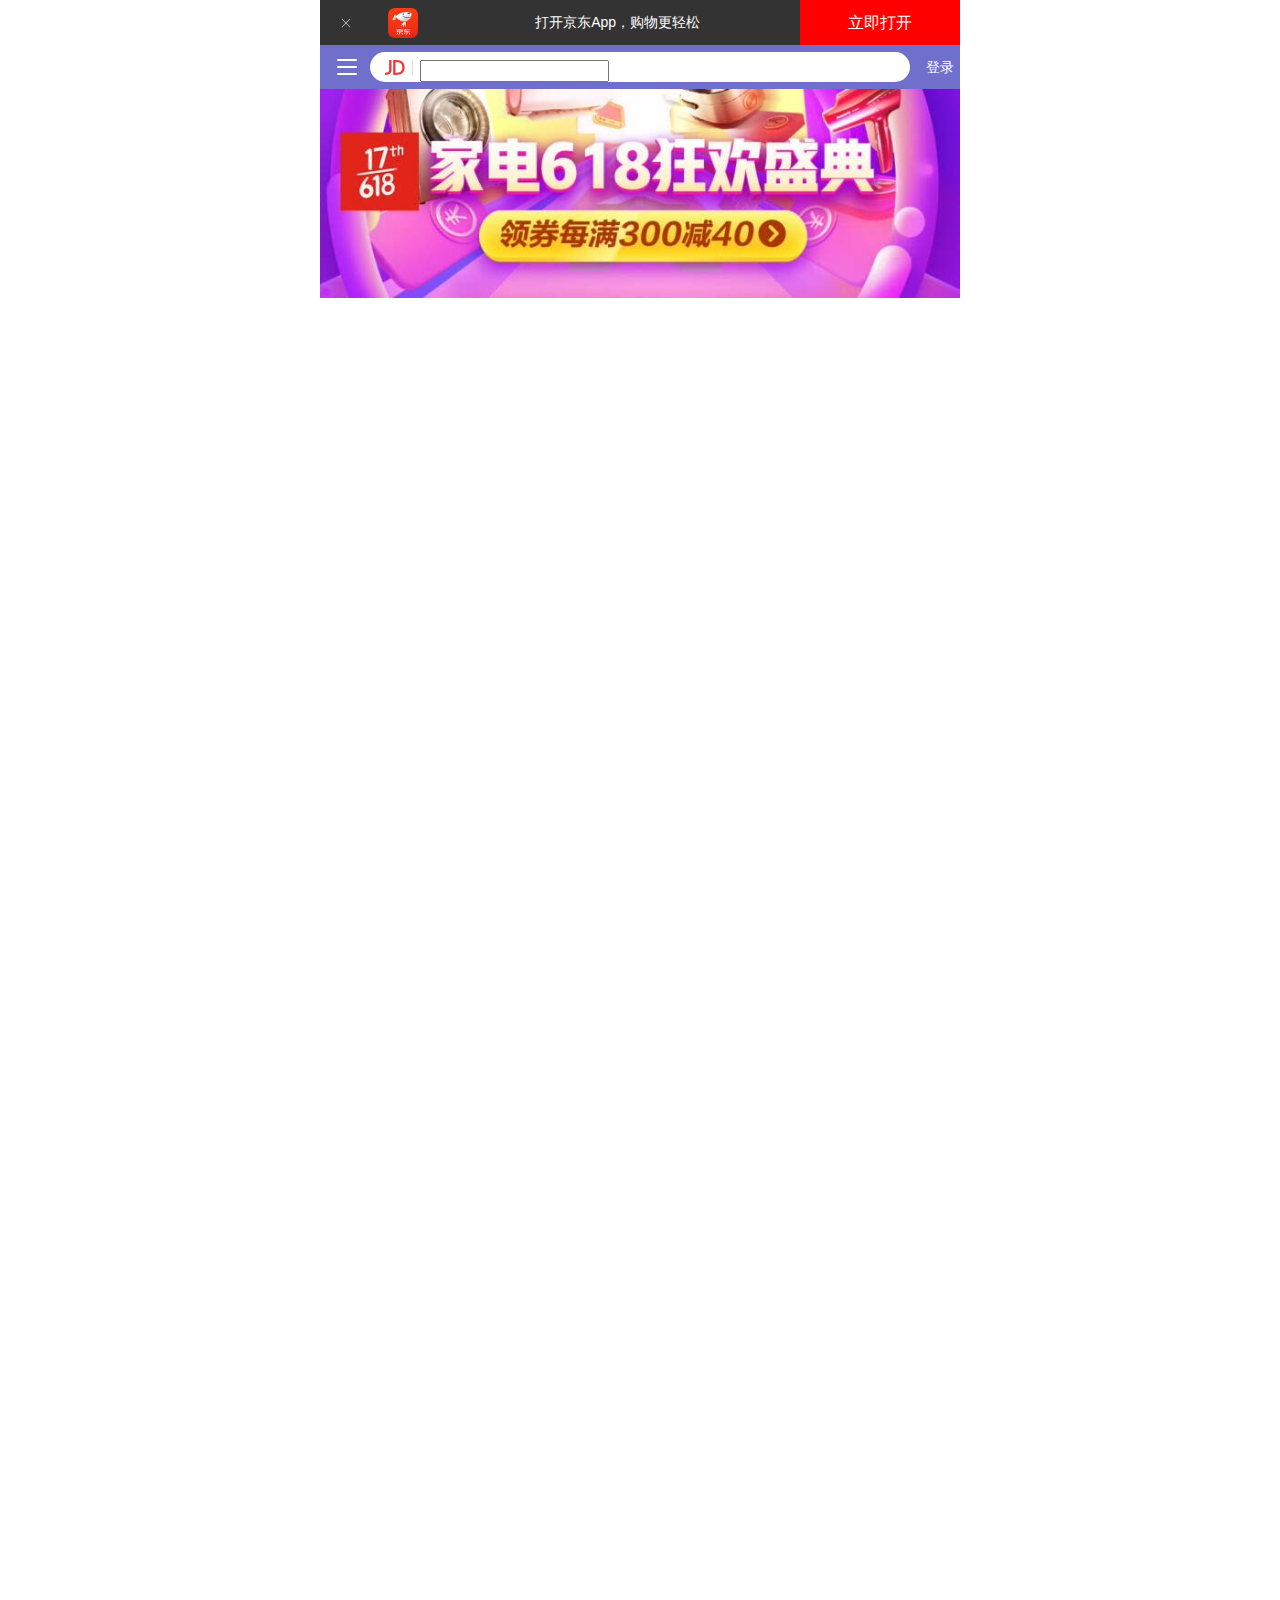
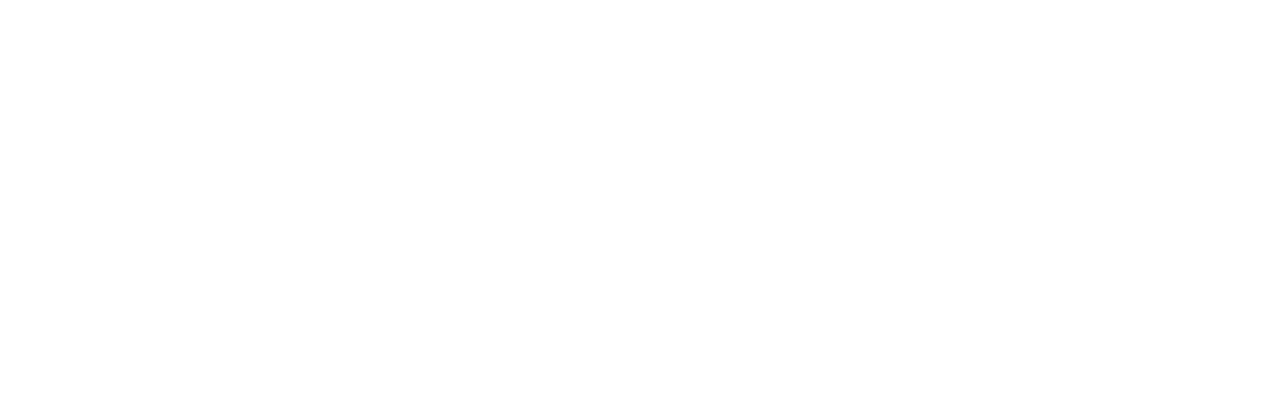
<file: JDMobile/index.html>
<!DOCTYPE html>
<html lang="en">

<head>
    <meta charset="UTF-8">
    <meta name="viewport"
        content="width=device-width, user-scalable=no, initial-scale=1.0, maximum-scale=1.0, minimum-scale=1.0">
    <title>m.JD</title>
    <link rel="stylesheet" href="css/normalize.css">
    <link rel="stylesheet" href="css/index.css">
    <script src="js/index.js"></script>
</head>

<body>
    <header class="app">
        <ul>
            <li>
                <img src="images/close.png">
            </li>
            <li>
                <img src="images/logo.png" alt="">
            </li>
            <li>
                打开京东App，购物更轻松
            </li>
            <li><a href="#">立即打开</a></li>
        </ul>
    </header>
    <div class="search-wrap">
        <div class="search-btn">

        </div>
        <div class="search">
            <div class="jd-icon"></div>
            <div class="search-icon"></div>
            <input type="text" name="" id="">
        </div>
        <div class="search-login">
            <a href="javascript:;">登录</a>
        </div>
    </div>
    <div class="main-content">
        <div class="slider">
            <img src="images/img1.dpg" alt="">
        </div>
    </div>
</body>

</html>
</file>
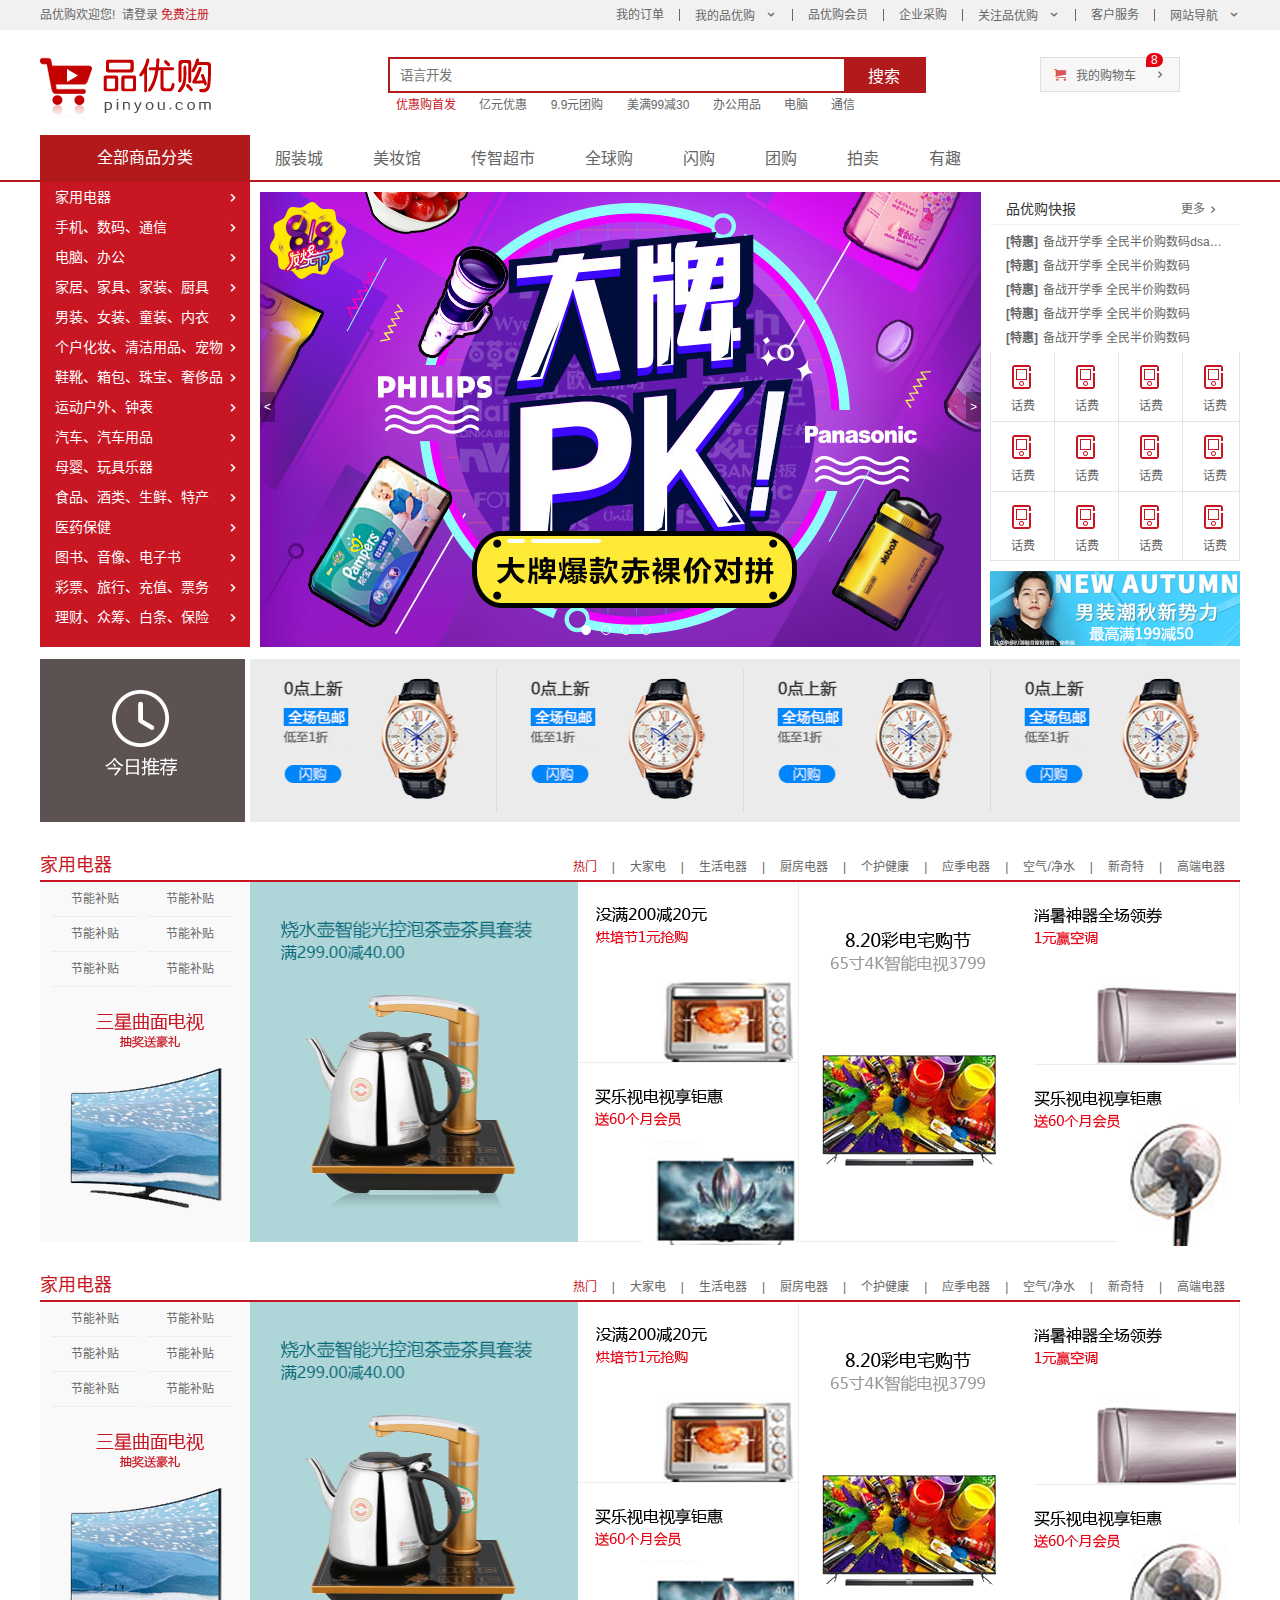
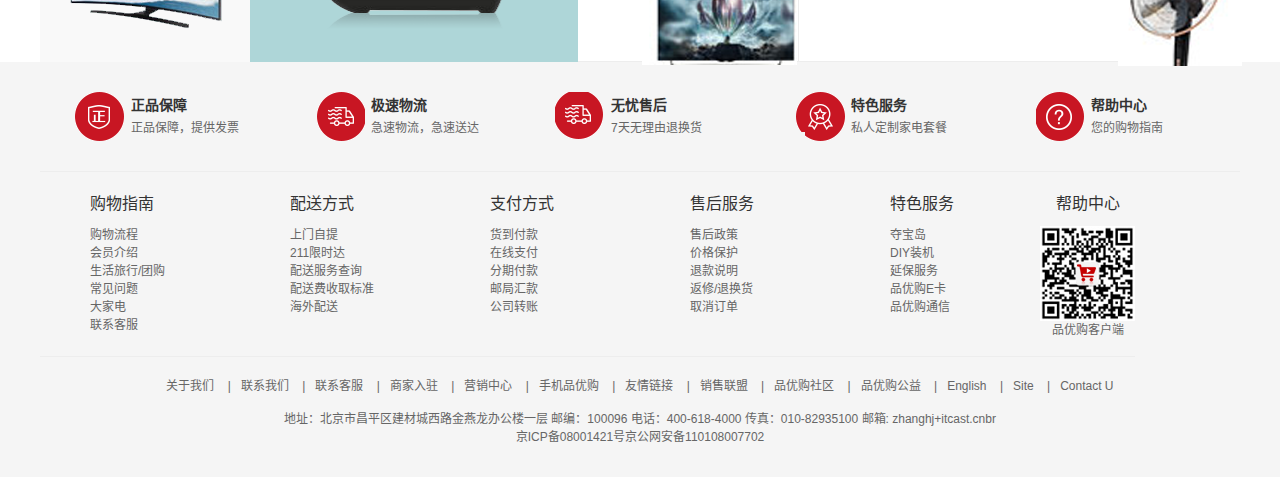
<file: shopping/index.html>
<!DOCTYPE html>
<html lang="zh-CN">

<head>
    <meta charset="UTF-8">
    <meta name="viewport" content="width=device-width, initial-scale=1.0">
    <title>品优购-正品低价、品质保障、配送及时、轻松购物！</title>
    <meta name="description"
        content="品优购-专业的综合网上购物商城,销售家电、数码通讯、电脑、家居百货、服装服饰、母婴、图书、食品等数万个品牌优质商品.便捷、诚信的服务，为您提供愉悦的网上购物体验!" />
    <meta name="Keywords" content="网上购物,网上商城,手机,笔记本,电脑,MP3,CD,VCD,DV,相机,数码,配件,手表,存储卡,京东" />
    <link rel="stylesheet" href="css/base.css">
    <link rel="shortcut icon" href="favicon.ico" />
    <link rel="stylesheet" href="css/common.css">
    <link rel="stylesheet" href="css/index.css">
    <script src="js/animate.js"></script>
    <script src="js/index.js"></script>
</head>

<body>
    <!-- shortcut -->
    <section class="shortcut">
        <div class="w">
            <div class="fl">
                <ul>
                    <li>品优购欢迎您! &nbsp;</li>
                    <li><a href="#">请登录</a>&nbsp;<a href="#" class="style_red">免费注册</a></li>
                </ul>
            </div>

            <div class="fr">
                <ul>
                    <li>我的订单</li>
                    <li></li>
                    <li class="arrow_icon">我的品优购</li>
                    <li></li>
                    <li>品优购会员</li>
                    <li></li>
                    <li>企业采购</li>
                    <li></li>
                    <li class="arrow_icon">关注品优购</li>
                    <li></li>
                    <li>客户服务</li>
                    <li></li>
                    <li class="arrow_icon">网站导航</li>
                </ul>
            </div>

        </div>
    </section>
    <!-- shortcut end-->
    <!-- header -->
    <header class="header w">
        <div class="logo">
            <h1>
                <a href="index.html" title="品优购">品优购</a>
            </h1>
        </div>
        <div class="search">
            <input type="text" placeholder="语言开发">
            <button>搜索</button>
        </div>
        <div class="hotwords">
            <a href="#" class="style_red">优惠购首发</a>
            <a href="#">亿元优惠</a>
            <a href="#">9.9元团购</a>
            <a href="#">美满99减30</a>
            <a href="#">办公用品</a>
            <a href="#">电脑</a>
            <a href="#">通信</a>
        </div>
        <div class="shopcar">
            我的购物车
            <i class="count">8</i>
        </div>
    </header>
    <!-- header end-->
    <!-- nav -->
    <nav class="nav">
        <div class="w">
            <div class="dropdown">
                <div class="dt">全部商品分类</div>
                <div class="dd">
                    <ul>
                        <li><a href="#">家用电器</a></li>
                        <li><a href="#">手机、数码、通信</a></li>
                        <li><a href="#">电脑、办公</a></li>
                        <li><a href="#">家居、家具、家装、厨具</a></li>
                        <li><a href="#">男装、女装、童装、内衣</a></li>
                        <li><a href="#">个户化妆、清洁用品、宠物</a></li>
                        <li><a href="#">鞋靴、箱包、珠宝、奢侈品</a></li>
                        <li><a href="#">运动户外、钟表</a></li>
                        <li><a href="#">汽车、汽车用品</a></li>
                        <li><a href="#">母婴、玩具乐器</a></li>
                        <li><a href="#">食品、酒类、生鲜、特产</a></li>
                        <li><a href="#">医药保健</a></li>
                        <li><a href="#">图书、音像、电子书</a></li>
                        <li><a href="#">彩票、旅行、充值、票务</a></li>
                        <li><a href="#">理财、众筹、白条、保险</a></li>
                    </ul>
                </div>
            </div>
            <div class="navitems">
                <ul>
                    <li><a href="#">服装城</a></li>
                    <li><a href="#">美妆馆</a></li>
                    <li><a href="#">传智超市</a></li>
                    <li><a href="#">全球购</a></li>
                    <li><a href="#">闪购</a></li>
                    <li><a href="#">团购</a></li>
                    <li><a href="#">拍卖</a></li>
                    <li><a href="#">有趣</a></li>
                </ul>
            </div>
        </div>
    </nav>
    <!-- nav end  -->
    <!-- main  -->
    <div class="w">
        <div class="main">
            <div class="focus">
                <div class="left_arr"> &lt;</div>
                <div class="right_arr">&gt;</div>
                <ul>
                    <li>
                        <img src="upload/图层179.png">
                    </li>
                    <li>
                        <img src="upload/图层179.png">
                    </li>
                    <li>
                        <img src="upload/图层179.png">
                    </li>
                    <li>
                        <img src="upload/图层179.png">
                    </li>
                </ul>
                <ol class="circle">
                </ol>
            </div>
            <div class="newsflash">
                <div class="news">
                    <div class="news_hd">
                        <h4>品优购快报</h4>
                        <a href="#" class="more">更多</a>
                    </div>
                    <div class="news_bd">
                        <ul>
                            <li>
                                <a href="#"><strong>[特惠]</strong>备战开学季 全民半价购数码dsadasd</a>
                            </li>
                            <li>
                                <a href="#"><strong>[特惠]</strong>备战开学季 全民半价购数码</a>
                            </li>
                            <li>
                                <a href="#"><strong>[特惠]</strong>备战开学季 全民半价购数码</a>
                            </li>
                            <li>
                                <a href="#"><strong>[特惠]</strong>备战开学季 全民半价购数码</a>
                            </li>
                            <li>
                                <a href="#"><strong>[特惠]</strong>备战开学季 全民半价购数码</a>
                            </li>
                        </ul>
                    </div>
                </div>
                <div class="lifestyle">
                    <ul>
                        <li>
                            <i></i>
                            <p><a href="#">话费</a></p>
                        </li>
                    </ul>
                    <ul>
                        <li>
                            <i></i>
                            <p><a href="#">话费</a></p>
                        </li>
                    </ul>
                    <ul>
                        <li>
                            <i></i>
                            <p><a href="#">话费</a></p>
                        </li>
                    </ul>
                    <ul>
                        <li>
                            <i></i>
                            <p><a href="#">话费</a></p>
                        </li>
                    </ul>
                    <ul>
                        <li>
                            <i></i>
                            <p><a href="#">话费</a></p>
                        </li>
                    </ul>
                    <ul>
                        <li>
                            <i></i>
                            <p><a href="#">话费</a></p>
                        </li>
                    </ul>
                    <ul>
                        <li>
                            <i></i>
                            <p><a href="#">话费</a></p>
                        </li>
                    </ul>
                    <ul>
                        <li>
                            <i></i>
                            <p><a href="#">话费</a></p>
                        </li>
                    </ul>
                    <ul>
                        <li>
                            <i></i>
                            <p><a href="#">话费</a></p>
                        </li>
                    </ul>
                    <ul>
                        <li>
                            <i></i>
                            <p><a href="#">话费</a></p>
                        </li>
                    </ul>
                    <ul>
                        <li>
                            <i></i>
                            <p><a href="#">话费</a></p>
                        </li>
                    </ul>
                    <ul>
                        <li>
                            <i></i>
                            <p><a href="#">话费</a></p>
                        </li>
                    </ul>
                </div>
                <div class="bargain">
                    <img src="images/图层178.png" alt="">
                </div>
            </div>
        </div>
    </div>
    <!-- main end  -->
    <!-- recom -->
    <div class="recom w">
        <div class="recom_hd">

        </div>
        <div class="recom_bd">
            <ul>
                <li><a href="#"><img src="upload/recom_03.png" alt=""></a></li>
                <li><a href="#"><img src="upload/recom_03.png" alt=""></a></li>
                <li><a href="#"><img src="upload/recom_03.png" alt=""></a></li>
                <li><a href="#"><img src="upload/recom_03.png" alt=""></a></li>
            </ul>
        </div>
    </div>
    <!-- recom end  -->
    <!-- floor start -->
    <div class="floor">
        <div class="jiadian w">
            <div class="box_hd">
                <h3>家用电器</h3>
                <div class="tab_list">
                    <ul>
                        <li><a href="#" class="style_red">热门</a>| </li>
                        <li><a href="#">大家电</a>| </li>
                        <li><a href="#">生活电器</a>| </li>
                        <li><a href="#">厨房电器</a>| </li>
                        <li><a href="#">个护健康</a>| </li>
                        <li><a href="#">应季电器</a>| </li>
                        <li><a href="#">空气/净水</a>| </li>
                        <li><a href="#">新奇特</a>| </li>
                        <li><a href="#">高端电器</a></li>
                    </ul>
                </div>
            </div>
            <div class="box_bd">
                <div class="tab_content">
                    <div class="tab_list_item">
                        <div class="col_210">
                            <ul>
                                <li>
                                    <a href="#">节能补贴</a>
                                </li>
                                <li>
                                    <a href="#">节能补贴</a>
                                </li>
                                <li>
                                    <a href="#">节能补贴</a>
                                </li>
                                <li>
                                    <a href="#">节能补贴</a>
                                </li>
                                <li>
                                    <a href="#">节能补贴</a>
                                </li>
                                <li>
                                    <a href="#">节能补贴</a>
                                </li>
                            </ul>
                            <img src="upload/三星曲面电视抽奖送豪礼.png" alt="">
                        </div>
                        <div class="col_328">
                            <a href="#"><img src="upload/图层118拷贝.png"></a>
                        </div>
                        <div class="col_221">
                            <a href="#" class="bb"><img src="upload/没满200减20元烘培节1元抢购.png"></a>
                            <img src="upload/买乐视电视享钜惠送60个月会员.png">
                        </div>
                        <div class="col_220">
                            <img src="upload/8.20彩电宅购节65寸4K智能电视3799.png" alt="">
                        </div>
                        <div class="col_221">
                            <img src="upload/消暑神器全场领券1元赢空调.png" class="bb mt_25">
                            <a href="#"><img src="upload/买乐视电视享钜惠送60个月会员拷贝.png"></a>
                        </div>
                    </div>
                </div>
            </div>
        </div>
        <div class="jiadian w">
            <div class="box_hd">
                <h3>家用电器</h3>
                <div class="tab_list">
                    <ul>
                        <li><a href="#" class="style_red">热门</a>| </li>
                        <li><a href="#">大家电</a>| </li>
                        <li><a href="#">生活电器</a>| </li>
                        <li><a href="#">厨房电器</a>| </li>
                        <li><a href="#">个护健康</a>| </li>
                        <li><a href="#">应季电器</a>| </li>
                        <li><a href="#">空气/净水</a>| </li>
                        <li><a href="#">新奇特</a>| </li>
                        <li><a href="#">高端电器</a></li>
                    </ul>
                </div>
            </div>
            <div class="box_bd">
                <div class="tab_content">
                    <div class="tab_list_item">
                        <div class="col_210">
                            <ul>
                                <li>
                                    <a href="#">节能补贴</a>
                                </li>
                                <li>
                                    <a href="#">节能补贴</a>
                                </li>
                                <li>
                                    <a href="#">节能补贴</a>
                                </li>
                                <li>
                                    <a href="#">节能补贴</a>
                                </li>
                                <li>
                                    <a href="#">节能补贴</a>
                                </li>
                                <li>
                                    <a href="#">节能补贴</a>
                                </li>
                            </ul>
                            <img src="upload/三星曲面电视抽奖送豪礼.png" alt="">
                        </div>
                        <div class="col_328">
                            <a href="#"><img src="upload/图层118拷贝.png"></a>
                        </div>
                        <div class="col_221">
                            <a href="#" class="bb"><img src="upload/没满200减20元烘培节1元抢购.png"></a>
                            <img src="upload/买乐视电视享钜惠送60个月会员.png">
                        </div>
                        <div class="col_220">
                            <img src="upload/8.20彩电宅购节65寸4K智能电视3799.png" alt="">
                        </div>
                        <div class="col_221">
                            <img src="upload/消暑神器全场领券1元赢空调.png" class="bb mt_25">
                            <a href="#"><img src="upload/买乐视电视享钜惠送60个月会员拷贝.png"></a>
                        </div>
                    </div>
                </div>
            </div>
        </div>
    </div>
    <!-- floor end -->
    <!-- footer start -->
    <footer class="footer">
        <div class="w">
            <div class="mod_service">
                <ul>
                    <li>
                        <h5></h5>
                        <h4>正品保障</h4>
                        <p>正品保障，提供发票</p>
                    </li>
                    <li>
                        <h5></h5>
                        <h4>极速物流</h4>
                        <p>急速物流，急速送达</p>
                    </li>
                    <li>
                        <h5></h5>
                        <h4>无忧售后</h4>
                        <p>7天无理由退换货</p>
                    </li>
                    <li>
                        <h5></h5>
                        <h4>特色服务</h4>
                        <p>私人定制家电套餐</p>
                    </li>
                    <li>
                        <h5></h5>
                        <h4>帮助中心</h4>
                        <p>您的购物指南</p>
                    </li>
                </ul>
            </div>
            <div class="mod_help clearfix">
                <dl>
                    <dt>购物指南</dt>
                    <dd>购物流程</dd>
                    <dd>会员介绍</dd>
                    <dd>生活旅行/团购</dd>
                    <dd>常见问题</dd>
                    <dd>大家电</dd>
                    <dd>联系客服</dd>
                </dl>
                <dl>
                    <dt>配送方式</dt>
                    <dd>上门自提</dd>
                    <dd>211限时达</dd>
                    <dd>配送服务查询</dd>
                    <dd>配送费收取标准</dd>
                    <dd>海外配送</dd>
                </dl>
                <dl>
                    <dt>支付方式</dt>
                    <dd>货到付款</dd>
                    <dd>在线支付</dd>
                    <dd>分期付款</dd>
                    <dd>邮局汇款</dd>
                    <dd>公司转账</dd>
                </dl>
                <dl>
                    <dt>售后服务</dt>
                    <dd>售后政策</dd>
                    <dd>价格保护</dd>
                    <dd>退款说明</dd>
                    <dd>返修/退换货</dd>
                    <dd>取消订单</dd>
                </dl>
                <dl>
                    <dt>特色服务</dt>
                    <dd>夺宝岛</dd>
                    <dd>DIY装机</dd>
                    <dd>延保服务</dd>
                    <dd>品优购E卡</dd>
                    <dd>品优购通信</dd>
                </dl>
                <dl>
                    <dt>帮助中心</dt>
                    <dd><img src="images/多边形 1 拷贝.png" alt="">品优购客户端</dd>
                </dl>
            </div>
            <div class="mod_copyright"></div>
        </div>
        <div class="mod_copyright">
            <div class="links">
                <a href="#">关于我们</a>
                <a href="#">联系我们</a>
                <a href="#">联系客服</a>
                <a href="#">商家入驻</a>
                <a href="#">营销中心</a>
                <a href="#">手机品优购</a>
                <a href="#">友情链接</a>
                <a href="#">销售联盟</a>
                <a href="#">品优购社区</a>
                <a href="#">品优购公益</a>
                <a href="#">English</a>
                <a href="#">Site</a>
                <a href="#">Contact U</a>
            </div>
            <div class="copyright">
                地址：北京市昌平区建材城西路金燕龙办公楼一层 邮编：100096 电话：400-618-4000 传真：010-82935100 邮箱: zhanghj+itcast.cnbr <br>
                京ICP备08001421号京公网安备110108007702
            </div>
        </div>
    </footer>
    <!-- footer end  -->
</body>

</html>
</file>
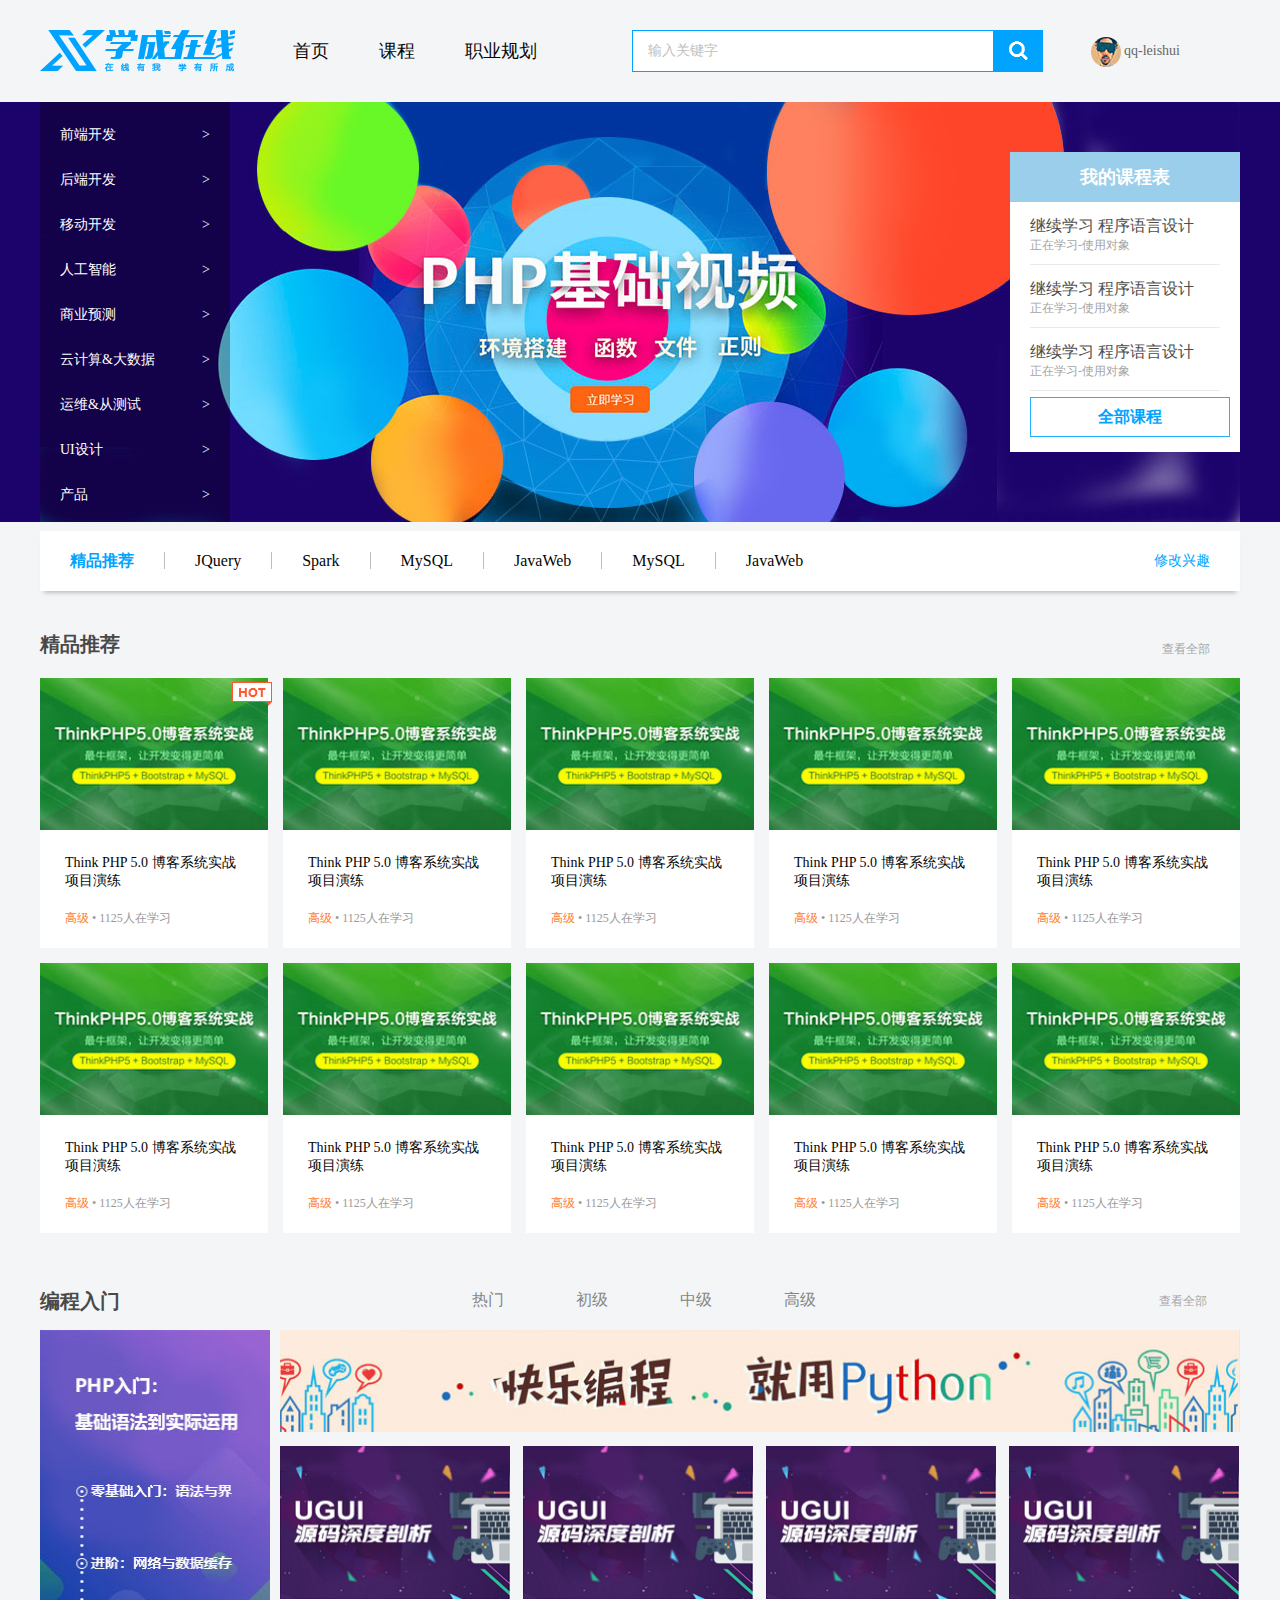
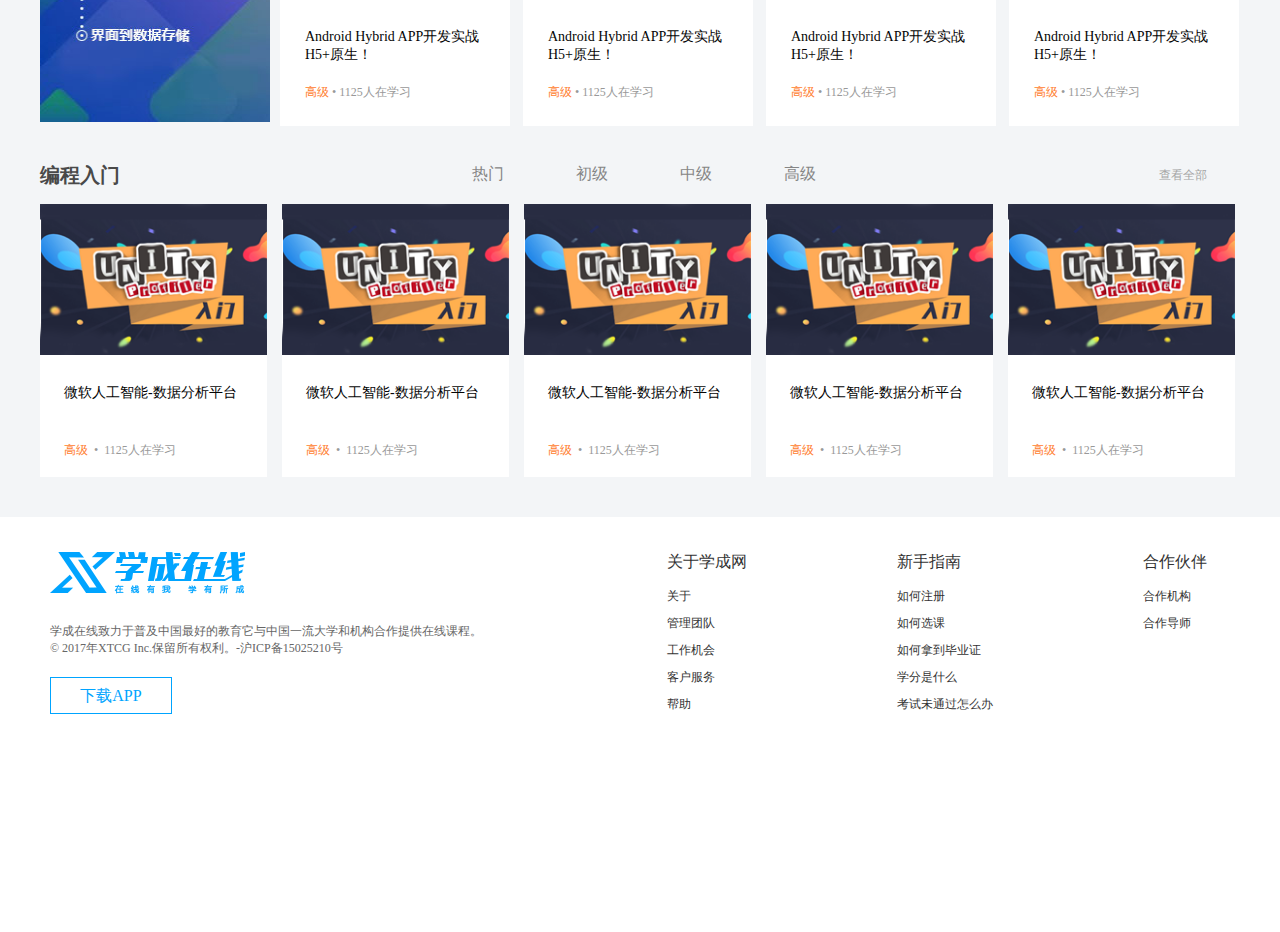
<file: xuechengweb/index.html>
<!DOCTYPE html>
<html lang="en">

<head>
    <meta charset="UTF-8">
    <meta name="viewport" content="width=device-width, initial-scale=1.0">
    <title>xuechengwang</title>
    <link rel="stylesheet" href="style.css">
</head>

<body>
    <!-- 头部区域 -->
    <div class="header w">
        <!-- logo部分 -->
        <div class="logo">
            <img src="image/学成在线.png" alt="">
        </div>
        <!-- 导航栏 -->
        <div class="nav">
            <ul>
                <li><a href="#">首页</a></li>
                <li><a href="#">课程</a></li>
                <li><a href="#">职业规划</a></li>
            </ul>
        </div>
        <!-- 搜索框 -->
        <div class="search">
            <input type="text" value="输入关键字">
            <button></button>
        </div>
        <!-- 头像 -->
        <div class="avatar">
            <img src="image/20130502185029_EkKYh拷贝.png" alt="">
            qq-leishui
        </div>
    </div>
    <!-- 头部区域 end-->

    <!-- banner-->
    <div class="banner">
        <div class="w">
            <div class="subnav">
                <ul>
                    <li><a href="#">前端开发<span>&gt;</span></a></li>
                    <li><a href="#">后端开发<span>&gt;</span></a></li>
                    <li><a href="#">移动开发<span>&gt;</span></a></li>
                    <li><a href="#">人工智能<span>&gt;</span></a></li>
                    <li><a href="#">商业预测<span>&gt;</span></a></li>
                    <li><a href="#">云计算&大数据<span>&gt;</span></a></li>
                    <li><a href="#">运维&从测试<span>&gt;</span></a></li>
                    <li><a href="#">UI设计<span>&gt;</span></a></li>
                    <li><a href="#">产品<span>&gt;</span></a></li>
                </ul>
            </div>
            <!-- 课程表 -->
            <div class="course">
                <h2>我的课程表</h2>
                <div class="bd">
                    <ul>
                        <li>
                            <h4>继续学习 程序语言设计</h4>
                            <p>正在学习-使用对象</p>
                        </li>
                        <li>
                            <h4>继续学习 程序语言设计</h4>
                            <p>正在学习-使用对象</p>
                        </li>
                        <li>
                            <h4>继续学习 程序语言设计</h4>
                            <p>正在学习-使用对象</p>
                        </li>
                    </ul>
                    <a href="#" class="more">全部课程</a>
                </div>
            </div>
        </div>
    </div>
    <!-- banner end -->

    <!-- goods -->
    <div class="goods w">
        <h3>精品推荐</h3>
        <ul class="goods-item">
            <li><a href="#">JQuery</a></li>
            <li><a href="#">Spark</a></li>
            <li><a href="#">MySQL</a></li>
            <li><a href="#">JavaWeb</a></li>
            <li><a href="#">MySQL</a></li>
            <li><a href="#">JavaWeb</a></li>
        </ul>
        <span class="mod"><a href="#">修改兴趣</a></span>
    </div>
    <!-- goods end -->

    <!-- box -->
    <div class="box w clearfix">
        <div class="box-hd">
            <h3>精品推荐</h3>
            <a href="#">查看全部</a>
        </div>

        <div class="box-bd">
            <ul>
                <li>
                    <a href="#"><img src="image/图层133.jpg" alt=""></a>
                    <h4>Think PHP 5.0 博客系统实战项目演练</h4>
                    <div class="info">
                        <span>高级</span> • 1125人在学习
                    </div>
                    <div class="hot">
                        <img src="image/形状24.png" alt="">
                    </div>
                </li>
                <li>
                    <a href="#"><img src="image/图层133.jpg" alt=""></a>
                    <h4>Think PHP 5.0 博客系统实战项目演练</h4>
                    <div class="info">
                        <span>高级</span> • 1125人在学习
                    </div>
                </li>
                <li>
                    <a href="#"><img src="image/图层133.jpg" alt=""></a>
                    <h4>Think PHP 5.0 博客系统实战项目演练</h4>
                    <div class="info">
                        <span>高级</span> • 1125人在学习
                    </div>
                </li>
                <li>
                    <a href="#"><img src="image/图层133.jpg" alt=""></a>
                    <h4>Think PHP 5.0 博客系统实战项目演练</h4>
                    <div class="info">
                        <span>高级</span> • 1125人在学习
                    </div>
                </li>
                <li>
                    <a href="#"><img src="image/图层133.jpg" alt=""></a>
                    <h4>Think PHP 5.0 博客系统实战项目演练</h4>
                    <div class="info">
                        <span>高级</span> • 1125人在学习
                    </div>
                </li>
                <li>
                    <a href="#"><img src="image/图层133.jpg" alt=""></a>
                    <h4>Think PHP 5.0 博客系统实战项目演练</h4>
                    <div class="info">
                        <span>高级</span> • 1125人在学习
                    </div>
                </li>
                <li>
                    <a href="#"><img src="image/图层133.jpg" alt=""></a>
                    <h4>Think PHP 5.0 博客系统实战项目演练</h4>
                    <div class="info">
                        <span>高级</span> • 1125人在学习
                    </div>
                </li>
                <li>
                    <a href="#"><img src="image/图层133.jpg" alt=""></a>
                    <h4>Think PHP 5.0 博客系统实战项目演练</h4>
                    <div class="info">
                        <span>高级</span> • 1125人在学习
                    </div>
                </li>
                <li>
                    <a href="#"><img src="image/图层133.jpg" alt=""></a>
                    <h4>Think PHP 5.0 博客系统实战项目演练</h4>
                    <div class="info">
                        <span>高级</span> • 1125人在学习
                    </div>
                </li>
                <li>
                    <a href="#"><img src="image/图层133.jpg" alt=""></a>
                    <h4>Think PHP 5.0 博客系统实战项目演练</h4>
                    <div class="info">
                        <span>高级</span> • 1125人在学习
                    </div>
                </li>
            </ul>
        </div>

    </div>
    <!-- box end -->

    <!-- box2 -->
    <div class="box2">
        <div class="w">
            <div class="box2-hd">
                <h3>编程入门</h3>
                <ul>
                    <li><a href="#">热门</a></li>
                    <li><a href="#">初级</a></li>
                    <li><a href="#">中级</a></li>
                    <li><a href="#">高级</a></li>
                </ul>
                <span><a href="#">查看全部</a></span>
            </div>
            <div class="box2-bd clearfix">
                <img src="image/椭圆6拷贝16.jpg " class="pic1">
                <div class="box2-item">
                    <img src="image/图层155.jpg" class="pic2">
                    <ul>
                        <li>
                            <a href="#"><img src="image/图层145.png" alt=""></a>
                            <p>Android Hybrid APP开发实战 H5+原生！</p>
                            <div><span>高级</span> • 1125人在学习</div>
                        </li>
                        <li>
                            <a href="#"><img src="image/图层145.png" alt=""></a>
                            <p>Android Hybrid APP开发实战 H5+原生！</p>
                            <div><span>高级</span> • 1125人在学习</div>
                        </li>
                        <li>
                            <a href="#"><img src="image/图层145.png" alt=""></a>
                            <p>Android Hybrid APP开发实战 H5+原生！</p>
                            <div><span>高级</span> • 1125人在学习</div>
                        </li>
                        <li class="last">
                            <a href="#"><img src="image/图层145.png" alt=""></a>
                            <p>Android Hybrid APP开发实战 H5+原生！</p>
                            <div><span>高级</span> • 1125人在学习</div>
                        </li>
                    </ul>
                </div>
            </div>
        </div>
    </div>
    <!-- box2 end -->

    <!-- box3 -->
    <div class="box3">
        <div class="w">
            <div class="box2-hd">
                <h3>编程入门</h3>
                <ul>
                    <li><a href="#">热门</a></li>
                    <li><a href="#">初级</a></li>
                    <li><a href="#">中级</a></li>
                    <li><a href="#">高级</a></li>
                </ul>
                <span><a href="#">查看全部</a></span>
            </div>
            <div class="box3-bd">
                <ul class="clearfix">
                    <li>
                        <a href="#"><img src="image/图层144.png" alt=""></a>
                        <p>微软人工智能-数据分析平台</p>
                        <div><span>高级</span>&nbsp; • &nbsp;1125人在学习</div>
                    </li>
                    <li>
                        <a href="#"><img src="image/图层144.png" alt=""></a>
                        <p>微软人工智能-数据分析平台</p>
                        <div><span>高级</span>&nbsp; • &nbsp;1125人在学习</div>
                    </li>
                    <li>
                        <a href="#"><img src="image/图层144.png" alt=""></a>
                        <p>微软人工智能-数据分析平台</p>
                        <div><span>高级</span>&nbsp; • &nbsp;1125人在学习</div>
                    </li>
                    <li>
                        <a href="#"><img src="image/图层144.png" alt=""></a>
                        <p>微软人工智能-数据分析平台</p>
                        <div><span>高级</span>&nbsp; • &nbsp;1125人在学习</div>
                    </li>
                    <li>
                        <a href="#"><img src="image/图层144.png" alt=""></a>
                        <p>微软人工智能-数据分析平台</p>
                        <div><span>高级</span>&nbsp; • &nbsp;1125人在学习</div>
                    </li>
                </ul>
            </div>
        </div>
    </div>
    <!-- box3 end -->

    <!-- footer -->
    <div class="footer">
        <div class="w">
            <div class="copyright">
                <img src="image/学成在线.png" alt="">
                <p>学成在线致力于普及中国最好的教育它与中国一流大学和机构合作提供在线课程。<br>
                    © 2017年XTCG Inc.保留所有权利。-沪ICP备15025210号</p>
                <a href="#">下载APP</a>
            </div>
            <div class="links">
                <dl>
                    <dt>关于学成网 </dt>
                    <dd>关于</dd>
                    <dd>管理团队</dd>
                    <dd>工作机会</dd>
                    <dd>客户服务</dd>
                    <dd>帮助</dd>
                </dl>

                <dl>
                    <dt>新手指南</dt>
                    <dd>如何注册</dd>
                    <dd>如何选课</dd>
                    <dd>如何拿到毕业证</dd>
                    <dd>学分是什么</dd>
                    <dd>考试未通过怎么办</dd>
                </dl>

                <dl>
                    <dt>合作伙伴</dt>
                    <dd>合作机构</dd>
                    <dd>合作导师</dd>
                </dl>
            </div>
        </div>
    </div>
    <!-- footer end -->
</body>

</html>
</file>
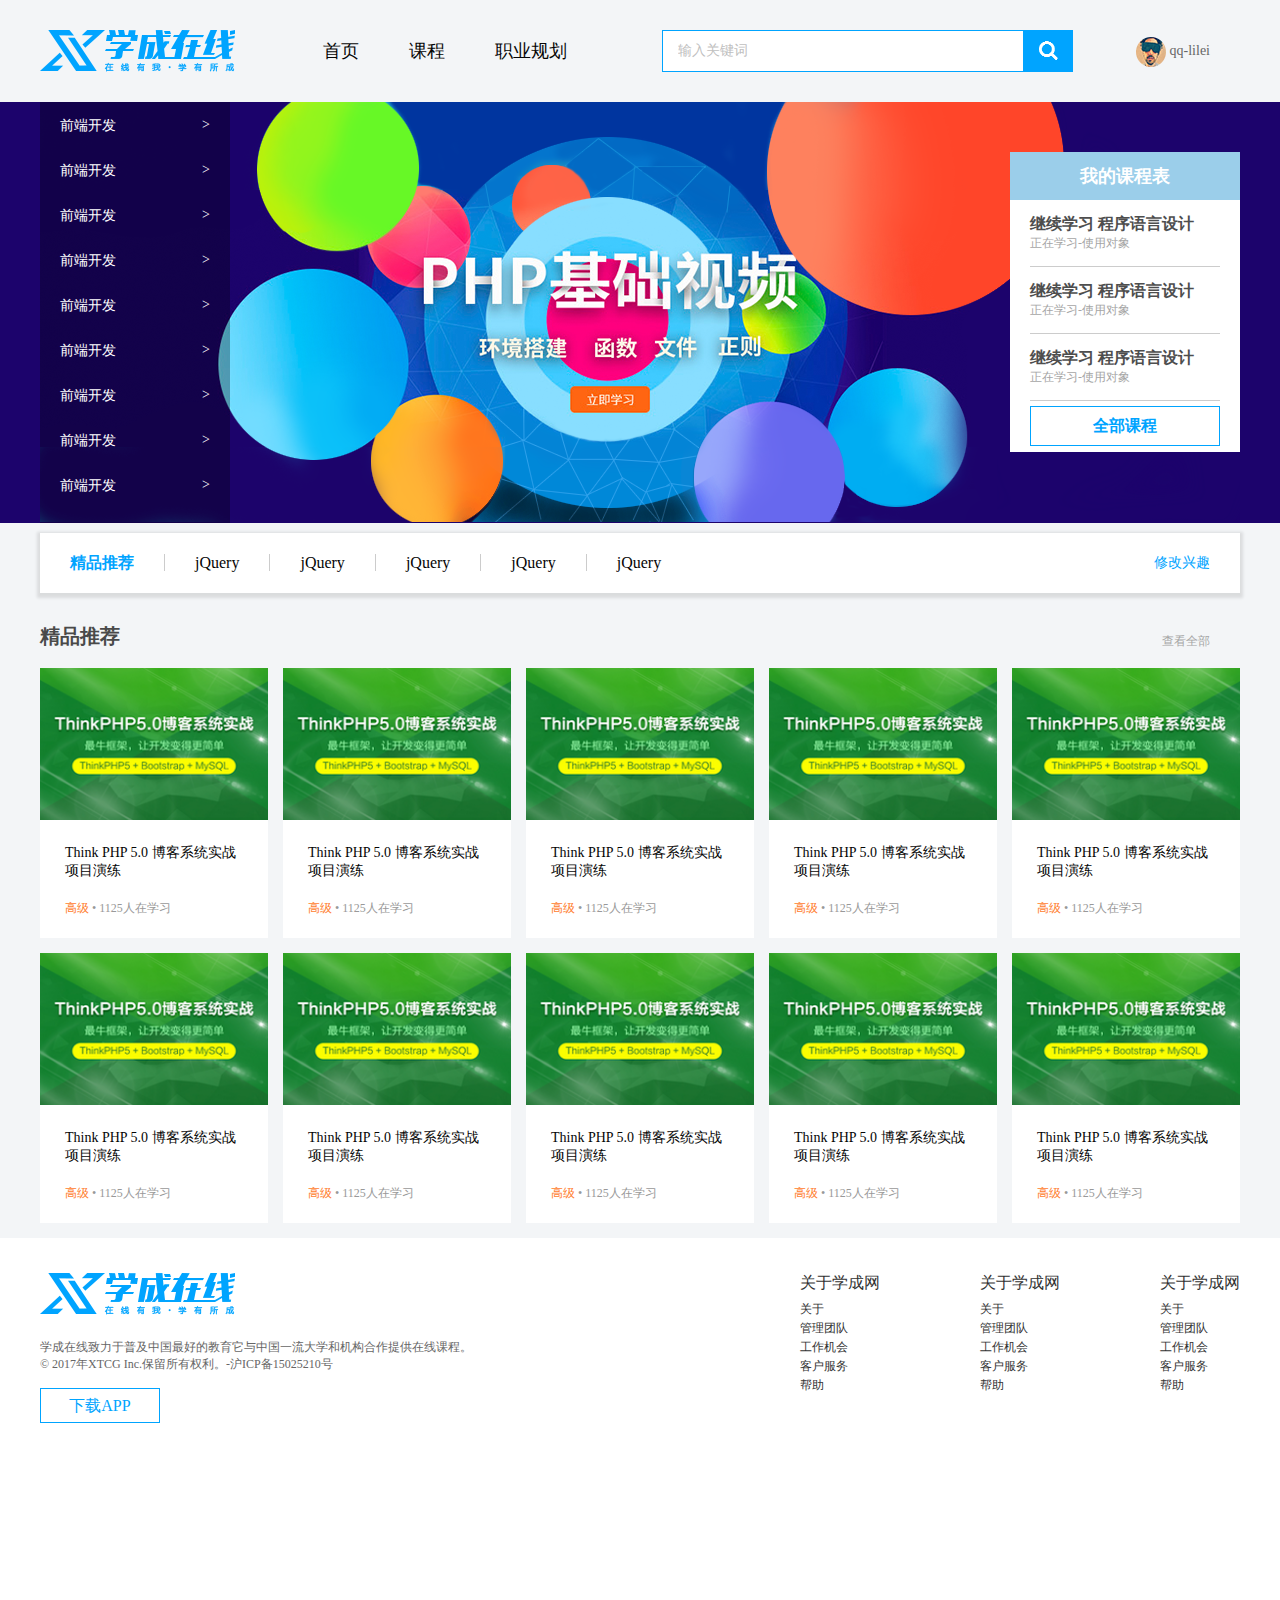
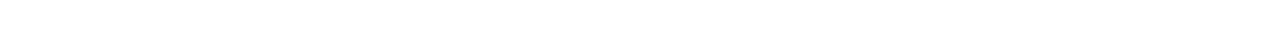
<file: html_css_material/第九天/study/index.html>
<!DOCTYPE html>
<html lang="en">

<head>
    <meta charset="UTF-8">
    <meta name="viewport" content="width=device-width, initial-scale=1.0">
    <meta http-equiv="X-UA-Compatible" content="ie=edge">
    <title>学车在线首页</title>
    <link rel="stylesheet" href="style.css">
</head>

<body>
    <!-- 1.头部区域开始啦 -->
    <div class="header w">
        <!-- logo部分 -->
        <div class="logo">
            <img src="images/logo.png" alt="">
        </div>
        <!-- 导航栏部分 nav -->
        <div class="nav">
            <ul>
                <li><a href="#">首页</a></li>
                <li><a href="#">课程</a></li>
                <li><a href="#">职业规划</a></li>
            </ul>
        </div>
        <!-- 搜索模块 -->
        <div class="search">
            <input type="text" value="输入关键词">
            <button></button>
        </div>
        <!-- 用户模块 -->
        <div class="user">
            <img src="images/user.png" alt="" style="vertical-align: middle;">
            qq-lilei
        </div>
    </div>
    <!-- 头部区域结束啦 -->
    <!-- 2. banner部分start -->
    <div class="banner">
        <!-- 版心 -->
        <div class="w">
            <div class="subnav">
                <ul>
                    <li><a href="#">前端开发 <span> &gt; </span></a></li>
                    <li><a href="#">前端开发 <span> &gt; </span> </a></li>
                    <li><a href="#">前端开发 <span> &gt; </span> </a></li>
                    <li><a href="#">前端开发 <span> &gt; </span> </a></li>
                    <li><a href="#">前端开发 <span> &gt; </span> </a></li>
                    <li><a href="#">前端开发 <span> &gt; </span> </a></li>
                    <li><a href="#">前端开发 <span> &gt; </span> </a></li>
                    <li><a href="#">前端开发 <span> &gt; </span> </a></li>
                    <li><a href="#">前端开发 <span> &gt; </span> </a></li>
                </ul>
            </div>

            <!-- course 课程表模块 -->
            <div class="course">
                <h2>我的课程表</h2>
                <div class="bd">
                    <ul>
                        <li>
                            <h4>继续学习 程序语言设计</h4>
                            <p>正在学习-使用对象</p>
                        </li>
                        <li>
                            <h4>继续学习 程序语言设计</h4>
                            <p>正在学习-使用对象</p>
                        </li>
                        <li>
                            <h4>继续学习 程序语言设计</h4>
                            <p>正在学习-使用对象</p>
                        </li>
                    </ul>

                    <a href="#" class="more">全部课程</a>
                </div>
            </div>
        </div>
    </div>
    <!-- banner部分end -->
    <!-- 3.精品推荐模块开始 -->
    <div class="goods w">
        <h3>精品推荐</h3>
        <ul>
            <li><a href="#">jQuery</a></li>
            <li><a href="#">jQuery</a></li>
            <li><a href="#">jQuery</a></li>
            <li><a href="#">jQuery</a></li>
            <li><a href="#">jQuery</a></li>
        </ul>
        <a href="#" class="mod">修改兴趣</a>
    </div>
    <!-- 精品推荐模块结束 -->
    <!-- 4. box核心内容区域开始 -->
    <div class="box w">
        <div class="box-hd">
            <h3>精品推荐</h3>
            <a href="#">查看全部</a>
        </div>
        <div class="box-bd">
            <ul class="clearfix">
                <li>
                    <img src="images/pic.png" alt="">
                    <h4>
                        Think PHP 5.0 博客系统实战项目演练
                    </h4>
                    <div class="info">
                        <span>高级</span> • 1125人在学习
                    </div>
                </li>
                <li>
                    <img src="images/pic.png" alt="">
                    <h4>
                        Think PHP 5.0 博客系统实战项目演练
                    </h4>
                    <div class="info">
                        <span>高级</span> • 1125人在学习
                    </div>
                </li>
                <li>
                    <img src="images/pic.png" alt="">
                    <h4>
                        Think PHP 5.0 博客系统实战项目演练
                    </h4>
                    <div class="info">
                        <span>高级</span> • 1125人在学习
                    </div>
                </li>
                <li>
                    <img src="images/pic.png" alt="">
                    <h4>
                        Think PHP 5.0 博客系统实战项目演练
                    </h4>
                    <div class="info">
                        <span>高级</span> • 1125人在学习
                    </div>
                </li>
                <li>
                    <img src="images/pic.png" alt="">
                    <h4>
                        Think PHP 5.0 博客系统实战项目演练
                    </h4>
                    <div class="info">
                        <span>高级</span> • 1125人在学习
                    </div>
                </li>
                <li>
                    <img src="images/pic.png" alt="">
                    <h4>
                        Think PHP 5.0 博客系统实战项目演练
                    </h4>
                    <div class="info">
                        <span>高级</span> • 1125人在学习
                    </div>
                </li>
                <li>
                    <img src="images/pic.png" alt="">
                    <h4>
                        Think PHP 5.0 博客系统实战项目演练
                    </h4>
                    <div class="info">
                        <span>高级</span> • 1125人在学习
                    </div>
                </li>
                <li>
                    <img src="images/pic.png" alt="">
                    <h4>
                        Think PHP 5.0 博客系统实战项目演练
                    </h4>
                    <div class="info">
                        <span>高级</span> • 1125人在学习
                    </div>
                </li>
                <li>
                    <img src="images/pic.png" alt="">
                    <h4>
                        Think PHP 5.0 博客系统实战项目演练
                    </h4>
                    <div class="info">
                        <span>高级</span> • 1125人在学习
                    </div>
                </li>
                <li>
                    <img src="images/pic.png" alt="">
                    <h4>
                        Think PHP 5.0 博客系统实战项目演练
                    </h4>
                    <div class="info">
                        <span>高级</span> • 1125人在学习
                    </div>
                </li>

            </ul>
        </div>
    </div>
    <!-- 4. box核心内容区域结束 -->

    <!-- 5. footer 模块制作 -->
    <div class="footer">
        <div class="w">
            <div class="copyright">
                <img src="images/logo.png" alt="">
                <p>学成在线致力于普及中国最好的教育它与中国一流大学和机构合作提供在线课程。<br>
                    © 2017年XTCG Inc.保留所有权利。-沪ICP备15025210号</p>
                <a href="#" class="app">下载APP</a>
            </div>
            <div class="links">
                <dl>
                    <dt>关于学成网</dt>
                    <dd><a href="#">关于</a></dd>
                    <dd><a href="#">管理团队</a></dd>
                    <dd><a href="#">工作机会</a></dd>
                    <dd><a href="#">客户服务</a></dd>
                    <dd><a href="#">帮助</a></dd>
                </dl>
                <dl>
                    <dt>关于学成网</dt>
                    <dd><a href="#">关于</a></dd>
                    <dd><a href="#">管理团队</a></dd>
                    <dd><a href="#">工作机会</a></dd>
                    <dd><a href="#">客户服务</a></dd>
                    <dd><a href="#">帮助</a></dd>
                </dl>
                <dl>
                    <dt>关于学成网</dt>
                    <dd><a href="#">关于</a></dd>
                    <dd><a href="#">管理团队</a></dd>
                    <dd><a href="#">工作机会</a></dd>
                    <dd><a href="#">客户服务</a></dd>
                    <dd><a href="#">帮助</a></dd>
                </dl>
            </div>
        </div>
    </div>
</body>

</html>
</file>
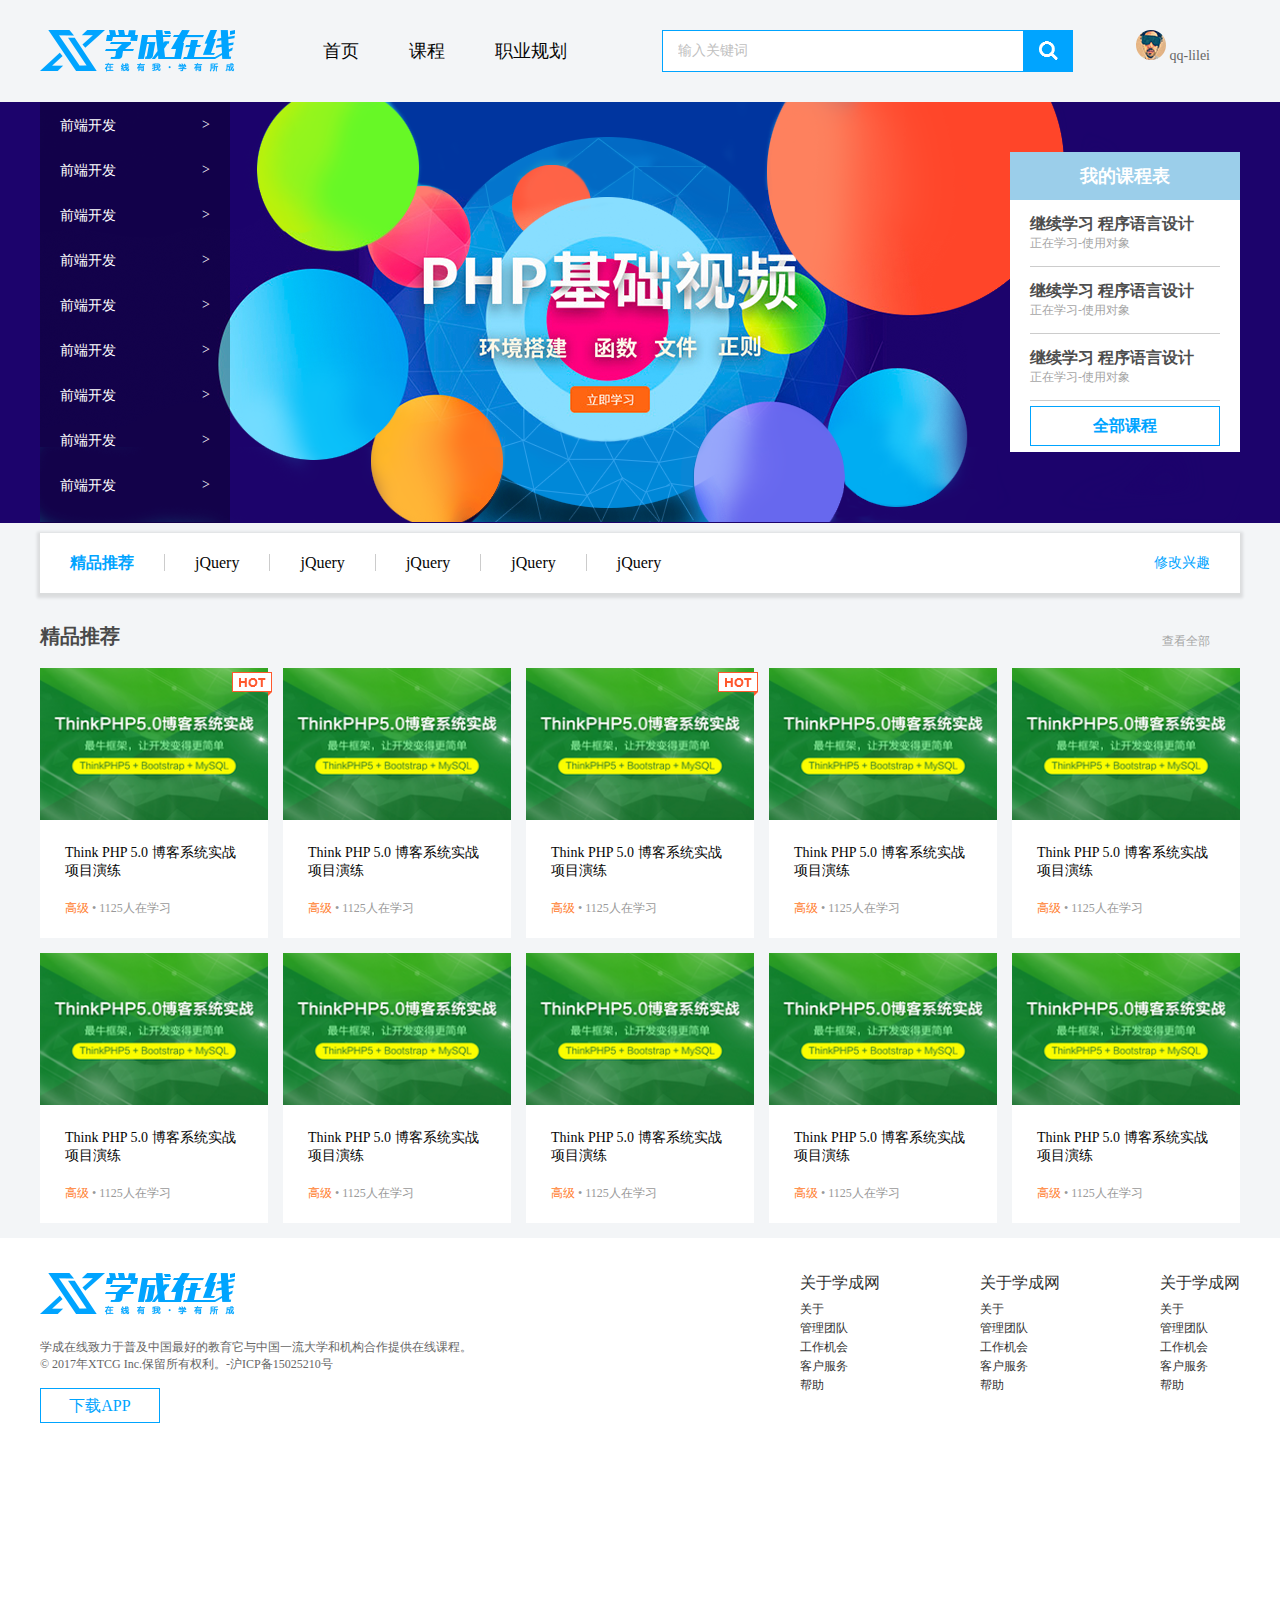
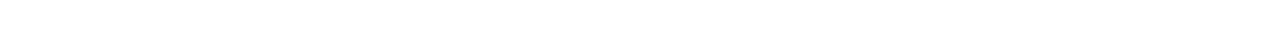
<file: html_css_material/第八天/04-学成在线hot模块/index.html>
<!DOCTYPE html>
<html lang="en">

<head>
    <meta charset="UTF-8">
    <meta name="viewport" content="width=device-width, initial-scale=1.0">
    <meta http-equiv="X-UA-Compatible" content="ie=edge">
    <title>学车在线首页</title>
    <link rel="stylesheet" href="style.css">
</head>

<body>
    <!-- 1.头部区域开始啦 -->
    <div class="header w">
        <!-- logo部分 -->
        <div class="logo">
            <img src="images/logo.png" alt="">
        </div>
        <!-- 导航栏部分 nav -->
        <div class="nav">
            <ul>
                <li><a href="#">首页</a></li>
                <li><a href="#">课程</a></li>
                <li><a href="#">职业规划</a></li>
            </ul>
        </div>
        <!-- 搜索模块 -->
        <div class="search">
            <input type="text" value="输入关键词">
            <button></button>
        </div>
        <!-- 用户模块 -->
        <div class="user">
            <img src="images/user.png" alt="">
            qq-lilei
        </div>
    </div>
    <!-- 头部区域结束啦 -->
    <!-- 2. banner部分start -->
    <div class="banner">
        <!-- 版心 -->
        <div class="w">
            <div class="subnav">
                <ul>
                    <li><a href="#">前端开发 <span> &gt; </span></a></li>
                    <li><a href="#">前端开发 <span> &gt; </span> </a></li>
                    <li><a href="#">前端开发 <span> &gt; </span> </a></li>
                    <li><a href="#">前端开发 <span> &gt; </span> </a></li>
                    <li><a href="#">前端开发 <span> &gt; </span> </a></li>
                    <li><a href="#">前端开发 <span> &gt; </span> </a></li>
                    <li><a href="#">前端开发 <span> &gt; </span> </a></li>
                    <li><a href="#">前端开发 <span> &gt; </span> </a></li>
                    <li><a href="#">前端开发 <span> &gt; </span> </a></li>
                </ul>
            </div>

            <!-- course 课程表模块 -->
            <div class="course">
                <h2>我的课程表</h2>
                <div class="bd">
                    <ul>
                        <li>
                            <h4>继续学习 程序语言设计</h4>
                            <p>正在学习-使用对象</p>
                        </li>
                        <li>
                            <h4>继续学习 程序语言设计</h4>
                            <p>正在学习-使用对象</p>
                        </li>
                        <li>
                            <h4>继续学习 程序语言设计</h4>
                            <p>正在学习-使用对象</p>
                        </li>
                    </ul>

                    <a href="#" class="more">全部课程</a>
                </div>
            </div>
        </div>
    </div>
    <!-- banner部分end -->
    <!-- 3.精品推荐模块开始 -->
    <div class="goods w">
        <h3>精品推荐</h3>
        <ul>
            <li><a href="#">jQuery</a></li>
            <li><a href="#">jQuery</a></li>
            <li><a href="#">jQuery</a></li>
            <li><a href="#">jQuery</a></li>
            <li><a href="#">jQuery</a></li>
        </ul>
        <a href="#" class="mod">修改兴趣</a>
    </div>
    <!-- 精品推荐模块结束 -->
    <!-- 4. box核心内容区域开始 -->
    <div class="box w">
        <div class="box-hd">
            <h3>精品推荐</h3>
            <a href="#">查看全部</a>
        </div>
        <div class="box-bd">
            <ul class="clearfix">
                <li>
                    <em>
                        <img src="images/hot.png" alt="">
                    </em>
                    <img src="images/pic.png" alt="">
                    <h4>
                        Think PHP 5.0 博客系统实战项目演练
                    </h4>
                    <div class="info">
                        <span>高级</span> • 1125人在学习
                    </div>
                </li>
                <li>
                    <img src="images/pic.png" alt="">
                    <h4>
                        Think PHP 5.0 博客系统实战项目演练
                    </h4>
                    <div class="info">
                        <span>高级</span> • 1125人在学习
                    </div>
                </li>
                <li>
                    <img src="images/pic.png" alt="">
                    <h4>
                        Think PHP 5.0 博客系统实战项目演练
                    </h4>
                    <div class="info">
                        <span>高级</span> • 1125人在学习
                    </div>
                    <em>
                        <img src="images/hot.png" alt="">
                    </em>
                </li>
                <li>
                    <img src="images/pic.png" alt="">
                    <h4>
                        Think PHP 5.0 博客系统实战项目演练
                    </h4>
                    <div class="info">
                        <span>高级</span> • 1125人在学习
                    </div>
                </li>
                <li>
                    <img src="images/pic.png" alt="">
                    <h4>
                        Think PHP 5.0 博客系统实战项目演练
                    </h4>
                    <div class="info">
                        <span>高级</span> • 1125人在学习
                    </div>
                </li>
                <li>
                    <img src="images/pic.png" alt="">
                    <h4>
                        Think PHP 5.0 博客系统实战项目演练
                    </h4>
                    <div class="info">
                        <span>高级</span> • 1125人在学习
                    </div>
                </li>
                <li>
                    <img src="images/pic.png" alt="">
                    <h4>
                        Think PHP 5.0 博客系统实战项目演练
                    </h4>
                    <div class="info">
                        <span>高级</span> • 1125人在学习
                    </div>
                </li>
                <li>
                    <img src="images/pic.png" alt="">
                    <h4>
                        Think PHP 5.0 博客系统实战项目演练
                    </h4>
                    <div class="info">
                        <span>高级</span> • 1125人在学习
                    </div>
                </li>
                <li>
                    <img src="images/pic.png" alt="">
                    <h4>
                        Think PHP 5.0 博客系统实战项目演练
                    </h4>
                    <div class="info">
                        <span>高级</span> • 1125人在学习
                    </div>
                </li>
                <li>
                    <img src="images/pic.png" alt="">
                    <h4>
                        Think PHP 5.0 博客系统实战项目演练
                    </h4>
                    <div class="info">
                        <span>高级</span> • 1125人在学习
                    </div>
                </li>

            </ul>
        </div>
    </div>
    <!-- 4. box核心内容区域结束 -->

    <!-- 5. footer 模块制作 -->
    <div class="footer">
        <div class="w">
            <div class="copyright">
                <img src="images/logo.png" alt="">
                <p>学成在线致力于普及中国最好的教育它与中国一流大学和机构合作提供在线课程。<br>
                    © 2017年XTCG Inc.保留所有权利。-沪ICP备15025210号</p>
                <a href="#" class="app">下载APP</a>
            </div>
            <div class="links">
                <dl>
                    <dt>关于学成网</dt>
                    <dd><a href="#">关于</a></dd>
                    <dd><a href="#">管理团队</a></dd>
                    <dd><a href="#">工作机会</a></dd>
                    <dd><a href="#">客户服务</a></dd>
                    <dd><a href="#">帮助</a></dd>
                </dl>
                <dl>
                    <dt>关于学成网</dt>
                    <dd><a href="#">关于</a></dd>
                    <dd><a href="#">管理团队</a></dd>
                    <dd><a href="#">工作机会</a></dd>
                    <dd><a href="#">客户服务</a></dd>
                    <dd><a href="#">帮助</a></dd>
                </dl>
                <dl>
                    <dt>关于学成网</dt>
                    <dd><a href="#">关于</a></dd>
                    <dd><a href="#">管理团队</a></dd>
                    <dd><a href="#">工作机会</a></dd>
                    <dd><a href="#">客户服务</a></dd>
                    <dd><a href="#">帮助</a></dd>
                </dl>
            </div>
        </div>
    </div>
</body>

</html>
</file>
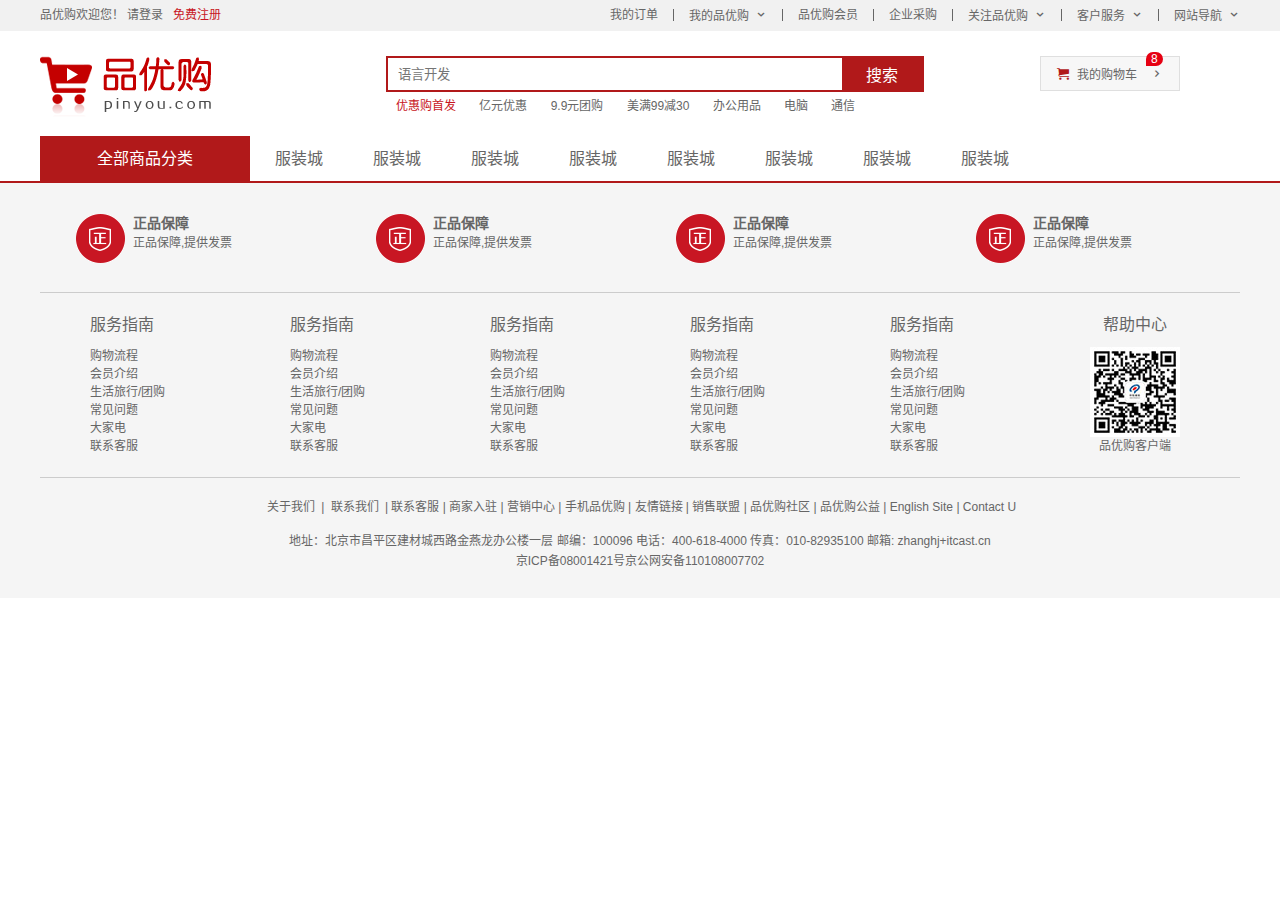
<file: html_css_material/第十一天/shoping/index.html>
<!DOCTYPE html>
<html lang="zh-CN">

<head>
    <meta charset="UTF-8">
    <meta name="viewport" content="width=device-width, initial-scale=1.0">
    <meta http-equiv="X-UA-Compatible" content="ie=edge">
    <title>品优购商城-综合网购首选-正品低价、品质保障、配送及时、轻松购物！
    </title>
    <!-- 网站说明 -->
    <meta name="description"
        content="品优购商城-专业的综合网上购物商城,销售家电、数码通讯、电脑、家居百货、服装服饰、母婴、图书、食品等数万个品牌优质商品.便捷、诚信的服务，为您提供愉悦的网上购物体验!" />
    <!-- 关键字 -->
    <meta name="keywords" content="网上购物,网上商城,手机,笔记本,电脑,MP3,CD,VCD,DV,相机,数码,配件,手表,存储卡,京东" />

    <!-- 引入favicon图标 -->
    <link rel="shortcut icon" href="favicon.ico" />
    <!-- 引入我们初始化样式文件 -->
    <link rel="stylesheet" href="css/base.css">
    <!-- 引入我们公共的样式文件 -->
    <link rel="stylesheet" href="css/common.css">
</head>

<body>
    <!-- 快捷导航模块 start -->
    <section class="shortcut">
        <div class="w">
            <div class="fl">
                <ul>
                    <li>品优购欢迎您！&nbsp;</li>
                    <li>
                        <a href="#">请登录</a> &nbsp; <a href="#" class="style_red">免费注册</a>
                    </li>
                </ul>
            </div>
            <div class="fr">
                <ul>
                    <li>我的订单</li>
                    <li></li>
                    <li class="arrow-icon">我的品优购</li>
                    <li></li>
                    <li>品优购会员</li>
                    <li></li>
                    <li>企业采购</li>
                    <li></li>
                    <li class="arrow-icon">关注品优购</li>
                    <li></li>
                    <li class="arrow-icon">客户服务</li>
                    <li></li>
                    <li class="arrow-icon">网站导航</li>
                </ul>
            </div>
        </div>
    </section>
    <!-- 快捷导航模块 end -->
    <!-- header头部模块制作 start -->
    <header class="header w">
        <!-- logo模块 -->
        <div class="logo">
            <h1>
                <a href="index.html" title="品优购商城">品优购商城</a>
            </h1>
        </div>
        <!-- search搜索模块 -->
        <div class="search">
            <input type="search" name="" id="" placeholder="语言开发">
            <button>搜索</button>
        </div>
        <!-- hotwords模块制作 -->
        <div class="hotwords">
            <a href="#" class="style_red">优惠购首发</a>
            <a href="#">亿元优惠</a>
            <a href="#">9.9元团购</a>
            <a href="#">美满99减30</a>
            <a href="#">办公用品</a>
            <a href="#">电脑</a>
            <a href="#">通信</a>
        </div>
        <!-- 购物车模块 -->
        <div class="shopcar">
            我的购物车
            <i class="count">8</i>
        </div>
    </header>
    <!-- header头部模块制作 end -->
    <!-- nav模块制作 start -->
    <nav class="nav">
        <div class="w">
            <div class="dropdown">
                <div class="dt">全部商品分类</div>
                <div class="dd">
                    <ul>
                        <li><a href="#">家用电器</a> </li>
                        <li><a href="#">手机</a>、 <a href="#">数码</a>、<a href="#">通信</a> </li>
                        <li><a href="#">电脑、办公</a> </li>
                        <li><a href="#">家居、家具、家装、厨具</a> </li>
                        <li><a href="#">男装、女装、童装、内衣</a> </li>
                        <li><a href="#">个户化妆、清洁用品、宠物</a> </li>
                        <li><a href="#">鞋靴、箱包、珠宝、奢侈品</a> </li>
                        <li><a href="#">运动户外、钟表</a> </li>
                        <li><a href="#">汽车、汽车用品</a> </li>
                        <li><a href="#">母婴、玩具乐器</a> </li>
                        <li><a href="#">食品、酒类、生鲜、特产</a> </li>
                        <li><a href="#">医药保健</a> </li>
                        <li><a href="#">图书、音像、电子书</a> </li>
                        <li><a href="#">彩票、旅行、充值、票务</a> </li>
                        <li><a href="#">理财、众筹、白条、保险</a> </li>

                    </ul>
                </div>
            </div>
            <div class="navitems">
                <ul>
                    <li><a href="#">服装城</a></li>
                    <li><a href="#">服装城</a></li>
                    <li><a href="#">服装城</a></li>
                    <li><a href="#">服装城</a></li>
                    <li><a href="#">服装城</a></li>
                    <li><a href="#">服装城</a></li>
                    <li><a href="#">服装城</a></li>
                    <li><a href="#">服装城</a></li>
                </ul>
            </div>
        </div>
    </nav>
    <!-- nav模块制作 end -->

    <!-- 底部模块的制作 start -->
    <footer class="footer">
        <div class="w">
            <div class="mod_service">
                <ul>
                    <li>
                        <h5></h5>
                        <div class="service_txt">
                            <h4>正品保障</h4>
                            <p>正品保障,提供发票</p>
                        </div>
                    </li>
                    <li>
                        <h5></h5>
                        <div class="service_txt">
                            <h4>正品保障</h4>
                            <p>正品保障,提供发票</p>
                        </div>
                    </li>
                    <li>
                        <h5></h5>
                        <div class="service_txt">
                            <h4>正品保障</h4>
                            <p>正品保障,提供发票</p>
                        </div>
                    </li>
                    <li>
                        <h5></h5>
                        <div class="service_txt">
                            <h4>正品保障</h4>
                            <p>正品保障,提供发票</p>
                        </div>
                    </li>
                </ul>
            </div>
            <div class="mod_help">
                <dl>
                    <dt>服务指南</dt>
                    <dd><a href="#">购物流程</a></dd>
                    <dd><a href="#">会员介绍</a></dd>
                    <dd><a href="#">生活旅行/团购</a></dd>
                    <dd><a href="#">常见问题</a></dd>
                    <dd><a href="#">大家电</a></dd>
                    <dd><a href="#">联系客服</a></dd>
                </dl>
                <dl>
                    <dt>服务指南</dt>
                    <dd><a href="#">购物流程</a></dd>
                    <dd><a href="#">会员介绍</a></dd>
                    <dd><a href="#">生活旅行/团购</a></dd>
                    <dd><a href="#">常见问题</a></dd>
                    <dd><a href="#">大家电</a></dd>
                    <dd><a href="#">联系客服</a></dd>
                </dl>
                <dl>
                    <dt>服务指南</dt>
                    <dd><a href="#">购物流程</a></dd>
                    <dd><a href="#">会员介绍</a></dd>
                    <dd><a href="#">生活旅行/团购</a></dd>
                    <dd><a href="#">常见问题</a></dd>
                    <dd><a href="#">大家电</a></dd>
                    <dd><a href="#">联系客服</a></dd>
                </dl>
                <dl>
                    <dt>服务指南</dt>
                    <dd><a href="#">购物流程</a></dd>
                    <dd><a href="#">会员介绍</a></dd>
                    <dd><a href="#">生活旅行/团购</a></dd>
                    <dd><a href="#">常见问题</a></dd>
                    <dd><a href="#">大家电</a></dd>
                    <dd><a href="#">联系客服</a></dd>
                </dl>
                <dl>
                    <dt>服务指南</dt>
                    <dd><a href="#">购物流程</a></dd>
                    <dd><a href="#">会员介绍</a></dd>
                    <dd><a href="#">生活旅行/团购</a></dd>
                    <dd><a href="#">常见问题</a></dd>
                    <dd><a href="#">大家电</a></dd>
                    <dd><a href="#">联系客服</a></dd>
                </dl>
                <dl>
                    <dt>帮助中心</dt>
                    <dd>
                        <img src="images/wx_cz.jpg" alt="">
                        品优购客户端
                    </dd>
                </dl>
            </div>
            <div class="mod_copyright">
                    <div class="links">
                            <a href="#">关于我们</a>  |  <a href="#">联系我们</a>  |  联系客服  |  商家入驻  |  营销中心  |  手机品优购  |  友情链接  |  销售联盟  |  品优购社区  |  品优购公益  |  English Site  |  Contact U
                    </div>
                    <div class="copyright">
                            地址：北京市昌平区建材城西路金燕龙办公楼一层 邮编：100096 电话：400-618-4000 传真：010-82935100 邮箱: zhanghj+itcast.cn <br>
                            京ICP备08001421号京公网安备110108007702
                    </div>
            </div>
        </div>
    </footer>
    <!-- 底部模块的制作 end -->
</body>

</html>
</file>
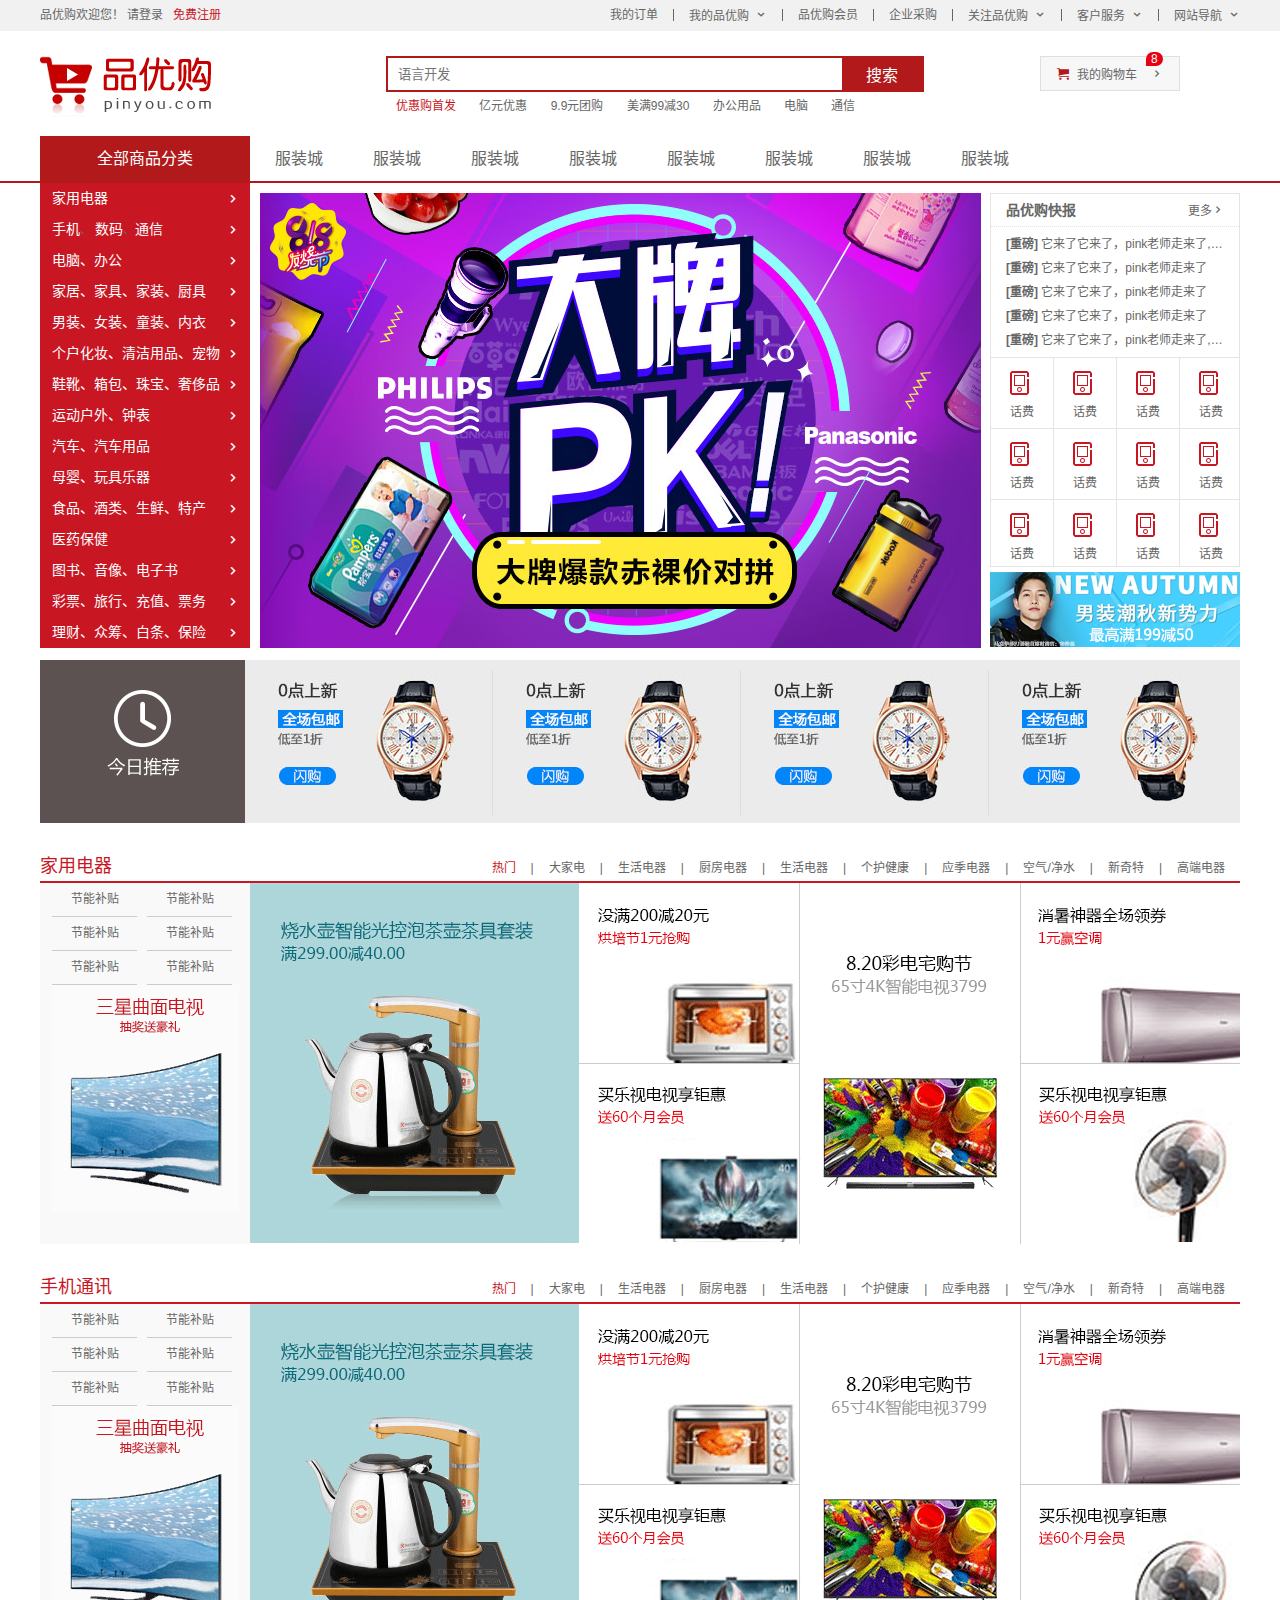
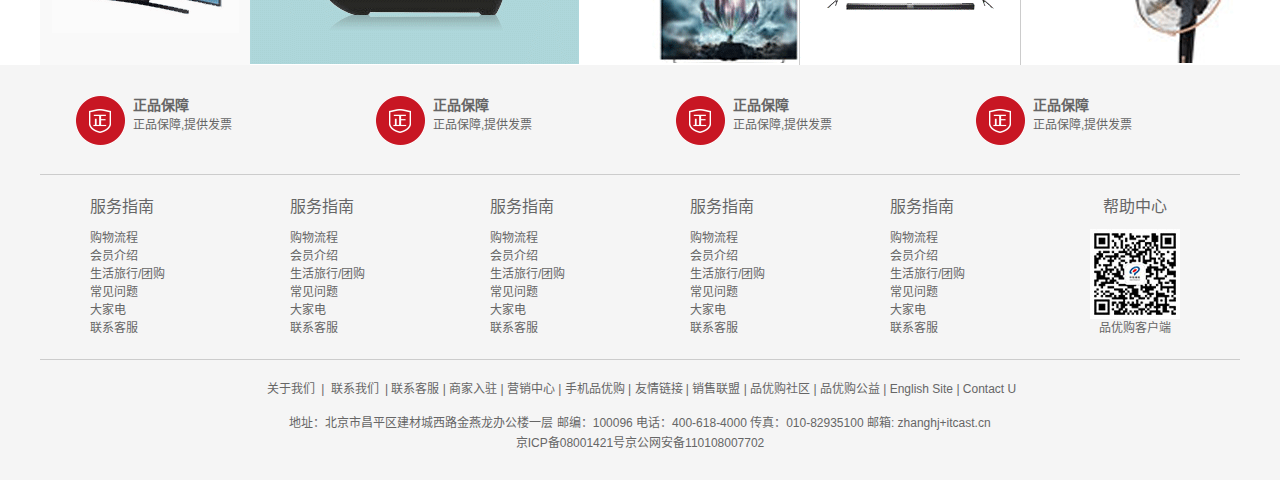
<file: html_css_material/第十二天/shoping/index.html>
<!DOCTYPE html>
<html lang="zh-CN">

<head>
    <meta charset="UTF-8">
    <meta name="viewport" content="width=device-width, initial-scale=1.0">
    <meta http-equiv="X-UA-Compatible" content="ie=edge">
    <title>品优购商城-综合网购首选-正品低价、品质保障、配送及时、轻松购物！
    </title>
    <!-- 网站说明 -->
    <meta name="description"
        content="品优购商城-专业的综合网上购物商城,销售家电、数码通讯、电脑、家居百货、服装服饰、母婴、图书、食品等数万个品牌优质商品.便捷、诚信的服务，为您提供愉悦的网上购物体验!" />
    <!-- 关键字 -->
    <meta name="keywords" content="网上购物,网上商城,手机,笔记本,电脑,MP3,CD,VCD,DV,相机,数码,配件,手表,存储卡,京东" />

    <!-- 引入favicon图标 -->
    <link rel="shortcut icon" href="favicon.ico" />
    <!-- 引入我们初始化样式文件 -->
    <link rel="stylesheet" href="css/base.css">
    <!-- 引入我们公共的样式文件 -->
    <link rel="stylesheet" href="css/common.css">
    <!-- 引入我们index.css文件  -->
    <link rel="stylesheet" href="css/index.css">
</head>

<body>
    <!-- 快捷导航模块 start -->
    <section class="shortcut">
        <div class="w">
            <div class="fl">
                <ul>
                    <li>品优购欢迎您！&nbsp;</li>
                    <li>
                        <a href="#">请登录</a> &nbsp; <a href="register.html" class="style_red">免费注册</a>
                    </li>
                </ul>
            </div>
            <div class="fr">
                <ul>
                    <li>我的订单</li>
                    <li></li>
                    <li class="arrow-icon">我的品优购</li>
                    <li></li>
                    <li>品优购会员</li>
                    <li></li>
                    <li>企业采购</li>
                    <li></li>
                    <li class="arrow-icon">关注品优购</li>
                    <li></li>
                    <li class="arrow-icon">客户服务</li>
                    <li></li>
                    <li class="arrow-icon">网站导航</li>
                </ul>
            </div>
        </div>
    </section>
    <!-- 快捷导航模块 end -->
    <!-- header头部模块制作 start -->
    <header class="header w">
        <!-- logo模块 -->
        <div class="logo">
            <h1>
                <a href="index.html" title="品优购商城">品优购商城</a>
            </h1>
        </div>
        <!-- search搜索模块 -->
        <div class="search">
            <input type="search" name="" id="" placeholder="语言开发">
            <button>搜索</button>
        </div>
        <!-- hotwords模块制作 -->
        <div class="hotwords">
            <a href="#" class="style_red">优惠购首发</a>
            <a href="#">亿元优惠</a>
            <a href="#">9.9元团购</a>
            <a href="#">美满99减30</a>
            <a href="#">办公用品</a>
            <a href="#">电脑</a>
            <a href="#">通信</a>
        </div>
        <!-- 购物车模块 -->
        <div class="shopcar">
            我的购物车
            <i class="count">8</i>
        </div>
    </header>
    <!-- header头部模块制作 end -->
    <!-- nav模块制作 start -->
    <nav class="nav">
        <div class="w">
            <div class="dropdown">
                <div class="dt">全部商品分类</div>
                <div class="dd">
                    <ul>
                        <li><a href="#">家用电器</a> </li>
                        <li><a href="list.html">手机</a>、 <a href="#">数码</a>、<a href="#">通信</a> </li>
                        <li><a href="#">电脑、办公</a> </li>
                        <li><a href="#">家居、家具、家装、厨具</a> </li>
                        <li><a href="#">男装、女装、童装、内衣</a> </li>
                        <li><a href="#">个户化妆、清洁用品、宠物</a> </li>
                        <li><a href="#">鞋靴、箱包、珠宝、奢侈品</a> </li>
                        <li><a href="#">运动户外、钟表</a> </li>
                        <li><a href="#">汽车、汽车用品</a> </li>
                        <li><a href="#">母婴、玩具乐器</a> </li>
                        <li><a href="#">食品、酒类、生鲜、特产</a> </li>
                        <li><a href="#">医药保健</a> </li>
                        <li><a href="#">图书、音像、电子书</a> </li>
                        <li><a href="#">彩票、旅行、充值、票务</a> </li>
                        <li><a href="#">理财、众筹、白条、保险</a> </li>

                    </ul>
                </div>
            </div>
            <div class="navitems">
                <ul>
                    <li><a href="#">服装城</a></li>
                    <li><a href="#">服装城</a></li>
                    <li><a href="#">服装城</a></li>
                    <li><a href="#">服装城</a></li>
                    <li><a href="#">服装城</a></li>
                    <li><a href="#">服装城</a></li>
                    <li><a href="#">服装城</a></li>
                    <li><a href="#">服装城</a></li>
                </ul>
            </div>
        </div>
    </nav>
    <!-- nav模块制作 end -->
    <!-- 首页专有的模块 main  start -->
    <div class="w">
        <div class="main">
            <div class="focus">
                <ul>
                    <li>
                        <img src="upload/focus1.png" alt="">
                    </li>
                </ul>
            </div>
            <div class="newsflash">
                <div class="news">
                    <div class="news-hd">
                        <h5>品优购快报</h5>
                        <a href="#" class="more">更多</a>
                    </div>
                    <div class="news-bd">
                        <ul>
                            <li><a href="#"><strong>[重磅]</strong> 它来了它来了，pink老师走来了, 它是谁？</a></li>
                            <li><a href="#"><strong>[重磅]</strong> 它来了它来了，pink老师走来了</a></li>
                            <li><a href="#"><strong>[重磅]</strong> 它来了它来了，pink老师走来了</a></li>
                            <li><a href="#"><strong>[重磅]</strong> 它来了它来了，pink老师走来了</a></li>
                            <li><a href="#"><strong>[重磅]</strong> 它来了它来了，pink老师走来了, 它是谁？</a></li>
                        </ul>
                    </div>
                </div>
                <div class="lifeservice">
                    <ul>
                        <li>
                            <i></i>
                            <p>话费</p>
                        </li>
                        <li>
                            <i></i>
                            <p>话费</p>
                        </li>
                        <li>
                            <i></i>
                            <p>话费</p>
                        </li>
                        <li>
                            <i></i>
                            <p>话费</p>
                        </li>
                        <li>
                            <i></i>
                            <p>话费</p>
                        </li>
                        <li>
                            <i></i>
                            <p>话费</p>
                        </li>
                        <li>
                            <i></i>
                            <p>话费</p>
                        </li>
                        <li>
                            <i></i>
                            <p>话费</p>
                        </li>
                        <li>
                            <i></i>
                            <p>话费</p>
                        </li>
                        <li>
                            <i></i>
                            <p>话费</p>
                        </li>
                        <li>
                            <i></i>
                            <p>话费</p>
                        </li>
                        <li>
                            <i></i>
                            <p>话费</p>
                        </li>
                    </ul>
                </div>
                <div class="bargain">
                    <img src="upload/bargain.png" alt="">
                </div>
            </div>
        </div>
    </div>
    <!-- 首页专有的模块 main  end -->
    <!-- 推荐模块 start-->
    <div class="w recom">
        <div class="recom_hd">
            <img src="images/recom.png" alt="">
        </div>
        <div class="recom_bd">
            <ul>
                <li><img src="upload/recom_03.jpg" alt=""></li>
                <li><img src="upload/recom_03.jpg" alt=""></li>
                <li><img src="upload/recom_03.jpg" alt=""></li>
                <li><img src="upload/recom_03.jpg" alt=""></li>
            </ul>
        </div>
    </div>
    <!-- 推荐模块 end-->
    <!-- 楼层区域制作start -->
    <div class="floor">
        <!-- 1楼家用电器楼层 -->
        <div class="w jiadian">
            <div class="box_hd">
                <h3>家用电器</h3>
                <div class="tab_list">
                    <ul>
                        <li> <a href="#" class="style_red">热门</a>|</li>
                        <li><a href="#">大家电</a>|</li>
                        <li><a href="#">生活电器</a>|</li>
                        <li><a href="#">厨房电器</a>|</li>
                        <li><a href="#">生活电器</a>|</li>
                        <li><a href="#">个护健康</a>|</li>
                        <li><a href="#">应季电器</a>|</li>
                        <li><a href="#">空气/净水</a>|</li>
                        <li><a href="#">新奇特</a>|</li>
                        <li><a href="#"> 高端电器</a></li>
                    </ul>
                </div>
            </div>
            <div class="box_bd">
                <div class="tab_content">
                    <div class="tab_list_item">
                        <div class="col_210">
                            <ul>
                                <li><a href="#">节能补贴</a></li>
                                <li><a href="#">节能补贴</a></li>
                                <li><a href="#">节能补贴</a></li>
                                <li><a href="#">节能补贴</a></li>
                                <li><a href="#">节能补贴</a></li>
                                <li><a href="#">节能补贴</a></li>
                            </ul>
                            <a href="#">
                                <img src="upload/floor-1-1.png" alt="">
                            </a>
                        </div>
                        <div class="col_329">
                            <a href="#">
                                <img src="upload/floor-1-b01.png" alt="">
                            </a>
                        </div>
                        <div class="col_221">
                            <a href="#" class="bb"> <img src="upload/floor-1-2.png" alt=""></a>
                            <a href="#"> <img src="upload/floor-1-3.png" alt=""></a>
                        </div>
                        <div class="col_221">
                                <a href="#"> <img src="upload/floor-1-4.png" alt=""></a>
                              
                        </div>
                        <div class="col_219">
                                <a href="#" class="bb"> <img src="upload/floor-1-5.png" alt=""></a>
                                <a href="#"> <img src="upload/floor-1-6.png" alt=""></a>
                        </div>
                    </div>
                </div>
            </div>
        </div>
        <!-- 2楼手机楼层 -->
        <div class="w shouji">
                <div class="box_hd">
                    <h3>手机通讯</h3>
                    <div class="tab_list">
                        <ul>
                            <li> <a href="#" class="style_red">热门</a>|</li>
                            <li><a href="#">大家电</a>|</li>
                            <li><a href="#">生活电器</a>|</li>
                            <li><a href="#">厨房电器</a>|</li>
                            <li><a href="#">生活电器</a>|</li>
                            <li><a href="#">个护健康</a>|</li>
                            <li><a href="#">应季电器</a>|</li>
                            <li><a href="#">空气/净水</a>|</li>
                            <li><a href="#">新奇特</a>|</li>
                            <li><a href="#"> 高端电器</a></li>
                        </ul>
                    </div>
                </div>
                <div class="box_bd">
                    <div class="tab_content">
                        <div class="tab_list_item">
                            <div class="col_210">
                                <ul>
                                    <li><a href="#">节能补贴</a></li>
                                    <li><a href="#">节能补贴</a></li>
                                    <li><a href="#">节能补贴</a></li>
                                    <li><a href="#">节能补贴</a></li>
                                    <li><a href="#">节能补贴</a></li>
                                    <li><a href="#">节能补贴</a></li>
                                </ul>
                                <a href="#">
                                    <img src="upload/floor-1-1.png" alt="">
                                </a>
                            </div>
                            <div class="col_329">
                                <a href="#">
                                    <img src="upload/floor-1-b01.png" alt="">
                                </a>
                            </div>
                            <div class="col_221">
                                <a href="#" class="bb"> <img src="upload/floor-1-2.png" alt=""></a>
                                <a href="#"> <img src="upload/floor-1-3.png" alt=""></a>
                            </div>
                            <div class="col_221">
                                    <a href="#"> <img src="upload/floor-1-4.png" alt=""></a>
                                  
                            </div>
                            <div class="col_219">
                                    <a href="#" class="bb"> <img src="upload/floor-1-5.png" alt=""></a>
                                    <a href="#"> <img src="upload/floor-1-6.png" alt=""></a>
                            </div>
                        </div>
                    </div>
                </div>
            </div>
    </div>
    <!-- 楼层区域制作end -->
    <!-- 底部模块的制作 start -->
    <footer class="footer">
        <div class="w">
            <div class="mod_service">
                <ul>
                    <li>
                        <h5></h5>
                        <div class="service_txt">
                            <h4>正品保障</h4>
                            <p>正品保障,提供发票</p>
                        </div>
                    </li>
                    <li>
                        <h5></h5>
                        <div class="service_txt">
                            <h4>正品保障</h4>
                            <p>正品保障,提供发票</p>
                        </div>
                    </li>
                    <li>
                        <h5></h5>
                        <div class="service_txt">
                            <h4>正品保障</h4>
                            <p>正品保障,提供发票</p>
                        </div>
                    </li>
                    <li>
                        <h5></h5>
                        <div class="service_txt">
                            <h4>正品保障</h4>
                            <p>正品保障,提供发票</p>
                        </div>
                    </li>
                </ul>
            </div>
            <div class="mod_help">
                <dl>
                    <dt>服务指南</dt>
                    <dd><a href="#">购物流程</a></dd>
                    <dd><a href="#">会员介绍</a></dd>
                    <dd><a href="#">生活旅行/团购</a></dd>
                    <dd><a href="#">常见问题</a></dd>
                    <dd><a href="#">大家电</a></dd>
                    <dd><a href="#">联系客服</a></dd>
                </dl>
                <dl>
                    <dt>服务指南</dt>
                    <dd><a href="#">购物流程</a></dd>
                    <dd><a href="#">会员介绍</a></dd>
                    <dd><a href="#">生活旅行/团购</a></dd>
                    <dd><a href="#">常见问题</a></dd>
                    <dd><a href="#">大家电</a></dd>
                    <dd><a href="#">联系客服</a></dd>
                </dl>
                <dl>
                    <dt>服务指南</dt>
                    <dd><a href="#">购物流程</a></dd>
                    <dd><a href="#">会员介绍</a></dd>
                    <dd><a href="#">生活旅行/团购</a></dd>
                    <dd><a href="#">常见问题</a></dd>
                    <dd><a href="#">大家电</a></dd>
                    <dd><a href="#">联系客服</a></dd>
                </dl>
                <dl>
                    <dt>服务指南</dt>
                    <dd><a href="#">购物流程</a></dd>
                    <dd><a href="#">会员介绍</a></dd>
                    <dd><a href="#">生活旅行/团购</a></dd>
                    <dd><a href="#">常见问题</a></dd>
                    <dd><a href="#">大家电</a></dd>
                    <dd><a href="#">联系客服</a></dd>
                </dl>
                <dl>
                    <dt>服务指南</dt>
                    <dd><a href="#">购物流程</a></dd>
                    <dd><a href="#">会员介绍</a></dd>
                    <dd><a href="#">生活旅行/团购</a></dd>
                    <dd><a href="#">常见问题</a></dd>
                    <dd><a href="#">大家电</a></dd>
                    <dd><a href="#">联系客服</a></dd>
                </dl>
                <dl>
                    <dt>帮助中心</dt>
                    <dd>
                        <img src="images/wx_cz.jpg" alt="">
                        品优购客户端
                    </dd>
                </dl>
            </div>
            <div class="mod_copyright">
                <div class="links">
                    <a href="#">关于我们</a> | <a href="#">联系我们</a> | 联系客服 | 商家入驻 | 营销中心 | 手机品优购 | 友情链接 | 销售联盟 | 品优购社区 |
                    品优购公益 | English Site | Contact U
                </div>
                <div class="copyright">
                    地址：北京市昌平区建材城西路金燕龙办公楼一层 邮编：100096 电话：400-618-4000 传真：010-82935100 邮箱: zhanghj+itcast.cn <br>
                    京ICP备08001421号京公网安备110108007702
                </div>
            </div>
        </div>
    </footer>
    <!-- 底部模块的制作 end -->
</body>

</html>
</file>
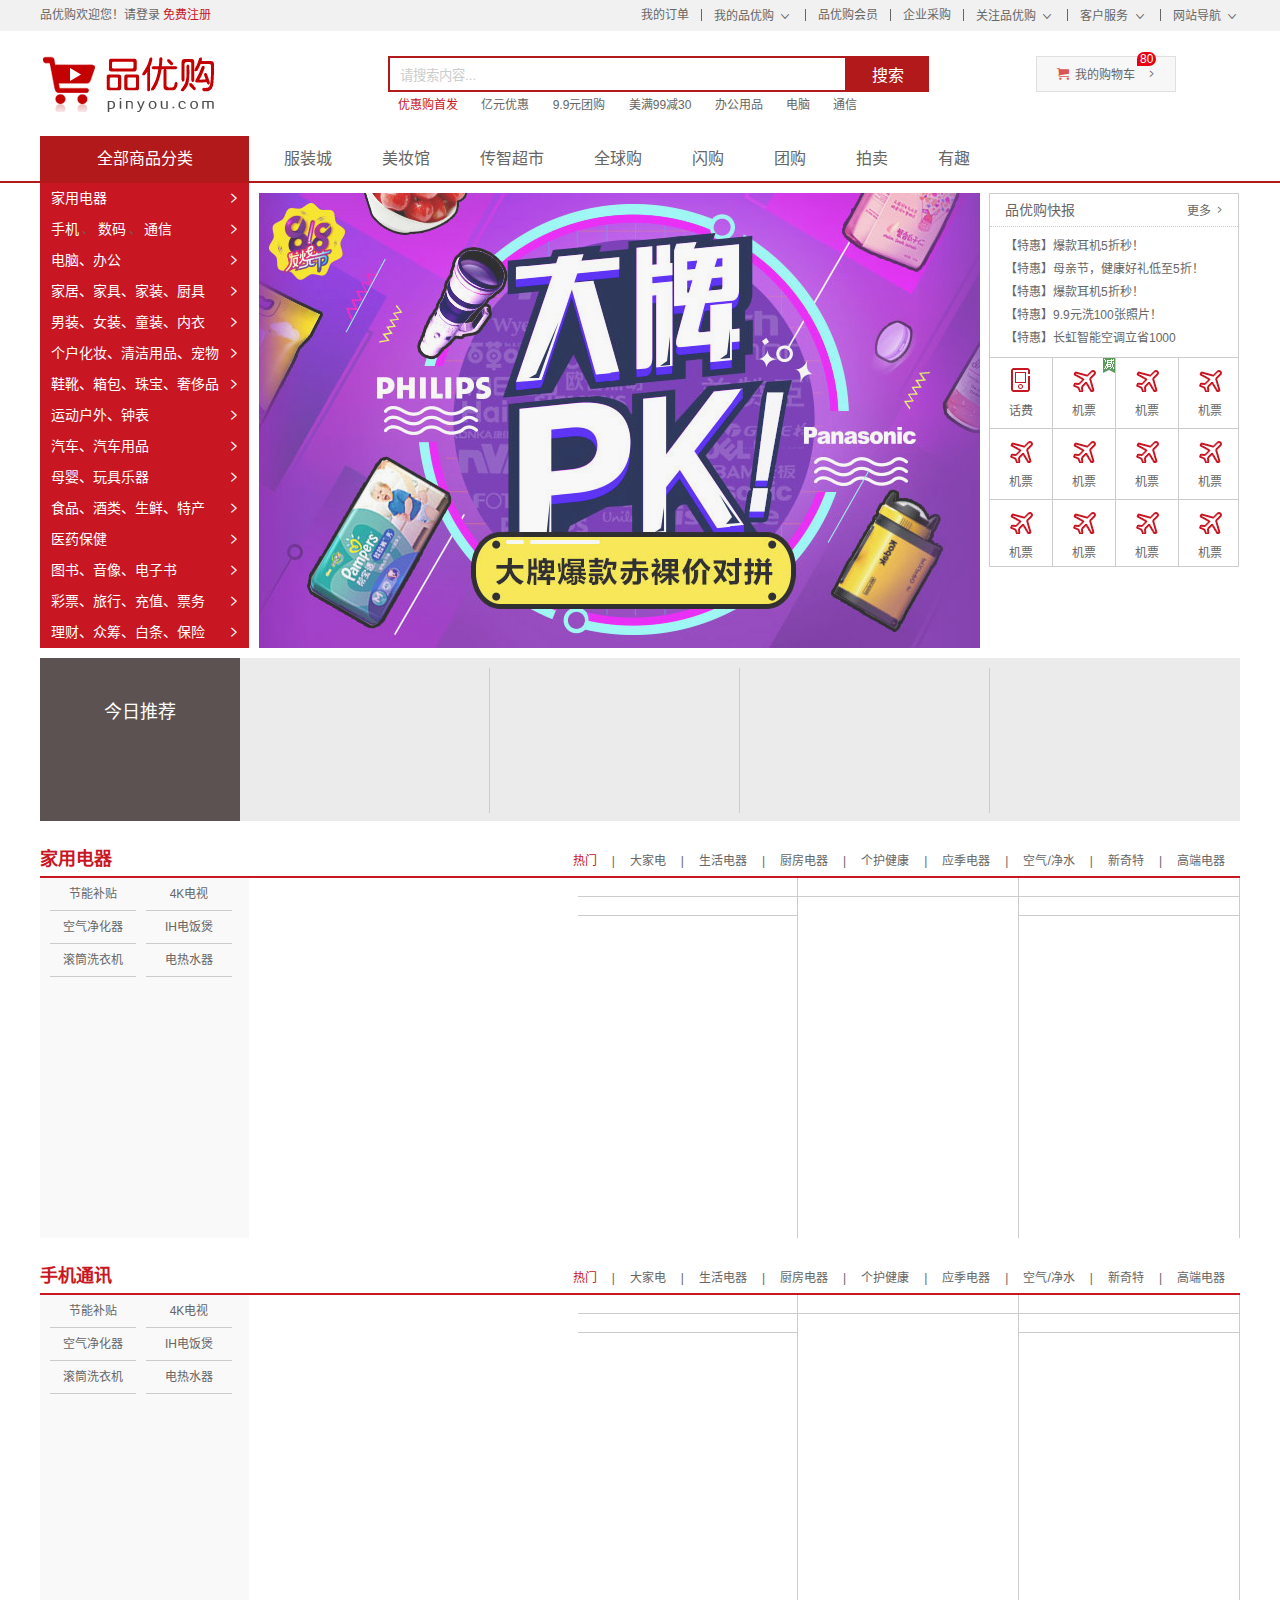
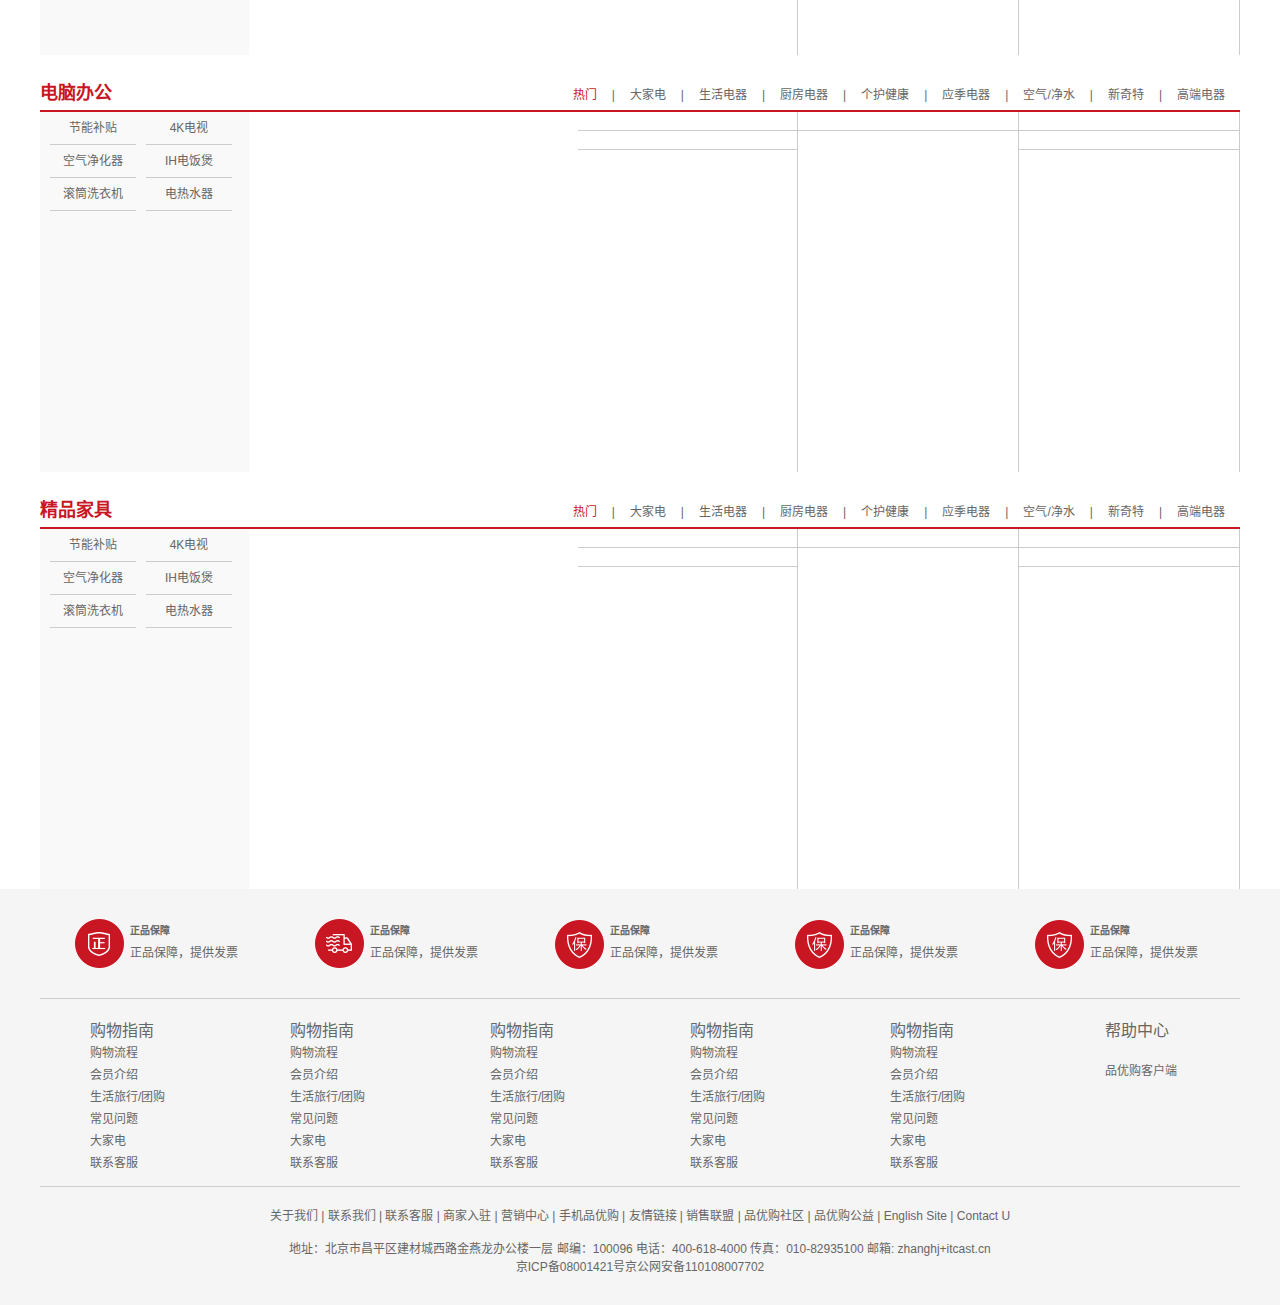
<file: jquery-/jquery/09-图片懒加载/index.html>
<!DOCTYPE html>
<html lang="zh-CN">

<head>
    <meta charset="UTF-8">
    <title>品优购-综合网购首选-正品低价、品质保障、配送及时、轻松购物！</title>
    <meta name="description" content="品优购JD.COM-专业的综合网上购物商城,销售家电、数码通讯、电脑、家居百货、服装服饰、母婴、图书、食品等数万个品牌优质商品.便捷、诚信的服务，为您提供愉悦的网上购物体验!" />
    <meta name="Keywords" content="网上购物,网上商城,手机,笔记本,电脑,MP3,CD,VCD,DV,相机,数码,配件,手表,存储卡,品优购" />
    <!-- 引入facicon.ico网页图标 -->
    <link rel="shortcut icon" href="favicon.ico" type="image/x-icon" />
    <!-- 引入css 初始化的css 文件 -->
    <link rel="stylesheet" href="css/base.css">
    <!-- 引入公共样式的css 文件 -->
    <link rel="stylesheet" href="css/common.css">
    <!-- 引入 首页的css文件 -->
    <link rel="stylesheet" href="css/index.css">
    <script src="js/jquery.min.js"></script>
    <script src="js/index.js"></script>
</head>

<body>
    <!-- 顶部快捷导航start -->
    <div class="shortcut">
        <div class="w">
            <div class="fl">
                <ul>
                    <li>品优购欢迎您！ </li>
                    <li>
                        <a href="#">请登录</a>
                        <a href="#" class="style-red">免费注册</a>
                    </li>
                </ul>
            </div>
            <div class="fr">
                <ul>
                    <li><a href="#">我的订单</a></li>
                    <li class="spacer"></li>
                    <li>
                        <a href="#">我的品优购</a>
                        <i class="icomoon"></i>
                    </li>
                    <li class="spacer"></li>
                    <li><a href="#">品优购会员</a></li>
                    <li class="spacer"></li>
                    <li><a href="#">企业采购</a></li>
                    <li class="spacer"></li>
                    <li><a href="#">关注品优购</a> <i class="icomoon"></i></li>
                    <li class="spacer"></li>
                    <li><a href="#">客户服务</a> <i class="icomoon"></i></li>
                    <li class="spacer"></li>
                    <li><a href="#">网站导航</a> <i class="icomoon"></i></li>
                </ul>
            </div>
        </div>
    </div>
    <!-- 顶部快捷导航end  -->
    <!-- header制作 -->
    <div class="header w">
        <!-- logo -->
        <div class="logo">
            <h1>
                <a href="index.html" title="品优购">品优购</a>
            </h1>
        </div>
        <!-- search -->
        <div class="search">
            <input type="text" class="text" value="请搜索内容...">
            <button class="btn">搜索</button>
        </div>
        <!-- hotwrods -->
        <div class="hotwrods">
            <a href="#" class="style-red">优惠购首发</a>
            <a href="#">亿元优惠</a>
            <a href="#">9.9元团购</a>
            <a href="#">美满99减30</a>
            <a href="#">办公用品</a>
            <a href="#">电脑</a>
            <a href="#">通信</a>
        </div>
        <div class="shopcar">
            <i class="car"> </i>我的购物车 <i class="arrow">  </i>
            <i class="count">80</i>
        </div>
    </div>
    <!-- header 结束 -->
    <!-- nav start -->
    <div class="nav">
        <div class="w">
            <div class="dropdown fl">
                <div class="dt"> 全部商品分类 </div>
                <div class="dd">
                    <ul>
                        <li class="menu_item"><a href="#">家用电器</a> <i>  </i> </li>
                        <li class="menu_item">
                            <a href="list.html">手机</a> 、
                            <a href="#">数码</a> 、
                            <a href="#">通信</a>
                            <i>  </i>
                        </li>
                        <li class="menu_item"><a href="#">电脑、办公</a> <i>  </i> </li>
                        <li class="menu_item"><a href="#">家居、家具、家装、厨具</a> <i>  </i> </li>
                        <li class="menu_item"><a href="#">男装、女装、童装、内衣</a> <i>  </i> </li>
                        <li class="menu_item"><a href="#">个户化妆、清洁用品、宠物</a> <i>  </i> </li>
                        <li class="menu_item"><a href="#">鞋靴、箱包、珠宝、奢侈品</a> <i>  </i> </li>
                        <li class="menu_item"><a href="#">运动户外、钟表</a> <i>  </i> </li>
                        <li class="menu_item"><a href="#">汽车、汽车用品</a> <i>  </i> </li>
                        <li class="menu_item"><a href="#">母婴、玩具乐器</a> <i>  </i> </li>
                        <li class="menu_item"><a href="#">食品、酒类、生鲜、特产</a> <i>  </i> </li>
                        <li class="menu_item"><a href="#">医药保健</a> <i>  </i> </li>
                        <li class="menu_item"><a href="#">图书、音像、电子书</a> <i> </i> </li>
                        <li class="menu_item"><a href="#">彩票、旅行、充值、票务</a> <i> </i> </li>
                        <li class="menu_item"><a href="#">理财、众筹、白条、保险</a> <i>  </i> </li>
                    </ul>
                </div>
            </div>
            <!-- 右侧导航 -->
            <div class="navitems fl">
                <ul>
                    <li><a href="#">服装城</a></li>
                    <li><a href="#">美妆馆</a></li>
                    <li><a href="#">传智超市</a></li>
                    <li><a href="#">全球购</a></li>
                    <li><a href="#">闪购</a></li>
                    <li><a href="#">团购</a></li>
                    <li><a href="#">拍卖</a></li>
                    <li><a href="#">有趣</a></li>
                </ul>
            </div>
        </div>
    </div>
    <!-- nav end  -->
    <!-- main 模块 -->
    <div class="w">
        <div class="main">
            <div class="focus fl">
                <!-- 左侧按钮 -->
                <a href="javascript:;" class="arrow-l">
                    &lt;
                 </a>
                <!-- 右侧按钮 -->
                <a href="javascript:;" class="arrow-r">  </a>
                <!-- 核心的滚动区域 -->
                <ul>
                    <li>
                        <a href="#"><img data-lazy-src="upload/focus.jpg" alt=""></a>
                    </li>
                    <li>
                        <a href="#"><img data-lazy-src="upload/focus1.jpg" alt=""></a>
                    </li>
                    <li>
                        <a href="#"><img data-lazy-src="upload/focus2.jpg" alt=""></a>
                    </li>
                    <li>
                        <a href="#"><img data-lazy-src="upload/focus3.jpg" alt=""></a>
                    </li>
                </ul>
                <!-- 小圆圈 -->
                <ol class="circle">

                </ol>
            </div>
            <div class="newsflash fr">
                <div class="news">
                    <div class="news-hd">
                        品优购快报
                        <a href="#">更多</a>
                    </div>
                    <div class="news-bd">
                        <ul>
                            <li><a href="#">【特惠】爆款耳机5折秒！</a></li>
                            <li><a href="#">【特惠】母亲节，健康好礼低至5折！</a></li>
                            <li><a href="#">【特惠】爆款耳机5折秒！</a></li>
                            <li><a href="#">【特惠】9.9元洗100张照片！</a></li>
                            <li><a href="#">【特惠】长虹智能空调立省1000</a></li>
                        </ul>
                    </div>
                </div>
                <div class="lifeservice">
                    <ul>
                        <li>
                            <a href="#">
                                <i class="service_ico service_ico_huafei"></i>
                                <p>话费</p>
                            </a>
                        </li>
                        <li>
                            <a href="#">
                                <i class="service_ico service_ico_feiji"></i>
                                <p>机票</p>
                            </a>
                            <span class="hot"></span>
                        </li>
                        <li>
                            <a href="#">
                                <i class="service_ico service_ico_feiji"></i>
                                <p>机票</p>
                            </a>
                        </li>
                        <li>
                            <a href="#">
                                <i class="service_ico service_ico_feiji"></i>
                                <p>机票</p>
                            </a>
                        </li>
                        <li>
                            <a href="#">
                                <i class="service_ico service_ico_feiji"></i>
                                <p>机票</p>
                            </a>
                        </li>
                        <li>
                            <a href="#">
                                <i class="service_ico service_ico_feiji"></i>
                                <p>机票</p>
                            </a>
                        </li>
                        <li>
                            <a href="#">
                                <i class="service_ico service_ico_feiji"></i>
                                <p>机票</p>
                            </a>
                        </li>
                        <li>
                            <a href="#">
                                <i class="service_ico service_ico_feiji"></i>
                                <p>机票</p>
                            </a>
                        </li>
                        <li>
                            <a href="#">
                                <i class="service_ico service_ico_feiji"></i>
                                <p>机票</p>
                            </a>
                        </li>
                        <li>
                            <a href="#">
                                <i class="service_ico service_ico_feiji"></i>
                                <p>机票</p>
                            </a>
                        </li>
                        <li>
                            <a href="#">
                                <i class="service_ico service_ico_feiji"></i>
                                <p>机票</p>
                            </a>
                        </li>
                        <li>
                            <a href="#">
                                <i class="service_ico service_ico_feiji"></i>
                                <p>机票</p>
                            </a>
                        </li>
                    </ul>
                </div>
                <div class="bargain">
                    <img data-lazy-src="upload/bargain.jpg" alt="">
                </div>
            </div>
        </div>
    </div>

    <!-- 推荐服务模块 start -->
    <div class="recommend w">
        <div class="recom-hd fl">
            <img data-lazy-src="img/clock.png" alt="">
            <h3>今日推荐</h3>
        </div>
        <div class="recom-bd fl">
            <ul>
                <li>
                    <a href="#">
                        <img data-lazy-src="upload/pic.jpg" alt="">
                    </a>
                </li>
                <li>
                    <a href="#">
                        <img data-lazy-src="upload/pic.jpg" alt="">
                    </a>
                </li>
                <li>
                    <a href="#">
                        <img data-lazy-src="upload/pic.jpg" alt="">
                    </a>
                </li>
                <li class="last">
                    <a href="#">
                        <img data-lazy-src="upload/pic.jpg" alt="">
                    </a>
                </li>

            </ul>
        </div>
    </div>
    <!-- 推荐服务模块 end -->

    <!-- 楼层区 start -->
    <div class="floor">
        <div class="jiadian w">
            <div class="box-hd">
                <h3>家用电器</h3>
                <div class="tab-list">
                    <ul>
                        <li><a href="#" class="style-red">热门</a>|</li>
                        <li><a href="#">大家电</a>|</li>
                        <li><a href="#">生活电器</a>|</li>
                        <li><a href="#">厨房电器</a>|</li>
                        <li><a href="#">个护健康</a>|</li>
                        <li><a href="#">应季电器</a>|</li>
                        <li><a href="#">空气/净水</a>|</li>
                        <li><a href="#">新奇特</a>|</li>
                        <li><a href="#">高端电器</a></li>
                    </ul>
                </div>
            </div>
            <div class="box-bd">
                <ul class="tab-con">
                    <li class="w209">
                        <ul class="tab-con-list">
                            <li>
                                <a href="#">节能补贴</a>
                            </li>
                            <li>
                                <a href="#">4K电视</a>
                            </li>
                            <li>
                                <a href="#">空气净化器</a>
                            </li>
                            <li>
                                <a href="#">IH电饭煲</a>
                            </li>
                            <li>
                                <a href="#">滚筒洗衣机</a>
                            </li>
                            <li>
                                <a href="#">电热水器</a>
                            </li>
                        </ul>
                        <img data-lazy-src="upload/floor-1-1.png" alt="">
                    </li>
                    <li class="w329">
                        <img data-lazy-src="upload/pic1.jpg" alt="">
                    </li>
                    <li class="w219">
                        <div class="tab-con-item">
                            <a href="#">
                                <img data-lazy-src="upload/floor-1-2.png" alt="">
                            </a>
                        </div>
                        <div class="tab-con-item">
                            <a href="#">
                                <img data-lazy-src="upload/floor-1-3.png" alt="">
                            </a>
                        </div>
                    </li>
                    <li class="w220">
                        <div class="tab-con-item">
                            <a href="#">
                                <img data-lazy-src="upload/floor-1-4.png" alt="">
                            </a>
                        </div>
                    </li>
                    <li class="w220">
                        <div class="tab-con-item">
                            <a href="#">
                                <img data-lazy-src="upload/floor-1-5.png" alt="">
                            </a>
                        </div>
                        <div class="tab-con-item">
                            <a href="#">
                                <img data-lazy-src="upload/floor-1-6.png" alt="">
                            </a>
                        </div>
                    </li>
                </ul>
                <!-- <ul class="tab-con">
					<li>1</li>
					<li>2</li>
					<li>3</li>
					<li>4</li>
					<li>5</li>
				</ul> -->
            </div>
        </div>
        <div class="shouji w">
            <div class="box-hd">
                <h3>手机通讯</h3>
                <div class="tab-list">
                    <ul>
                        <li><a href="#" class="style-red">热门</a>|</li>
                        <li><a href="#">大家电</a>|</li>
                        <li><a href="#">生活电器</a>|</li>
                        <li><a href="#">厨房电器</a>|</li>
                        <li><a href="#">个护健康</a>|</li>
                        <li><a href="#">应季电器</a>|</li>
                        <li><a href="#">空气/净水</a>|</li>
                        <li><a href="#">新奇特</a>|</li>
                        <li><a href="#">高端电器</a></li>
                    </ul>
                </div>
            </div>
            <div class="box-bd">
                <ul class="tab-con">
                    <li class="w209">
                        <ul class="tab-con-list">
                            <li>
                                <a href="#">节能补贴</a>
                            </li>
                            <li>
                                <a href="#">4K电视</a>
                            </li>
                            <li>
                                <a href="#">空气净化器</a>
                            </li>
                            <li>
                                <a href="#">IH电饭煲</a>
                            </li>
                            <li>
                                <a href="#">滚筒洗衣机</a>
                            </li>
                            <li>
                                <a href="#">电热水器</a>
                            </li>
                        </ul>
                        <img data-lazy-src="upload/floor-1-1.png" alt="">
                    </li>
                    <li class="w329">
                        <img data-lazy-src="upload/pic1.jpg" alt="">
                    </li>
                    <li class="w219">
                        <div class="tab-con-item">
                            <a href="#">
                                <img data-lazy-src="upload/floor-1-2.png" alt="">
                            </a>
                        </div>
                        <div class="tab-con-item">
                            <a href="#">
                                <img data-lazy-src="upload/floor-1-3.png" alt="">
                            </a>
                        </div>
                    </li>
                    <li class="w220">
                        <div class="tab-con-item">
                            <a href="#">
                                <img data-lazy-src="upload/floor-1-4.png" alt="">
                            </a>
                        </div>
                    </li>
                    <li class="w220">
                        <div class="tab-con-item">
                            <a href="#">
                                <img data-lazy-src="upload/floor-1-5.png" alt="">
                            </a>
                        </div>
                        <div class="tab-con-item">
                            <a href="#">
                                <img data-lazy-src="upload/floor-1-6.png" alt="">
                            </a>
                        </div>
                    </li>
                </ul>
                <!-- <ul class="tab-con">
					<li>1</li>
					<li>2</li>
					<li>3</li>
					<li>4</li>
					<li>5</li>
				</ul> -->
            </div>
        </div>
        <div class="diannao w">
            <div class="box-hd">
                <h3>电脑办公</h3>
                <div class="tab-list">
                    <ul>
                        <li><a href="#" class="style-red">热门</a>|</li>
                        <li><a href="#">大家电</a>|</li>
                        <li><a href="#">生活电器</a>|</li>
                        <li><a href="#">厨房电器</a>|</li>
                        <li><a href="#">个护健康</a>|</li>
                        <li><a href="#">应季电器</a>|</li>
                        <li><a href="#">空气/净水</a>|</li>
                        <li><a href="#">新奇特</a>|</li>
                        <li><a href="#">高端电器</a></li>
                    </ul>
                </div>
            </div>
            <div class="box-bd">
                <ul class="tab-con">
                    <li class="w209">
                        <ul class="tab-con-list">
                            <li>
                                <a href="#">节能补贴</a>
                            </li>
                            <li>
                                <a href="#">4K电视</a>
                            </li>
                            <li>
                                <a href="#">空气净化器</a>
                            </li>
                            <li>
                                <a href="#">IH电饭煲</a>
                            </li>
                            <li>
                                <a href="#">滚筒洗衣机</a>
                            </li>
                            <li>
                                <a href="#">电热水器</a>
                            </li>
                        </ul>
                        <img data-lazy-src="upload/floor-1-1.png" alt="">
                    </li>
                    <li class="w329">
                        <img data-lazy-src="upload/pic1.jpg" alt="">
                    </li>
                    <li class="w219">
                        <div class="tab-con-item">
                            <a href="#">
                                <img data-lazy-src="upload/floor-1-2.png" alt="">
                            </a>
                        </div>
                        <div class="tab-con-item">
                            <a href="#">
                                <img data-lazy-src="upload/floor-1-3.png" alt="">
                            </a>
                        </div>
                    </li>
                    <li class="w220">
                        <div class="tab-con-item">
                            <a href="#">
                                <img data-lazy-src="upload/floor-1-4.png" alt="">
                            </a>
                        </div>
                    </li>
                    <li class="w220">
                        <div class="tab-con-item">
                            <a href="#">
                                <img data-lazy-src="upload/floor-1-5.png" alt="">
                            </a>
                        </div>
                        <div class="tab-con-item">
                            <a href="#">
                                <img data-lazy-src="upload/floor-1-6.png" alt="">
                            </a>
                        </div>
                    </li>
                </ul>
                <!-- <ul class="tab-con">
                        <li>1</li>
                        <li>2</li>
                        <li>3</li>
                        <li>4</li>
                        <li>5</li>
                    </ul> -->
            </div>
        </div>
        <div class="jiaju w">
            <div class="box-hd">
                <h3>精品家具</h3>
                <div class="tab-list">
                    <ul>
                        <li><a href="#" class="style-red">热门</a>|</li>
                        <li><a href="#">大家电</a>|</li>
                        <li><a href="#">生活电器</a>|</li>
                        <li><a href="#">厨房电器</a>|</li>
                        <li><a href="#">个护健康</a>|</li>
                        <li><a href="#">应季电器</a>|</li>
                        <li><a href="#">空气/净水</a>|</li>
                        <li><a href="#">新奇特</a>|</li>
                        <li><a href="#">高端电器</a></li>
                    </ul>
                </div>
            </div>
            <div class="box-bd">
                <ul class="tab-con">
                    <li class="w209">
                        <ul class="tab-con-list">
                            <li>
                                <a href="#">节能补贴</a>
                            </li>
                            <li>
                                <a href="#">4K电视</a>
                            </li>
                            <li>
                                <a href="#">空气净化器</a>
                            </li>
                            <li>
                                <a href="#">IH电饭煲</a>
                            </li>
                            <li>
                                <a href="#">滚筒洗衣机</a>
                            </li>
                            <li>
                                <a href="#">电热水器</a>
                            </li>
                        </ul>
                        <img data-lazy-src="upload/floor-1-1.png" alt="">
                    </li>
                    <li class="w329">
                        <img data-lazy-src="upload/pic1.jpg" alt="">
                    </li>
                    <li class="w219">
                        <div class="tab-con-item">
                            <a href="#">
                                <img data-lazy-src="upload/floor-1-2.png" alt="">
                            </a>
                        </div>
                        <div class="tab-con-item">
                            <a href="#">
                                <img data-lazy-src="upload/floor-1-3.png" alt="">
                            </a>
                        </div>
                    </li>
                    <li class="w220">
                        <div class="tab-con-item">
                            <a href="#">
                                <img data-lazy-src="upload/floor-1-4.png" alt="">
                            </a>
                        </div>
                    </li>
                    <li class="w220">
                        <div class="tab-con-item">
                            <a href="#">
                                <img data-lazy-src="upload/floor-1-5.png" alt="">
                            </a>
                        </div>
                        <div class="tab-con-item">
                            <a href="#">
                                <img data-lazy-src="upload/floor-1-6.png" alt="">
                            </a>
                        </div>
                    </li>
                </ul>
                <!-- <ul class="tab-con">
                            <li>1</li>
                            <li>2</li>
                            <li>3</li>
                            <li>4</li>
                            <li>5</li>
                        </ul> -->
            </div>
        </div>
    </div>
    <!-- 楼层区 end -->
    <!-- 固定电梯导航 -->
    <div class="fixedtool">
        <ul>
            <li class="current">家用电器</li>
            <li>手机通讯</li>
            <li>电脑办公</li>
            <li>精品家具</li>

        </ul>
    </div>
    <!-- footer start -->
    <div class="footer">
        <div class="w">
            <!-- mod_service -->
            <div class="mod_service">
                <ul>
                    <li>
                        <i class="mod-service-icon mod_service_zheng"></i>
                        <div class="mod_service_tit">
                            <h5>正品保障</h5>
                            <p>正品保障，提供发票</p>
                        </div>
                    </li>
                    <li>
                        <i class="mod-service-icon mod_service_kuai"></i>
                        <div class="mod_service_tit">
                            <h5>正品保障</h5>
                            <p>正品保障，提供发票</p>
                        </div>
                    </li>
                    <li>
                        <i class="mod-service-icon mod_service_bao"></i>
                        <div class="mod_service_tit">
                            <h5>正品保障</h5>
                            <p>正品保障，提供发票</p>
                        </div>
                    </li>
                    <li>
                        <i class="mod-service-icon mod_service_bao"></i>
                        <div class="mod_service_tit">
                            <h5>正品保障</h5>
                            <p>正品保障，提供发票</p>
                        </div>
                    </li>
                    <li>
                        <i class="mod-service-icon mod_service_bao"></i>
                        <div class="mod_service_tit">
                            <h5>正品保障</h5>
                            <p>正品保障，提供发票</p>
                        </div>
                    </li>
                </ul>
            </div>
            <!-- mod_help -->
            <div class="mod_help">
                <dl class="mod_help_item">
                    <dt>购物指南</dt>
                    <dd> <a href="#">购物流程 </a></dd>
                    <dd> <a href="#">会员介绍 </a></dd>
                    <dd> <a href="#">生活旅行/团购 </a></dd>
                    <dd> <a href="#">常见问题 </a></dd>
                    <dd> <a href="#">大家电 </a></dd>
                    <dd> <a href="#">联系客服 </a></dd>
                </dl>
                <dl class="mod_help_item">
                    <dt>购物指南</dt>
                    <dd> <a href="#">购物流程 </a></dd>
                    <dd> <a href="#">会员介绍 </a></dd>
                    <dd> <a href="#">生活旅行/团购 </a></dd>
                    <dd> <a href="#">常见问题 </a></dd>
                    <dd> <a href="#">大家电 </a></dd>
                    <dd> <a href="#">联系客服 </a></dd>
                </dl>
                <dl class="mod_help_item">
                    <dt>购物指南</dt>
                    <dd> <a href="#">购物流程 </a></dd>
                    <dd> <a href="#">会员介绍 </a></dd>
                    <dd> <a href="#">生活旅行/团购 </a></dd>
                    <dd> <a href="#">常见问题 </a></dd>
                    <dd> <a href="#">大家电 </a></dd>
                    <dd> <a href="#">联系客服 </a></dd>
                </dl>
                <dl class="mod_help_item">
                    <dt>购物指南</dt>
                    <dd> <a href="#">购物流程 </a></dd>
                    <dd> <a href="#">会员介绍 </a></dd>
                    <dd> <a href="#">生活旅行/团购 </a></dd>
                    <dd> <a href="#">常见问题 </a></dd>
                    <dd> <a href="#">大家电 </a></dd>
                    <dd> <a href="#">联系客服 </a></dd>
                </dl>
                <dl class="mod_help_item">
                    <dt>购物指南</dt>
                    <dd> <a href="#">购物流程 </a></dd>
                    <dd> <a href="#">会员介绍 </a></dd>
                    <dd> <a href="#">生活旅行/团购 </a></dd>
                    <dd> <a href="#">常见问题 </a></dd>
                    <dd> <a href="#">大家电 </a></dd>
                    <dd> <a href="#">联系客服 </a></dd>
                </dl>
                <dl class="mod_help_item mod_help_app">
                    <dt>帮助中心</dt>
                    <dd>
                        <img data-lazy-src="upload/erweima.png" alt="">
                        <p>品优购客户端</p>
                    </dd>
                </dl>
            </div>

            <!-- mod_copyright  -->
            <div class="mod_copyright">
                <p class="mod_copyright_links">
                    关于我们 | 联系我们 | 联系客服 | 商家入驻 | 营销中心 | 手机品优购 | 友情链接 | 销售联盟 | 品优购社区 | 品优购公益 | English Site | Contact U
                </p>
                <p class="mod_copyright_info">
                    地址：北京市昌平区建材城西路金燕龙办公楼一层 邮编：100096 电话：400-618-4000 传真：010-82935100 邮箱: zhanghj+itcast.cn <br> 京ICP备08001421号京公网安备110108007702
                </p>
            </div>
        </div>
    </div>
    <!-- footer end -->
    <!-- 必须在这里引入我们的懒加载插件 -->
    <script src="js/EasyLazyload.min.js"></script>
    <script>
        lazyLoadInit({
            showTime: 1100,
            onLoadBackEnd: function(i, e) {
                console.log("onLoadBackEnd:" + i);
            },
            onLoadBackStart: function(i, e) {
                console.log("onLoadBackStart:" + i);
            }
        });
    </script>

</body>

</html>
</file>
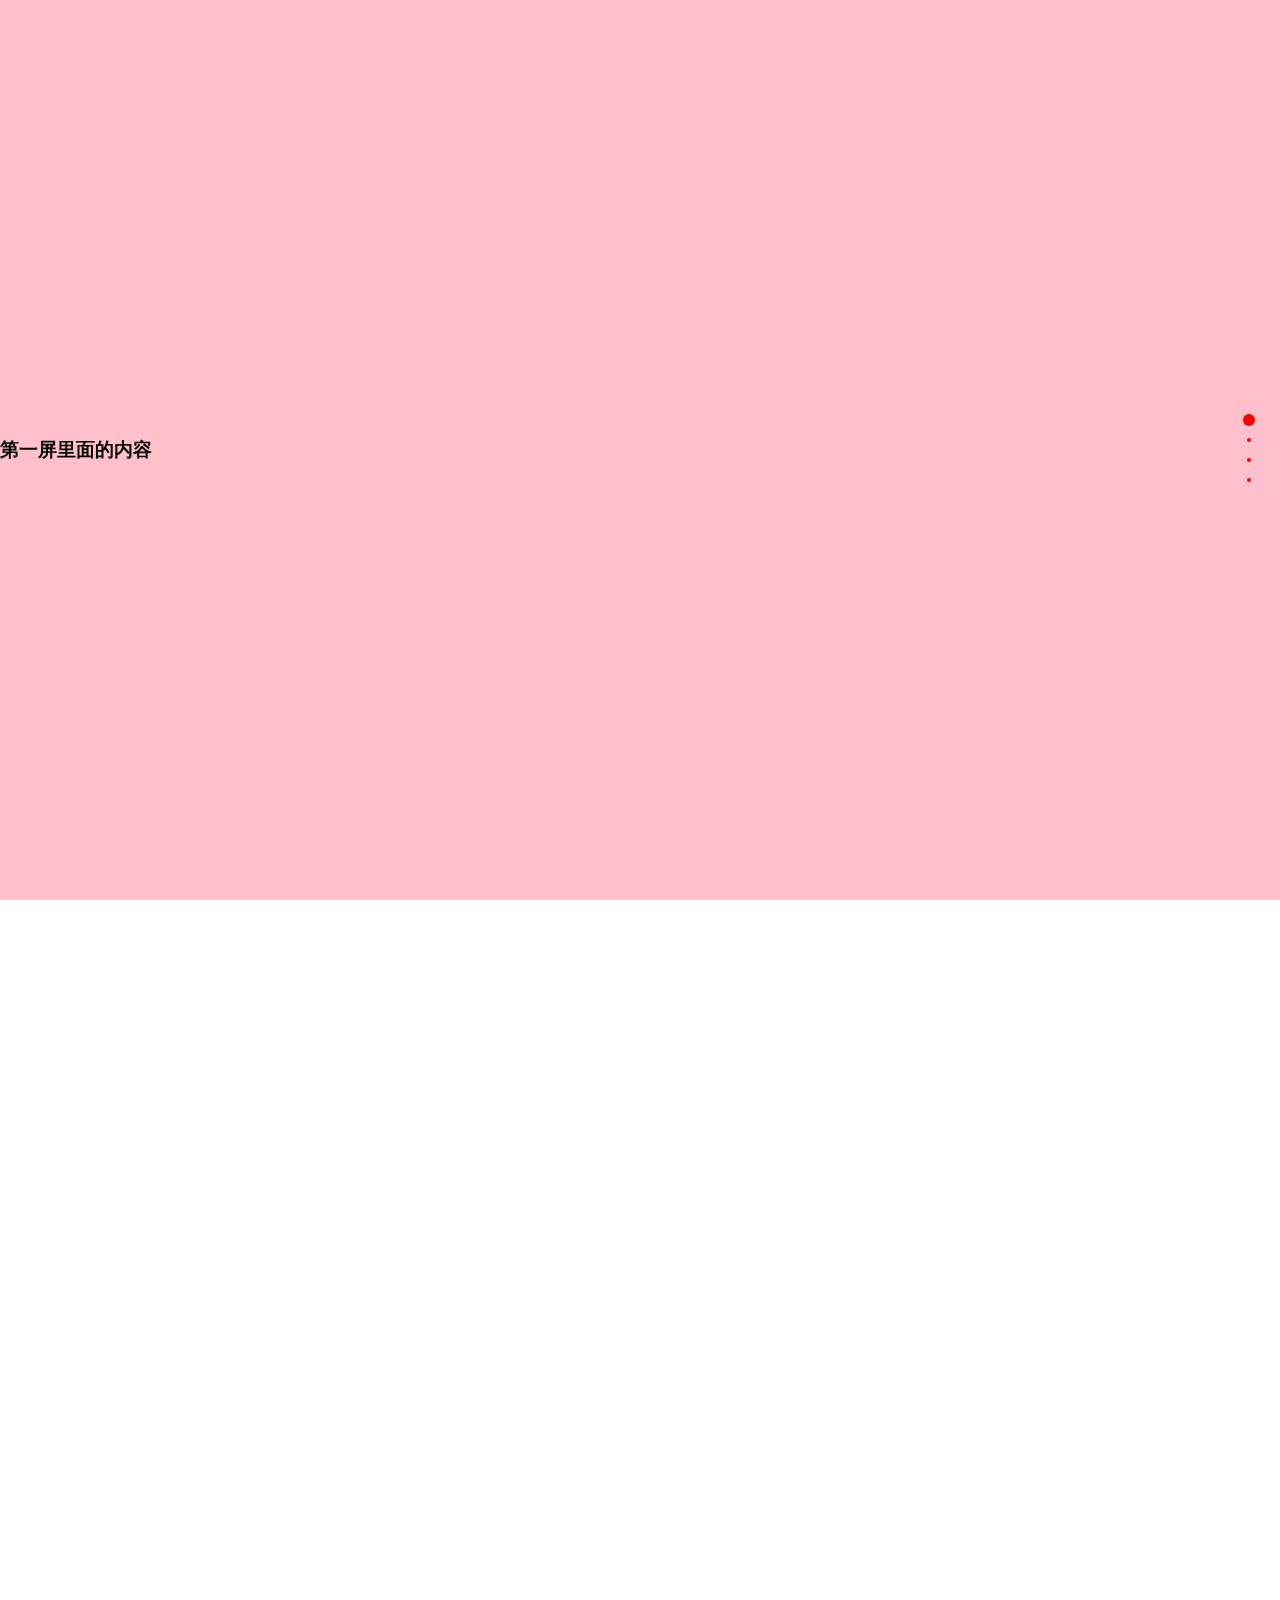
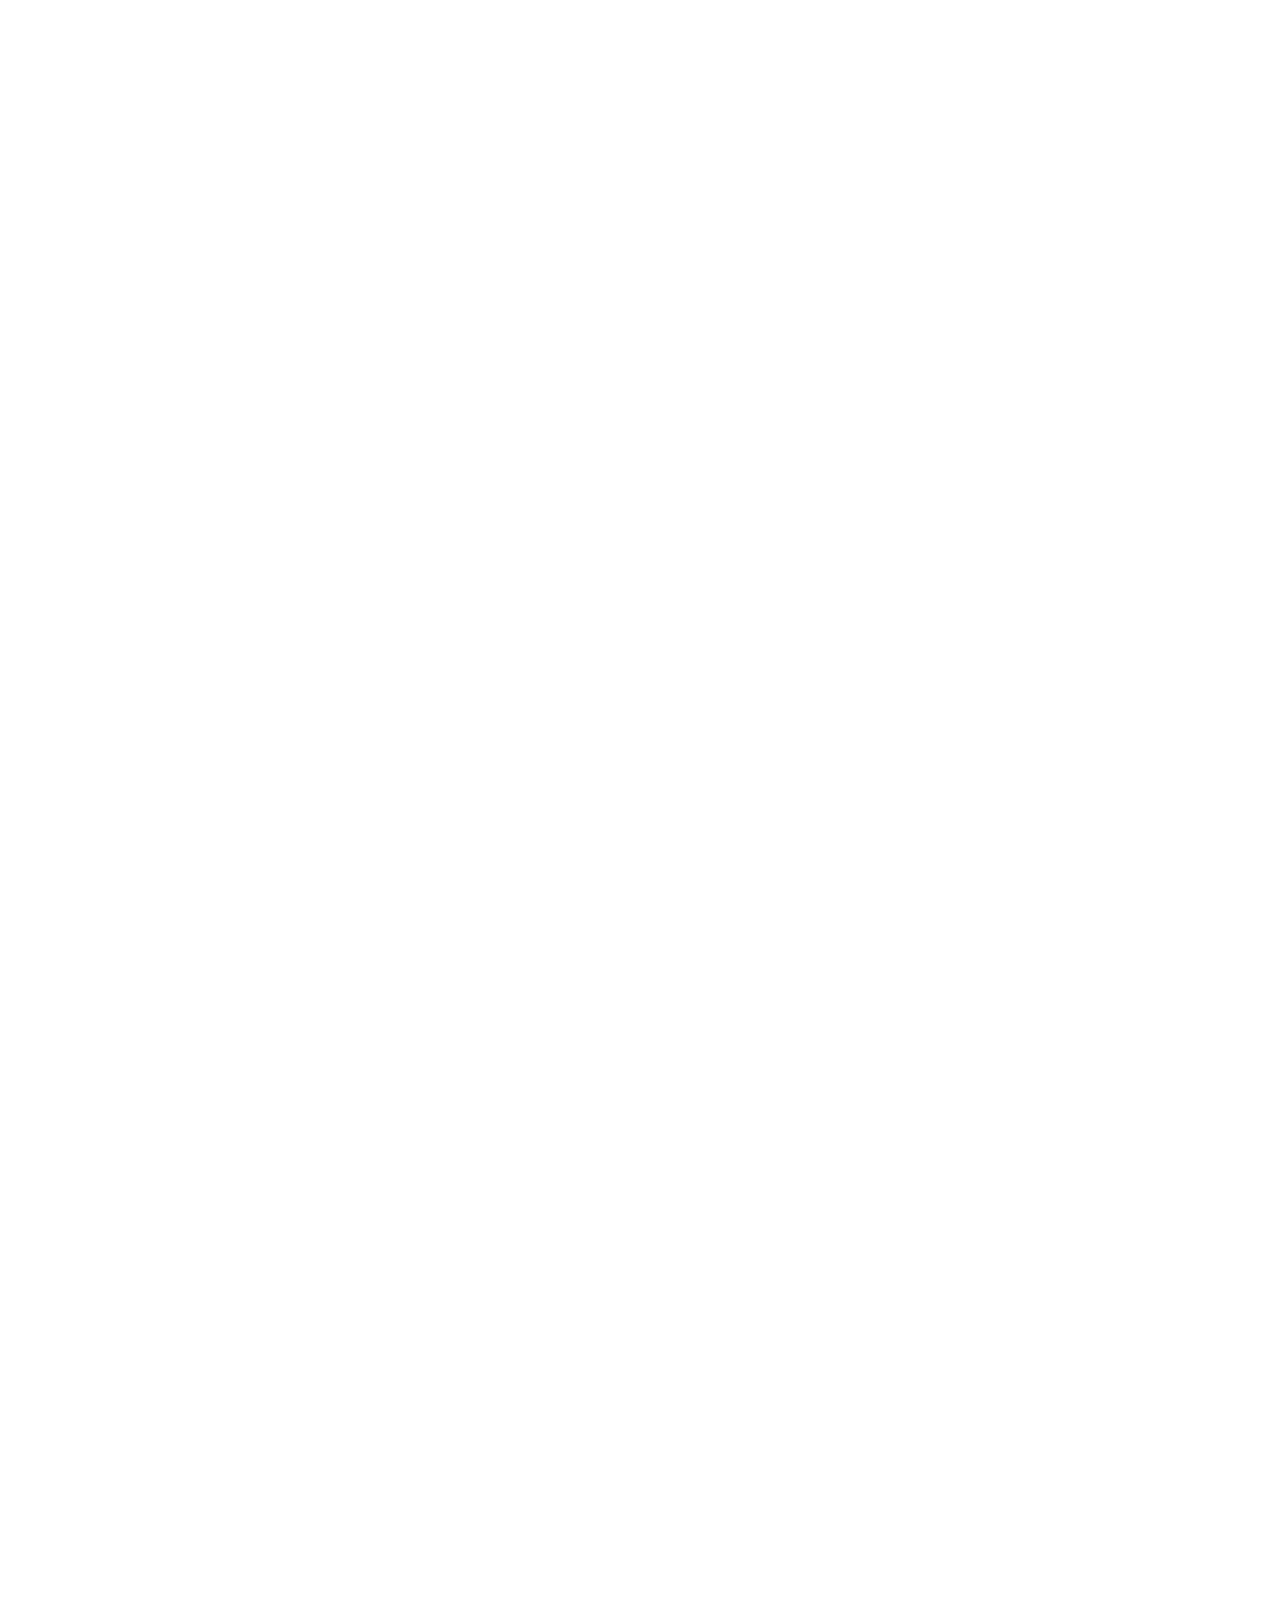
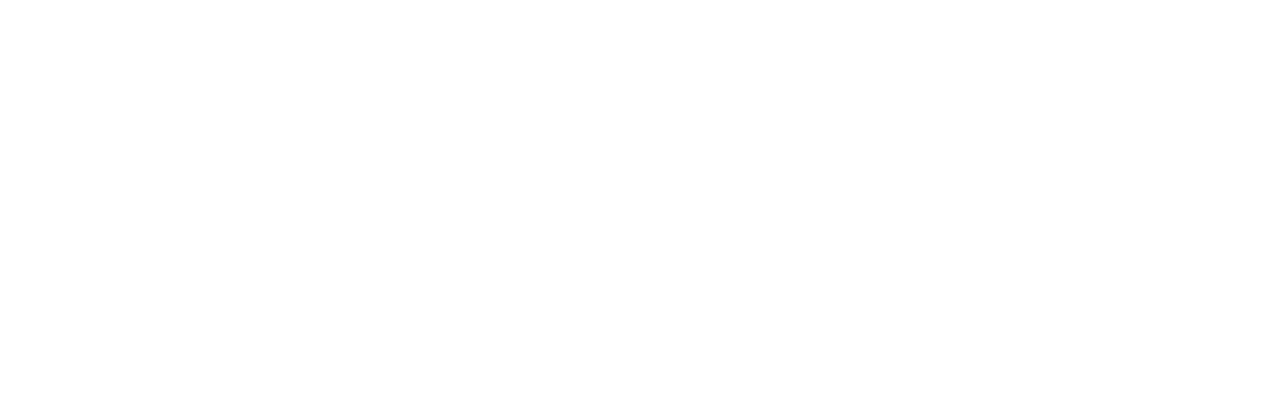
<file: jquery-/jquery/10-全屏滚动插件/index.html>
<!DOCTYPE html>
<html lang="en">

<head>
    <meta charset="UTF-8">
    <meta name="viewport" content="width=device-width, initial-scale=1.0">
    <meta http-equiv="X-UA-Compatible" content="ie=edge">
    <title>Document</title>
    <link rel="stylesheet" href="css/fullpage.min.css">
    <style>
        #fp-nav ul li a.active span,
        #fp-nav ul li a span {
            background-color: red!important;
        }
        
        .section1 {
            background: url(http://idowebok.u.qiniudn.com/77/1.jpg) 50%;
        }
        
        .section2 {
            background: url(http://idowebok.u.qiniudn.com/77/2.jpg) 50%;
        }
        
        .section3 {
            background: url(http://idowebok.u.qiniudn.com/77/3.jpg) 50%;
        }
        
        .section4 {
            background: url(http://idowebok.u.qiniudn.com/77/4.jpg) 50%;
        }
    </style>
    <script src="js/jquery.min.js"></script>
    <script src="js/fullpage.min.js"></script>
    <script>
        $(function() {
            $('#dowebok').fullpage({
                sectionsColor: ['pink', '#4BBFC3', '#7BAABE', '#f90'],
                navigation: true

            });
        });
    </script>
</head>

<body>
    <div id="dowebok">
        <div class="section section1">
            <h3>第一屏里面的内容</h3>
        </div>
        <div class="section section2">
            <h3>第二屏</h3>
        </div>
        <div class="section section3">
            <h3>第三屏</h3>
        </div>
        <div class="section section4">
            <h3>第四屏</h3>
        </div>
    </div>
</body>

</html>
</file>
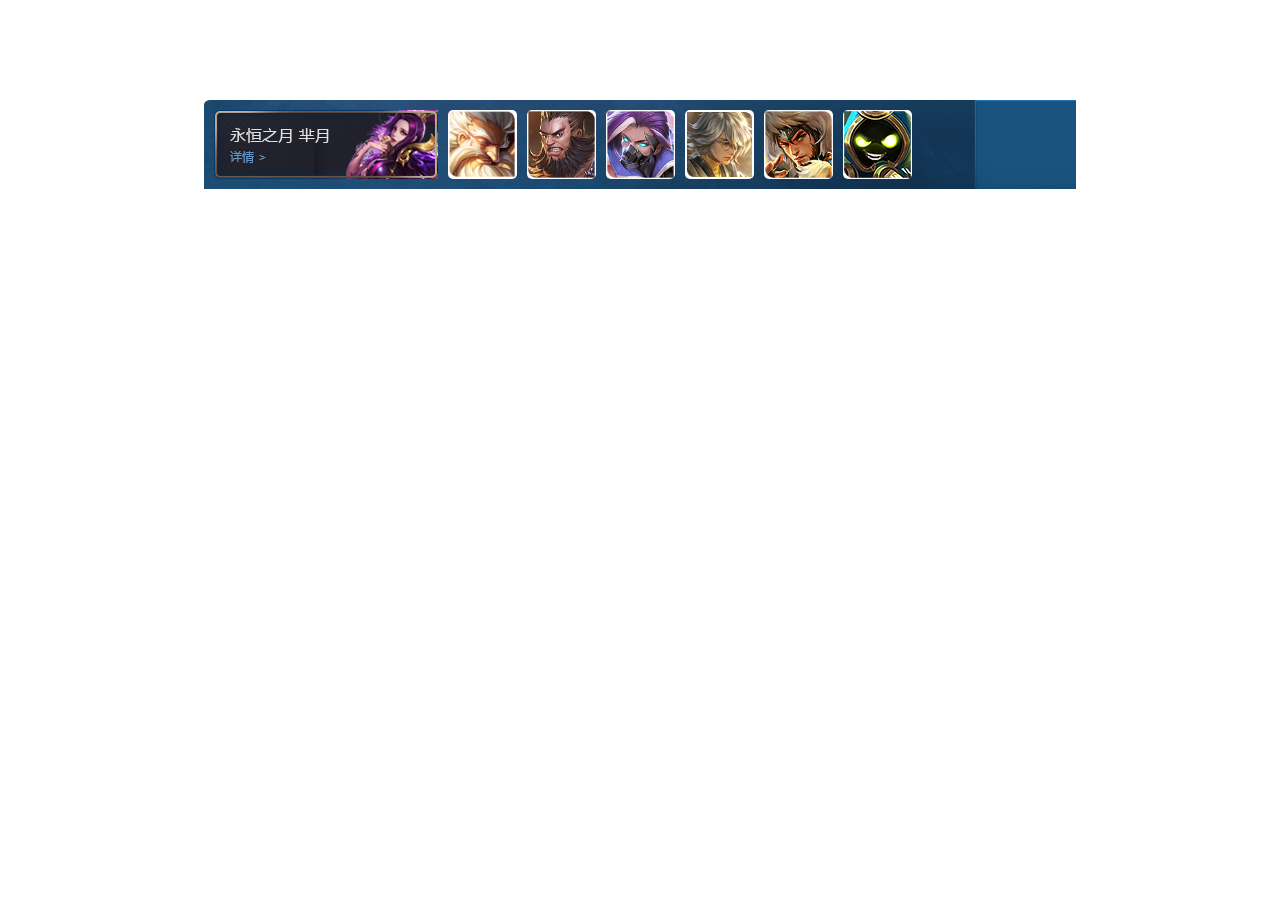
<file: jquery-/jquery/jquery第一天代码/24-手风琴案例/index.html>
<!doctype html>
<html>

<head>
    <meta charset="utf-8">
    <title>手风琴案例</title>

    <style type="text/css">
        * {
            margin: 0;
            padding: 0;
        }

        img {
            display: block;
        }

        ul {
            list-style: none;
        }

        .king {
            width: 852px;
            margin: 100px auto;
            background: url(images/bg.png) no-repeat;
            overflow: hidden;
            padding: 10px;
        }

        .king ul {
            overflow: hidden;
        }

        .king li {
            position: relative;
            float: left;
            width: 69px;
            height: 69px;
            margin-right: 10px;
        }

        .king li.current {
            width: 224px;
        }

        .king li.current .big {
            display: block;
        }

        .king li.current .small {
            display: none;
        }

        .big {
            width: 224px;
            display: none;
        }

        .small {
            position: absolute;
            top: 0;
            left: 0;
            width: 69px;
            height: 69px;
            border-radius: 5px;
        }
    </style>

</head>

<body>
    <script src="js/jquery.min.js"></script>
    <script type="text/javascript">
        $(function () {
            $(".king li").mouseenter(function () {
                $(this).stop().animate({
                    width: 224,
                }).find(".small").stop().fadeOut().siblings().stop().fadeIn();
                $(this).siblings().stop().animate({
                    width: 69,
                }).find(".big").stop().fadeOut().siblings().stop().fadeIn();
            })

        });
    </script>
    <div class="king">
        <ul>
            <li class="current">
                <a href="#">
                    <img src="images/m1.jpg" alt="" class="small">
                    <img src="images/m.png" alt="" class="big">
                </a>
            </li>
            <li>
                <a href="#">
                    <img src="images/l1.jpg" alt="" class="small">
                    <img src="images/l.png" alt="" class="big">
                </a>
            </li>
            <li>
                <a href="#">
                    <img src="images/c1.jpg" alt="" class="small">
                    <img src="images/c.png" alt="" class="big">
                </a>
            </li>
            <li>
                <a href="#">
                    <img src="images/w1.jpg" alt="" class="small">
                    <img src="images/w.png" alt="" class="big">
                </a>
            </li>
            <li>
                <a href="#">
                    <img src="images/z1.jpg" alt="" class="small">
                    <img src="images/z.png" alt="" class="big">
                </a>
            </li>
            <li>
                <a href="#">
                    <img src="images/h1.jpg" alt="" class="small">
                    <img src="images/h.png" alt="" class="big">
                </a>
            </li>
            <li>
                <a href="#">
                    <img src="images/t1.jpg" alt="" class="small">
                    <img src="images/t.png" alt="" class="big">
                </a>
            </li>
        </ul>

    </div>




</body>

</html>
</file>
<file: JDMobile/css/index.css>
body {
    width: 100%;
    min-width: 320px;
    max-width: 640px;
    margin: 0 auto;
    font-size: 14px;
    font-family: -apple-system,Helvetica, sans-serif;
    color: #666;
    height: 2000px;
}
ul {
    margin: 0;
    padding: 0;
    list-style: none;
}
a {
    text-decoration: none;
}
.app {
    height: 45px;
    
}
img {
    vertical-align: middle;
}
.app ul li {
    float: left;
    height: 45px;
    background-color: #333333;
    text-align: center;
    line-height: 45px;
}
.app ul li:nth-child(1){
    width: 8%;
}
.app ul li:nth-child(1) img {
    width: 10px;
}
.app ul li:nth-child(2){
    width: 10%;
}
.app ul li:nth-child(2) img {
    width: 30px;
}
.app ul li:nth-child(3){
    width: 57%;
    color: #fff;
}
.app ul li:nth-child(4){
    width: 25%;
    background-color: red;
}
.app ul li:nth-child(4) a {
    color: #fff;
    font-size: 16px;
}
.search-wrap {
    position: fixed;
    width: 100%;
    min-width: 320px;
    max-width: 640px;
    height: 44px;
    background-color: #716fcc;
    text-align: center;
    line-height: 44px;
    overflow: hidden;
}
.search-btn {
    position: absolute;
    top: 0;
    left: 0;
    width: 40px;
    height: 44px;
    background: url(../images/san.png) no-repeat 17px 14px;
    background-size: 20px;
    
}
.search-login {
    position: absolute;
    top: 0;
    right: 0;
    width: 40px;
    height: 44px;
    float: right;
}
.search {
    position: relative;
    height: 30px;
    margin: 7px 50px 0 50px;
    border-radius: 15px;
    background-color: #fff;
}

.search-login a {
    color: #fff;
}

.jd-icon {
    position: absolute;
    top: 8px;
    left: 15px;
    width: 20px;
    height: 15px;
    background: url(../images/jd-icon.png) no-repeat;
    background-size: 20px 15px;
}
.jd-icon::after {
    position: absolute;
    top: 0;
    left: 26px;
    content: "";
    width: 1px;
    height: 15px;
    border-right: 1px solid #ddd;
}
.search-icon {
    position: absolute;
    top: 8px;
    left: 50px;
    width: 18px;
    height: 15px;
    background: url(../images/jingling.png) -82px 0;
    background-size: 200px;
}
.search input {
    position: absolute;
    top: 8px;
    left: 50px;
}
.slider img {
    width: 100%;
}
</file>
<file: shopping/css/base.css>
/* 把我们所有标签的内外边距清零 */
* {
    margin: 0;
    padding: 0;
    /* css3盒子模型 */
    box-sizing: border-box;
}
/* em 和 i 斜体的文字不倾斜 */
em,
i {
    font-style: normal
}
/* 去掉li 的小圆点 */
li {
    list-style: none
}

img {
    /* border 0 照顾低版本浏览器 如果 图片外面包含了链接会有边框的问题 */
    border: 0;
    /* 取消图片底侧有空白缝隙的问题 */
    vertical-align: middle
}

button {
    /* 当我们鼠标经过button 按钮的时候，鼠标变成小手 */
    cursor: pointer
}

a {
    color: #666;
    text-decoration: none
}

a:hover {
    color: #c81623
}

button,
input {
    /* "\5B8B\4F53" 就是宋体的意思 这样浏览器兼容性比较好 */
    font-family: Microsoft YaHei, Heiti SC, tahoma, arial, Hiragino Sans GB, "\5B8B\4F53", sans-serif;
    /* 默认有灰色边框我们需要手动去掉 */
    border: 0; 
    outline: none;
}

body {
    /* CSS3 抗锯齿形 让文字显示的更加清晰 */
    -webkit-font-smoothing: antialiased;
    background-color: #fff;
    font: 12px/1.5 Microsoft YaHei, Heiti SC, tahoma, arial, Hiragino Sans GB, "\5B8B\4F53", sans-serif;
    color: #666
}

.hide,
.none {
    display: none
}
/* 清除浮动 */
.clearfix:after {
    visibility: hidden;
    clear: both;
    display: block;
    content: ".";
    height: 0
}

.clearfix {
    *zoom: 1
}

button {
    border-radius: 0%;
}
</file>
<file: shopping/css/common.css>
/* 字体声明 */
@font-face {
    font-family: 'icomoon';
    src: url('../fonts/icomoon.eot?vyck9p');
    src: url('../fonts/icomoon.eot?vyck9p#iefix') format('embedded-opentype'),
        url('../fonts/icomoon.ttf?vyck9p') format('truetype'),
        url('../fonts/icomoon.woff?vyck9p') format('woff'),
        url('../fonts/icomoon.svg?vyck9p#icomoon') format('svg');
    font-weight: normal;
    font-style: normal;
    font-display: block;
}
/* 版心 */
.w {
    width: 1200px;
    margin: 0 auto;
}
.fl {
    float: left;
}
.fr {
    float: right;
}
.style_red {
    color: #c81623;
}
/* shortcut */
.shortcut {
    height: 30px;
    background-color: #f1f1f1;
    line-height: 31px;
    /* font-size: 12px; */
}
.shortcut ul li {
    float: left;
}
.shortcut .fr ul li:nth-child(2n) {
    width: 1px;
    height: 12px;
    margin: 9px 15px;
    background-color: #666666;
}
.arrow_icon::after {
    content: "\e91e";
    margin-left: 10px;
    font-family: 'icomoon';
}
.header {
    position: relative;
    height: 105px;
}
.logo {
    position: absolute;
    top: 27px;
    left: 0;
    width: 171px;
    height: 61px;
}
.logo a{
    display: block;
    width: 171px;
    height: 61px;
    background: url(../images/logo.png) no-repeat;
    font-size: 0;
}
.search {
    position: absolute;
    top: 27px;
    left: 348px;
    width: 538px;
    height: 36px;
    border: 2px solid #b1191a;
}
.search input {
    float: left;
    width: 454px;
    height: 32px;
    padding-left: 10px;
}
.search button {
    float: left;
    width: 80px;
    height: 32px;
    background-color: #b1191a;
    color: #ffffff;
    font-size: 16px;
} 
.hotwords {
    position: absolute;
    top: 66px;
    left: 346px;
}
.hotwords a {
    margin: 0 10px;
}
.shopcar {
    position: absolute;
    top: 27px;
    right: 60px;
    width: 140px;
    height: 35px;
    border: 1px solid #dfdfdf;
    background-color: #f7f7f7;
    line-height: 35px;
    text-align: center;
}
.shopcar::before {
    content: "\e93a";
    font-family: 'icomoon';
    margin-right: 7px;
    color: #da5656;
}
.shopcar::after {
    content: "\e920";
    font-family: 'icomoon';
    margin-left: 15px;
} 
.count {
    position: absolute;
    left: 105px;
    top: -5px;
    height: 14px;
    line-height: 14px;
    background-color: #e60012;
    color: #fefefe;
    border-radius: 7px 7px 7px 0;
    padding: 0 5px;
}
.nav {
    height: 47px;
    border-bottom: 2px solid #b1191a;
}
.nav .dropdown {
    float: left;
    width: 210px;
    height: 45px;
    background-color: #b1191a;
}
.nav .dropdown .dt {
    line-height: 45px;
    text-align: center;
    color: #ffffff;
    font-size: 16px;
}
.nav .dropdown .dd {
    /* display: none; */
    width: 210px;
    height: 465px;
    margin-top: 2px;
    background-color: #c81623;
}
.nav .dropdown .dd ul li {
    position: relative;
    height: 30px;
    line-height: 30px;
    margin-left: 2px;
    padding-left: 13px;
}
.nav .dropdown .dd ul li::after {
    position: absolute;
    top: 1px;
    right: 10px;
    /* float: right;
    margin-right: 10px; */
    content: "\e920";
    font-family: 'icomoon';
    font-size: 14px;
    color: #ffffff;
    
}
.nav .dropdown .dd ul li a{
    font-size: 14px;
    color: #ffffff;
}
.nav .dropdown .dd ul li:hover {
    background-color: #ffffff;
}
.nav .dropdown .dd ul li:hover a {
    color: #c81623;
}
/* .dropdown:hover .dd {
    display: block;
} */
.navitems {
    float: left;
}
.navitems li {
    float: left;
    height: 47px;
    line-height: 47px;
    font-size: 16px;
    color: #333333;
    margin: 0 25px;
}
.footer {
    height: 415px;
    background-color: #f5f5f5;
}
.mod_service {
    height: 110px;
    padding: 30px 0;
    border-bottom: 1px solid #ededed;
}
.mod_service li {
    float: left;
    width: 240px;
    height: 50px;
    padding-left: 35px;
}
.mod_service ul li h5 {
    float: left;
    width: 50px;
    height: 50px;
    margin-right: 6px;
}
.mod_service ul li:first-child h5 {
    background: url(../images/icons.png) no-repeat -253px -3px;
}
.mod_service ul li:nth-child(2) h5 {
    background: url(../images/icons.png) no-repeat -253px -54px;
}
.mod_service ul li:nth-child(3) h5 {
    background: url(../images/icons.png) no-repeat -256px -56px;
}
.mod_service ul li:nth-child(4) h5 {
    background: url(../images/icons.png) no-repeat -257px -157px;
}
.mod_service ul li:nth-child(5) h5 {
    background: url(../images/icons.png) no-repeat -257px -209px;
}
.mod_service li h4 {
    height: 27px;
    line-height: 27px;
    color: #333333;
    font-size: 14px;
}
.mod_help dl {
    float: left;
    width: 200px;
    height: 185px;
    padding: 20px 0 0 50px;
    border-bottom: 1px solid #ededed;
}
.mod_help dl:last-child {
    width: 95px;
    height: 185px;
    padding-left: 0;
    text-align: center;
}
.mod_help dl dt {
    margin-bottom: 10px;
    color: #333333;
    font-size: 16px;
}
.mod_help dl dd {
    color: #666666;
}
.mod_copyright {
    text-align: center;
    margin-top: 20px;
}
.mod_copyright .links {
    margin: 0 auto;
}
.mod_copyright .links ul li {
    float: left;
}
.mod_copyright .copyright {
    margin-top: 15px;
}
.mod_copyright .links a:nth-child(n+2)::before {
    content: "|";
    margin: 0 10px;
}
</file>
<file: shopping/css/index.css>
.main {
    width: 980px;
    height: 455px;
    margin-left: 220px;
    margin-top: 10px;
}
.main .focus {
    overflow: hidden;
    position: relative;
    float: left;
    width: 721px;
    height: 455px;
}

.focus ul {
    position: absolute;
    top: 0;
    left: 0;
    width: 500%;
}

.focus ul li {
    float: left;
}

.main .left_arr,
.main .right_arr {
    z-index: 1;
    position: absolute;
    top: 200px;
    width: 15px;
    height: 30px;
    background-color: rgba(0, 0, 0, .3);
    color: #fff;
    line-height: 30px;
    text-align: center;
    cursor: pointer;
}

.main .left_arr {
    left: 0;
}

.main .right_arr {
    right: 0;
}

.circle {
    z-index: 1;
    position: absolute;
    left: 316px;
    bottom: 12px;
    width: 100px;
}
.circle li{
    float: left;
    width: 10px;
    height: 10px;
    border-radius: 5px;
    margin: 0 5px;
    background-color: transparent;
    border: 1px solid#fff;
}

.current {
    background-color: #fff!important;
} 

.main .newsflash {
    float: right;
    width: 250px;
    
}
.main .newsflash .news {
    height: 160px;
    border: 1px solid #fff;
}
.news_hd {
    height: 32px;
    border-bottom: 1px dotted #e4e4e4;
    line-height: 32px;
}
.news_hd h4 {
    float: left;
    margin-left: 15px;
    font-size: 14px;
    color: #333333;
    font-weight: normal;
}
.news_hd .more {
    float: right;
    margin-right: 20px;
}
.news_hd .more::after {
    float: right;
    font-family: "icomoon";
    content: " \e920";
    margin-top: 1px;
    margin-left: 2px;
}
.news_bd {
    padding: 5px 15px;
}
.news_bd ul li {
    height: 24px;
    line-height: 24px;
}
.news_bd ul li {
    white-space: nowrap;
    overflow: hidden;
    text-overflow: ellipsis;
}
.news_bd li a strong {
    margin-right: 5px;
}
.lifestyle {
    overflow: hidden;
    height: 209px;
    border: 1px solid #e4e4e4;
    border-top: none;
}
.lifestyle ul {
    width: 258px;
}
.lifestyle ul li {
    float: left;
    width: 64px;
    height: 70px;
    border-bottom: 1px solid #e4e4e4;
    border-right: 1px solid #e4e4e4;
    text-align: center;
}
.lifestyle ul li i {
    display: inline-block;
    width: 24px;
    height: 28px;
    background: url(../images/icons.png) -18px -15px no-repeat;
    margin-top: 12px;
}
.bargain {
    height: 75px;
    margin-top: 10px;
}
.recom {
    height: 163px;
    margin-top: 12px;
}
.recom .recom_hd {
    float: left;
    width: 205px;
    height: 163px;
    background: url(..//images/今日推荐.png) no-repeat;
}
.recom .recom_bd {
    float: right;
    width: 990px;
    height: 163px;
    background: #ebebeb;
}

.recom .recom_bd ul li{
    position: relative;
    float: left;
}
.recom .recom_bd ul li img {
    width: 247px;
    height: 162px;
}
.recom .recom_bd ul li:nth-child(-n+3)::after {
    position: absolute;
    right: 0;
    top: 10px;
    content: '';
    width: 1px;
    height: 143px;
    background-color: #dddddd;
}
.floor .w{
    margin-top: 30px;
}
.box_hd {
    height: 30px;
    border-bottom: 2px solid #c81623;
}
.box_hd h3 {
    float: left;
    color: #c81623;
    font-size: 18px;
    font-weight: 400;
}
.box_hd .tab_list {
    float: right;
}
.box_hd .tab_list ul li {
    float: left;
    line-height: 30px;
}
.box_hd .tab_list ul li a {
    margin: 0 15px;
}
.tab_list_item {
    height: 360px;
    text-align: center;
}
.tab_list_item>div {
    float: left;
    height: 360px;
}
.col_210 {
    width: 210px;
    background: #f9f9f9;
    padding-left: 12px;
}
.col_210 ul li {
    float: left;
    width: 85px;
    height: 35px;
    line-height: 34px;
    text-align: center;
    border-bottom: 1px solid #ededed;
    margin-right: 10px;
}
.col_210 img {
    margin-top: 26px;
    margin-left: -10px;
}
.col_328 {
    width: 328px;
}
.col_328 img {
    width: 100%;
    height: 100%;
}
.col_221 {
    width: 221px;
    border-bottom: 1px solid #ededed;
    border-right: 1px solid #ededed;
}
.col_220 {
    width: 220px;
    border-bottom: 1px solid #ededed;
}
.bb {
    display: block;
    border-bottom: 1px solid #ededed;
}
.col_221 img {
    margin-top: 25px;
    margin-left: 15px;
}
.col_220 img {
    margin-top: 50px;
}
</file>
<file: xuechengweb/style.css>
* {
    margin: 0;
    padding: 0;
}

body {
    background-color: #f3f5f7;
}

a {
    text-decoration: none;
}

li {
    list-style: none;
}

.clearfix:before, 
.clearfix:after {
    content: "";
    display: table;
}

.clearfix:after {
    clear: both;
}

.clearfix {
    *zoom: 1;
}

.w {
    width: 1200px;
    margin: auto;
}

.header {
    height: 42px;
    margin: 30px auto;
}

.avatar img {
    vertical-align: middle;
}

.header .logo {
    float: left;
    width: 198px;
    height: 42px;
}

.header .nav {
    float: left;
    margin-left: 30px;
}

.header ul li {
    float: left;
    margin: 0 15px;
}

.header ul li a {
    display: block;
    height: 42px;
    font: 18px/42px 'Microsoft YaHei';
    color: #050505;
    padding: 0 10px;
}

.header ul li a:hover {
    border-bottom: 2px solid #00a4ff;
    color: #00a4ff;
}

.header .search {
    float: left;
    width: 412px;
    height: 42px;
    margin-left: 70px;
}

.header .search input {
    float: left;
    width: 360px;
    height: 40px;
    border: 1px solid #00a4ff;
    border-right: 0;
    color: #bfbfbf;
    font-size: 14px;
    text-indent: 15px;
    border-radius: 0;
}

.header .search button {
    float: left;
    width: 50px;
    height: 42px;
    background-image: url(image/fa-search.png);
    border: 0;
}

.avatar {
    float: right; 
    margin-right: 60px;
    font-size: 14px;
    color: #666666;
    line-height: 42px;
}

.banner {
    height: 420px;
    background-color: #1c036c;
}

.banner .w {
    height: 420px;
    background-image: url(image/banner2.jpg);
}

.banner ul li {
    height: 45px;
    padding: 0 20px;
}

.banner ul li a {
    font-size: 14px;
    line-height: 45px;
    color: #ffffff;
}


.banner ul li a:hover {
    color: #00b4ff;
}

.banner .subnav {
    float: left;
    width: 190px;
    height: 410px;
    padding-top: 10px;
    background: rgba(0, 0, 0, .3);
}

.banner ul li a span {
    float: right;
}

.course {
    float: right;
    width: 230px;
    height: 300px;
    background-color: white;
}

.course h2 {
    height: 50px;
    background-color: #9bceea;
    text-align: center;
    line-height: 50px;
    font-size: 18px;
    color: #fff; 
}

.banner .course {
    margin-top: 50px;
}

.banner .course .bd {
    padding: 0 20px;
}

.banner .course .bd ul li {
    height: 34px;
    padding: 14px 0;
    border-bottom: 1px solid #eaeaea;
}

.course .bd ul li h4 {
    font: 16px 'Simsun';
    color: #4e4e4e;
}

.course .bd ul li p {
    font: 12px 'Simsun';
    color: #a5a5a5;
}

.course .bd .more {
    display: block;
    width: 198px;
    height: 38px;
    margin-top: 6px;
    border: 1px solid #22b0ff;
    color: #00a4ff;
    font-size: 16px;
    font-weight: 700;
    text-align: center;
    line-height: 38px;
}

.goods {
    height: 60px;
    margin-top: 9px;
    background-color: #fff;
    box-shadow: 0 5px 5px -4px rgba(0, 0, 0, .3);
    line-height: 60px;
}


/* .goods h3{
    float: left;
    width: 134px;
    height: 20px;
    margin: 20px 0px;
    font-size: 16px;
    font-weight: 700;
    text-align: center;
    color: #00a4ff;
}

.goods .goods-item li a{
    float: left;
    width: 124px;
    height: 20px;
    margin: 20px 0px;
    border-left: 1px solid #bfbfbf;
    text-align: center;
    font-size: 16px;
    color: #050505;
}

.goods .mod a{
    float: right;
    height: 20px;
    margin: 20px 28px;
    font-size: 14px;
    color: #00a4ff;

} */

.goods h3 {
    float: left;
    margin: 0 30px;
    font-size: 16px;
    color: #00a4ff;
}

.goods .goods-item {
    float: left;
}

.goods .goods-item li {
    float: left;
}

.goods .goods-item li a {
    padding: 0 30px;
    font-size: 16px;
    color: #050505;
    border-left: 1px solid #bfbfbf;
}

.goods .mod a{
    float: right;
    margin-right: 30px;
    font-size: 14px;
    color: #00a4ff;
}

.box {
    margin-top: 40px;
}

.box .box-hd h3 {
    float: left;
    font-size: 20px;
    color: #494949;
}

.box .box-hd a{
    float: right;
    font-size: 12px;
    color: #a5a5a5;
    text-align: center;
    margin: 10px 30px 0 0;
}

.box .box-bd {
    float: left;
    margin-top: 20px;
    /* height: 555px; */
}

.box .box-bd ul {
    width: 1225px;
}

.box .box-bd ul li {
    position: relative;
    float: left;
    width: 228px;
    height: 270px;
    margin: 0 15px 15px 0;
    background-color: #fff;
}

.box-bd .hot {
    position: absolute;
    top: 4px;
    right: -4px;
    width: 40px;
    height: 24px;
}

.box .box-bd ul li img {
    width: 100%;
}

.box .box-bd ul li h4 {
    margin: 20px 20px 20px 25px;
    font-size: 14px;
    color: #050505;
    font-weight: 400;
}

.box-bd .info {
    margin: 0 20px 0 25px;
    font-size: 12px;
    color: #999999;
}

.box-bd .info span {
    color: #ff7c2d;
}

.footer {
    height: 415px;
    background-color: #fff;
}

.footer .w {
    padding-top: 35px;
}

.footer .copyright {
    float: left;
    margin-left: 10px;
}

.footer .links {
    float: right;
    margin-right: 33px;
}

.footer .copyright p {
    margin: 25px 0 20px 0;
    font-size: 12px;
    color: #666666;
}

.footer .copyright a {
    display: block;
    width: 120px;
    height: 35px;
    font-size: 16px;
    line-height: 35px;
    text-align: center;
    color: #00a4ff;
    border: solid 1px #00a4ff;
}

.footer .links dl {
    float: left;
    margin-left: 150px;
}

.footer .links dt {
    margin-bottom: 15px;
    font-size: 16px;
    color: #333333;
}

.footer .links dd {
    margin-bottom: 10px;
    font-size: 12px;
    color: #333333;
}

.box2, .box3 {
    margin-top: 40px;
    
}

.box2-hd {
    height: 42px;
}

.box2-hd h3 {
    float: left;
    margin-right: 352px;
    font-size: 20px;
    color: #494949;
}

.box2-hd ul li{
    float: left;
    margin: 2px 72px 0 0;
}

.box2-hd ul li a {
    font-size: 16px;
    color: #868686;
}

.box2-hd span a{
    float: right;
    margin: 5px 33px 0 0;
    font-size: 12px;
    color: #a5a5a5;
}


.box2-bd .pic1{
    float: left;
    width: 230px;
    height: 392px;
    /* margin-top: 24px; */
}

.box2-bd .box2-item {
    float: right;
    width: 960px;
    height: 392px;
}

.box2-bd .box2-item .pic2 {
    width: 960px;
    height: 102px;
}

.box2-bd .box2-item ul li {
    float: left;
    width: 230px;
    height: 280px;
    margin: 10px 13px 0 0;
    background-color: #fff;
}

.box2-bd .box2-item ul .last {
    margin-right: 0;
}

.box2-bd img {
    width: 100%;
}

.box2-bd .box2-item ul li p {
    margin: 25px 20px 20px 25px;
    font-size: 14px;
    color: #050505;
}

.box2-bd .box2-item ul li div {
    margin-left: 25px;
    font-size: 12px;
    color: #999999;
}

.box2-bd .box2-item ul li div span {
    color: #ff7c2d;
}

.box3 {
    margin-bottom: 40px;
}

.box3-bd {
    width: 1210px;
}

.box3-bd ul li{
    float: left;
    width: 227px;
    height: 273px;
    margin-right: 15px;
    background-color: #fff;
}

.box3-bd ul li img {
    width: 100%;
}

.box3-bd ul li p {
    margin: 25px 30px 0 24px;
    font-size: 14px;
    color: #050505;
}

.box3-bd ul li div {
    margin-left: 24px;
    margin-top: 40px;
    font-size: 12px;
    color: #999999;
}

.box3-bd ul li div span {
    color: #ff7c2d;
}
</file>
<file: html_css_material/第九天/study/style.css>
* {
    margin: 0;
    padding: 0;
}
.w {
    width: 1200px;
    margin: auto;
}
body {
    background-color: #f3f5f7;
}
li {
    list-style: none;
}
a {
    text-decoration: none;
}
.clearfix:before,.clearfix:after {
    content:"";
    display:table; 
  }
  .clearfix:after {
    clear:both;
  }
  .clearfix {
     *zoom:1;
  }   
 
.header {
    height: 42px;
    /* background-color: pink; */
    /* 注意此地方会层叠 w 里面的margin */
    margin: 30px auto;
}
.logo {
    float: left;
    width: 198px;
    height: 42px;
}
.nav {
    float: left;
    margin-left: 60px;
}
.nav ul li {
    float: left;
    margin: 0 15px;
}
.nav ul li a {
    display: block;
    height: 42px;
    padding: 0 10px;
    line-height: 42px;
    font-size: 18px;
    color: #050505;   
}
.nav ul li a:hover {
    border-bottom: 2px solid #00a4ff;
    color: #00a4ff;
}
/* search搜索模块 */
.search {
    float: left;
    width: 412px;
    height: 42px;
    margin-left: 70px;
}
.search input {
    float: left;
    width: 345px;
    height: 40px;
    border: 1px solid #00a4ff;
    border-right: 0;
    color: #bfbfbf;
    font-size: 14px;
    padding-left: 15px;
}
.search button {
    float: left;
    width: 50px;
    height: 42px;
    /* 按钮button默认有个边框需要我们手动去掉 */
    border: 0;
    background: url(images/btn.png);
}
.user {
    float: right;
    line-height: 42px;
    margin-right: 30px;
    font-size: 14px;
    color: #666;
}
/* banner区域 */
.banner {
    height: 421px;
    background-color: #1c036c;
}
.banner .w {
    height: 421px;
    background: url(images/banner2.png) no-repeat top center;
}
.subnav {
    float: left;
    width: 190px;
    height: 421px;
    background: rgba(0,0,0, 0.3);
}
.subnav ul li {
    height: 45px;
    line-height: 45px;
    padding: 0 20px;
}
.subnav ul li a {
    font-size: 14px;
    color: #fff;
}
.subnav ul li a span {
    float: right;
}
.subnav ul li a:hover {
    color: #00a4ff;
}
.course {
    float: right;
    width: 230px;
    height: 300px;
    background-color: #fff;
    /* 浮动的盒子不会有外边距合并的问题 */
    margin-top: 50px;
}
.course h2 {
    height: 48px;
    background-color: #9bceea;
    text-align: center;
    line-height: 48px;
    font-size: 18px;
    color: #fff;
}
.bd {
    padding: 0 20px;
}
.bd ul li {
    padding: 14px 0;
    border-bottom: 1px solid #ccc;
}
.bd ul li h4 {
    font-size: 16px;
    color: #4e4e4e;
}
.bd ul li p {
    font-size: 12px;
    color: #a5a5a5;
}
.bd .more {
    display: block;
    height: 38px;
    border: 1px solid #00a4ff;
    margin-top: 5px;
    text-align: center;
    line-height: 38px;
    color: #00a4ff;
    font-size: 16px;
    font-weight: 700;
}
/* 精品推荐模块 */
.goods {
    height: 60px;
    background-color: #fff;
    margin-top: 10px;
    box-shadow: 0 2px 3px 3px rgba(0,0,0, 0.1);
    /* 行高会继承， 会继承给3个孩子 */
    line-height: 60px;
}
.goods h3 {
    float: left;
    margin-left: 30px;
    font-size: 16px;
    color: #00a4ff;
}
.goods ul {
    float: left;
    margin-left: 30px;
}
.goods ul li {
    float: left;
}
.goods ul li a {
    padding: 0 30px;
    font-size: 16px;
    color: #050505;
    border-left: 1px solid #ccc;
}
.mod {
    float: right;
    margin-right: 30px;
    font-size: 14px;
    color: #00a4ff;
}
.box {
    margin-top: 30px;
}
.box-hd {
    height: 45px;
}
.box-hd h3 {
    float: left;
    font-size: 20px;
    color: #494949;
}
.box-hd a {
    float: right;
    font-size: 12px;
    color: #a5a5a5;
    margin-top: 10px;
    margin-right: 30px;
}
/* 把li 的父亲ul 修改的足够宽一行能装开5个盒子就不会换行了 */
.box-bd ul {
    width: 1225px;
}
.box-bd ul li {
    float: left;
    width: 228px;
    height: 270px;
    background-color: #fff;
    margin-right: 15px;
    margin-bottom: 15px;
   
}
.box-bd ul li img {
    width: 100%;
}
.box-bd ul li h4 {
    margin: 20px 20px 20px 25px;
    font-size: 14px;
    color: #050505;
    font-weight: 400;
}
.box-bd .info {
    margin: 0 20px 0 25px;
    font-size: 12px;
    color: #999;
}
.box-bd .info span {
    color: #ff7c2d;
}
/* footer 模块 */
.footer {
    height: 415px;
    background-color: #fff;
}
.footer .w {
    padding-top: 35px;
}
.copyright {
    float: left;
}
.copyright p {
    font-size: 12px;
    color: #666;
    margin: 20px 0 15px 0;
}
.copyright .app {
    display: block;
    width: 118px;
    height: 33px;
    border: 1px solid #00a4ff;
    text-align: center;
    line-height: 33px;
    color: #00a4ff;
    font-size: 16px;
}
.links {
    float: right;
}
.links dl {
    float: left;
    margin-left: 100px;
}
.links dl dt {
    font-size: 16px;
    color: #333;
    margin-bottom: 5px;
}
.links dl dd a {
    color: #333;
    font-size: 12px;
}
</file>
<file: html_css_material/第八天/04-学成在线hot模块/style.css>
* {
    margin: 0;
    padding: 0;
}
.w {
    width: 1200px;
    margin: auto;
}
body {
    background-color: #f3f5f7;
}
li {
    list-style: none;
}
a {
    text-decoration: none;
}
.clearfix:before,.clearfix:after {
    content:"";
    display:table; 
  }
  .clearfix:after {
    clear:both;
  }
  .clearfix {
     *zoom:1;
  }   
 
.header {
    height: 42px;
    /* background-color: pink; */
    /* 注意此地方会层叠 w 里面的margin */
    margin: 30px auto;
}
.logo {
    float: left;
    width: 198px;
    height: 42px;
}
.nav {
    float: left;
    margin-left: 60px;
}
.nav ul li {
    float: left;
    margin: 0 15px;
}
.nav ul li a {
    display: block;
    height: 42px;
    padding: 0 10px;
    line-height: 42px;
    font-size: 18px;
    color: #050505;   
}
.nav ul li a:hover {
    border-bottom: 2px solid #00a4ff;
    color: #00a4ff;
}
/* search搜索模块 */
.search {
    float: left;
    width: 412px;
    height: 42px;
    margin-left: 70px;
}
.search input {
    float: left;
    width: 345px;
    height: 40px;
    border: 1px solid #00a4ff;
    border-right: 0;
    color: #bfbfbf;
    font-size: 14px;
    padding-left: 15px;
}
.search button {
    float: left;
    width: 50px;
    height: 42px;
    /* 按钮button默认有个边框需要我们手动去掉 */
    border: 0;
    background: url(images/btn.png);
}
.user {
    float: right;
    line-height: 42px;
    margin-right: 30px;
    font-size: 14px;
    color: #666;
}
/* banner区域 */
.banner {
    height: 421px;
    background-color: #1c036c;
}
.banner .w {
    height: 421px;
    background: url(images/banner2.png) no-repeat top center;
}
.subnav {
    float: left;
    width: 190px;
    height: 421px;
    background: rgba(0,0,0, 0.3);
}
.subnav ul li {
    height: 45px;
    line-height: 45px;
    padding: 0 20px;
}
.subnav ul li a {
    font-size: 14px;
    color: #fff;
}
.subnav ul li a span {
    float: right;
}
.subnav ul li a:hover {
    color: #00a4ff;
}
.course {
    float: right;
    width: 230px;
    height: 300px;
    background-color: #fff;
    /* 浮动的盒子不会有外边距合并的问题 */
    margin-top: 50px;
}
.course h2 {
    height: 48px;
    background-color: #9bceea;
    text-align: center;
    line-height: 48px;
    font-size: 18px;
    color: #fff;
}
.bd {
    padding: 0 20px;
}
.bd ul li {
    padding: 14px 0;
    border-bottom: 1px solid #ccc;
}
.bd ul li h4 {
    font-size: 16px;
    color: #4e4e4e;
}
.bd ul li p {
    font-size: 12px;
    color: #a5a5a5;
}
.bd .more {
    display: block;
    height: 38px;
    border: 1px solid #00a4ff;
    margin-top: 5px;
    text-align: center;
    line-height: 38px;
    color: #00a4ff;
    font-size: 16px;
    font-weight: 700;
}
/* 精品推荐模块 */
.goods {
    height: 60px;
    background-color: #fff;
    margin-top: 10px;
    box-shadow: 0 2px 3px 3px rgba(0,0,0, 0.1);
    /* 行高会继承， 会继承给3个孩子 */
    line-height: 60px;
}
.goods h3 {
    float: left;
    margin-left: 30px;
    font-size: 16px;
    color: #00a4ff;
}
.goods ul {
    float: left;
    margin-left: 30px;
}
.goods ul li {
    float: left;
}
.goods ul li a {
    padding: 0 30px;
    font-size: 16px;
    color: #050505;
    border-left: 1px solid #ccc;
}
.mod {
    float: right;
    margin-right: 30px;
    font-size: 14px;
    color: #00a4ff;
}
.box {
    margin-top: 30px;
}
.box-hd {
    height: 45px;
}
.box-hd h3 {
    float: left;
    font-size: 20px;
    color: #494949;
}
.box-hd a {
    float: right;
    font-size: 12px;
    color: #a5a5a5;
    margin-top: 10px;
    margin-right: 30px;
}
/* 把li 的父亲ul 修改的足够宽一行能装开5个盒子就不会换行了 */
.box-bd ul {
    width: 1225px;
}
.box-bd ul li {
    /* 子绝父相 */
    position: relative;
    float: left;
    width: 228px;
    height: 270px;
    background-color: #fff;
    margin-right: 15px;
    margin-bottom: 15px;
   
}
.box-bd ul li > img {
    width: 100%;
}
.box-bd ul li h4 {
    margin: 20px 20px 20px 25px;
    font-size: 14px;
    color: #050505;
    font-weight: 400;
}
.box-bd ul li em {
    position: absolute;
    top: 4px;
    right: -4px;
}
.box-bd .info {
    margin: 0 20px 0 25px;
    font-size: 12px;
    color: #999;
}
.box-bd .info span {
    color: #ff7c2d;
}
/* footer 模块 */
.footer {
    height: 415px;
    background-color: #fff;
}
.footer .w {
    padding-top: 35px;
}
.copyright {
    float: left;
}
.copyright p {
    font-size: 12px;
    color: #666;
    margin: 20px 0 15px 0;
}
.copyright .app {
    display: block;
    width: 118px;
    height: 33px;
    border: 1px solid #00a4ff;
    text-align: center;
    line-height: 33px;
    color: #00a4ff;
    font-size: 16px;
}
.links {
    float: right;
}
.links dl {
    float: left;
    margin-left: 100px;
}
.links dl dt {
    font-size: 16px;
    color: #333;
    margin-bottom: 5px;
}
.links dl dd a {
    color: #333;
    font-size: 12px;
}
</file>
<file: html_css_material/第十一天/shoping/css/base.css>
/* 把我们所有标签的内外边距清零 */
* {
    margin: 0;
    padding: 0;
    /* css3盒子模型 */
    box-sizing: border-box;
}
/* em 和 i 斜体的文字不倾斜 */
em,
i {
    font-style: normal
}
/* 去掉li 的小圆点 */
li {
    list-style: none
}

img {
    /* border 0 照顾低版本浏览器 如果 图片外面包含了链接会有边框的问题 */
    border: 0;
    /* 取消图片底侧有空白缝隙的问题 */
    vertical-align: middle
}

button {
    /* 当我们鼠标经过button 按钮的时候，鼠标变成小手 */
    cursor: pointer
}

a {
    color: #666;
    text-decoration: none
}

a:hover {
    color: #c81623
}

button,
input {
    /* "\5B8B\4F53" 就是宋体的意思 这样浏览器兼容性比较好 */
    font-family: Microsoft YaHei, Heiti SC, tahoma, arial, Hiragino Sans GB, "\5B8B\4F53", sans-serif;
    /* 默认有灰色边框我们需要手动去掉 */
    border: 0; 
    outline: none;
}

body {
    /* CSS3 抗锯齿形 让文字显示的更加清晰 */
    -webkit-font-smoothing: antialiased;
    background-color: #fff;
    font: 12px/1.5 Microsoft YaHei, Heiti SC, tahoma, arial, Hiragino Sans GB, "\5B8B\4F53", sans-serif;
    color: #666
}

.hide,
.none {
    display: none
}
/* 清除浮动 */
.clearfix:after {
    visibility: hidden;
    clear: both;
    display: block;
    content: ".";
    height: 0
}

.clearfix {
    *zoom: 1
}
</file>
<file: html_css_material/第十一天/shoping/css/common.css>
/* 声明字体图标 这里一定要注意路径的变化 */
@font-face {
    font-family: 'icomoon';
    src:  url('../fonts/icomoon.eot?tomleg');
    src:  url('../fonts/icomoon.eot?tomleg#iefix') format('embedded-opentype'),
      url('../fonts/icomoon.ttf?tomleg') format('truetype'),
      url('../fonts/icomoon.woff?tomleg') format('woff'),
      url('../fonts/icomoon.svg?tomleg#icomoon') format('svg');
    font-weight: normal;
    font-style: normal;
    font-display: block;
  }
/* 版心 */
.w {
    width: 1200px;
    margin: 0 auto;
}
.fl {
    float: left;
}
.fr {
    float: right;
}
.style_red {
    color: #c81623;
}
/* 快捷导航模块 */
.shortcut {
    height: 31px;
    line-height: 31px;
    background-color: #f1f1f1;
}
.shortcut ul li {
    float: left;
}
/* 选择所有的偶数的小li */
.shortcut .fr ul li:nth-child(even) {
    width: 1px;
    height: 12px;
    background-color: #666;
    margin: 9px 15px 0;
}
.arrow-icon::after {
    content: '\e91e';
    font-family: 'icomoon';
    margin-left: 6px;
}
/* header 头部制作 */
.header {
    position: relative;
    height: 105px;
 
}
.logo {
    position: absolute;
    top: 25px;
    width: 171px;
    height: 61px;
    
}
.logo a {
    display: block;
    width: 171px;
    height: 61px;
    background: url(../images/logo.png) no-repeat;
    /* font-size: 0;京东的做法*/
    /* 淘宝的做法让文字隐藏 */
    text-indent: -9999px;
    overflow: hidden;
}
.search {
    position: absolute;
    left: 346px;
    top: 25px;
    width: 538px;
    height: 36px;
    border: 2px solid #b1191a;
}
.search input {
    float: left;
    width: 454px;
    height: 32px;
    padding-left: 10px;
}
.search button {
    float: left;
    width: 80px;
    height: 32px;
    background-color: #b1191a;
    font-size: 16px;
    color: #fff;
}
.hotwords {
    position: absolute;
    top: 66px;
    left: 346px;
}
.hotwords a {
    margin: 0 10px;
}
.shopcar {
    position: absolute;
    right: 60px;
    top: 25px;
    width: 140px;
    height: 35px;
    line-height: 35px;
    text-align: center;
    border: 1px solid #dfdfdf;
    background-color: #f7f7f7;
}
.shopcar::before {
    content: '\e93a';
    font-family: 'icomoon';
    margin-right: 5px;
    color: #b1191a;
}
.shopcar::after {
    content: '\e920';
    font-family: 'icomoon';
    margin-left: 10px;
}
.count {
    position: absolute;
    top: -5px;
    left: 105px;
    height: 14px;
    line-height: 14px;
    color: #fff;
    background-color: #e60012;
    padding: 0 5px;
    border-radius: 7px 7px 7px 0;
}
/* nav模块制作 */
.nav {
    height: 47px;
    border-bottom: 2px solid #b1191a;
}
.nav .dropdown {
    float: left;
    width: 210px;
    height: 45px;
    background-color: #b1191a;
}
.nav .navitems {
    float: left;
}
.dropdown .dt {
    width: 100%;
    height: 100%;
    color: #fff;
    text-align: center;
    line-height: 45px;
    font-size: 16px;
}
.dropdown .dd {
    display: none;
    width: 210px;
    height: 465px;
    background-color: #c81623;
    margin-top: 2px;
}
.dropdown .dd ul li {
    position: relative;
    height: 31px;
    line-height: 31px;
    margin-left: 2px;
    padding-left: 10px;
}
.dropdown .dd ul li:hover {
   background-color: #fff;
}
.dropdown .dd ul li::after {
    position: absolute;
    top: 1px;
    right: 10px;
    color: #fff;
    font-family: 'icomoon';
    content: '\e920';
    font-size: 14px;
}
.dropdown .dd ul li a {
    font-size: 14px;
    color: #fff;
}
.dropdown .dd ul li:hover a {
    color: #c81623;
}
.navitems ul li {
    float: left;
}
.navitems ul li a {
    display: block;
    height: 45px;
    line-height: 45px;
    font-size: 16px;
    padding: 0 25px;
}

/* 底部模块制作 */
.footer {
    height: 415px;
    background-color: #f5f5f5;
    padding-top: 30px;
}
.mod_service {
    height: 80px;
    border-bottom: 1px solid #ccc;
}
.mod_service ul li {
    float: left;
    width: 300px;
    height: 50px;
    padding-left: 35px;
}
.mod_service ul li h5 {
    float: left;
    width: 50px;
    height: 50px;
    background: url(../images/icons.png) no-repeat -252px -2px;
    margin-right: 8px;
}
.service_txt h4 {
    font-size: 14px;
}
.service_txt  p {
    font-size: 12px;
}
.mod_help {
    height: 185px;
    border-bottom: 1px solid #ccc;
    padding-top: 20px;
    padding-left: 50px;
}
.mod_help dl {
    float: left;
    width: 200px;
}
.mod_help dl:last-child {
    width: 90px;
    text-align: center;
}
.mod_help dl dt {
    font-size: 16px; 
    margin-bottom: 10px;
}
.mod_copyright {
    text-align: center;
    padding-top: 20px;
}
.links {
    margin-bottom: 15px;
}
.links a {
    margin: 0 3px;
}
.copyright {
    line-height: 20px;
}
</file>
<file: html_css_material/第十二天/shoping/css/base.css>
/* 把我们所有标签的内外边距清零 */
* {
    margin: 0;
    padding: 0;
    /* css3盒子模型 */
    box-sizing: border-box;
}
/* em 和 i 斜体的文字不倾斜 */
em,
i {
    font-style: normal
}
/* 去掉li 的小圆点 */
li {
    list-style: none
}

img {
    /* border 0 照顾低版本浏览器 如果 图片外面包含了链接会有边框的问题 */
    border: 0;
    /* 取消图片底侧有空白缝隙的问题 */
    vertical-align: middle
}

button {
    /* 当我们鼠标经过button 按钮的时候，鼠标变成小手 */
    cursor: pointer
}

a {
    color: #666;
    text-decoration: none
}

a:hover {
    color: #c81623
}

button,
input {
    /* "\5B8B\4F53" 就是宋体的意思 这样浏览器兼容性比较好 */
    font-family: Microsoft YaHei, Heiti SC, tahoma, arial, Hiragino Sans GB, "\5B8B\4F53", sans-serif;
    /* 默认有灰色边框我们需要手动去掉 */
    border: 0; 
    outline: none;
}

body {
    /* CSS3 抗锯齿形 让文字显示的更加清晰 */
    -webkit-font-smoothing: antialiased;
    background-color: #fff;
    font: 12px/1.5 Microsoft YaHei, Heiti SC, tahoma, arial, Hiragino Sans GB, "\5B8B\4F53", sans-serif;
    color: #666
}

.hide,
.none {
    display: none
}
/* 清除浮动 */
.clearfix:after {
    visibility: hidden;
    clear: both;
    display: block;
    content: ".";
    height: 0
}

.clearfix {
    *zoom: 1
}
</file>
<file: html_css_material/第十二天/shoping/css/common.css>
/* 声明字体图标 这里一定要注意路径的变化 */
@font-face {
    font-family: 'icomoon';
    src:  url('../fonts/icomoon.eot?tomleg');
    src:  url('../fonts/icomoon.eot?tomleg#iefix') format('embedded-opentype'),
      url('../fonts/icomoon.ttf?tomleg') format('truetype'),
      url('../fonts/icomoon.woff?tomleg') format('woff'),
      url('../fonts/icomoon.svg?tomleg#icomoon') format('svg');
    font-weight: normal;
    font-style: normal;
    font-display: block;
  }
/* 版心 */
.w {
    width: 1200px;
    margin: 0 auto;
}
.fl {
    float: left;
}
.fr {
    float: right;
}
.style_red {
    color: #c81623;
}
/* 快捷导航模块 */
.shortcut {
    height: 31px;
    line-height: 31px;
    background-color: #f1f1f1;
}
.shortcut ul li {
    float: left;
}
/* 选择所有的偶数的小li */
.shortcut .fr ul li:nth-child(even) {
    width: 1px;
    height: 12px;
    background-color: #666;
    margin: 9px 15px 0;
}
.arrow-icon::after {
    content: '\e91e';
    font-family: 'icomoon';
    margin-left: 6px;
}
/* header 头部制作 */
.header {
    position: relative;
    height: 105px;
 
}
.logo {
    position: absolute;
    top: 25px;
    width: 171px;
    height: 61px;
    
}
.logo a {
    display: block;
    width: 171px;
    height: 61px;
    background: url(../images/logo.png) no-repeat;
    /* font-size: 0;京东的做法*/
    /* 淘宝的做法让文字隐藏 */
    text-indent: -9999px;
    overflow: hidden;
}
.search {
    position: absolute;
    left: 346px;
    top: 25px;
    width: 538px;
    height: 36px;
    border: 2px solid #b1191a;
}
.search input {
    float: left;
    width: 454px;
    height: 32px;
    padding-left: 10px;
}
.search button {
    float: left;
    width: 80px;
    height: 32px;
    background-color: #b1191a;
    font-size: 16px;
    color: #fff;
}
.hotwords {
    position: absolute;
    top: 66px;
    left: 346px;
}
.hotwords a {
    margin: 0 10px;
}
.shopcar {
    position: absolute;
    right: 60px;
    top: 25px;
    width: 140px;
    height: 35px;
    line-height: 35px;
    text-align: center;
    border: 1px solid #dfdfdf;
    background-color: #f7f7f7;
}
.shopcar::before {
    content: '\e93a';
    font-family: 'icomoon';
    margin-right: 5px;
    color: #b1191a;
}
.shopcar::after {
    content: '\e920';
    font-family: 'icomoon';
    margin-left: 10px;
}
.count {
    position: absolute;
    top: -5px;
    left: 105px;
    height: 14px;
    line-height: 14px;
    color: #fff;
    background-color: #e60012;
    padding: 0 5px;
    border-radius: 7px 7px 7px 0;
}
/* nav模块制作 */
.nav {
    height: 47px;
    border-bottom: 2px solid #b1191a;
}
.nav .dropdown {
    float: left;
    width: 210px;
    height: 45px;
    background-color: #b1191a;
}
.nav .navitems {
    float: left;
}
.dropdown .dt {
    width: 100%;
    height: 100%;
    color: #fff;
    text-align: center;
    line-height: 45px;
    font-size: 16px;
}
.dropdown .dd {
    /* display: none; */
    width: 210px;
    height: 465px;
    background-color: #c81623;
    margin-top: 2px;
}
.dropdown .dd ul li {
    position: relative;
    height: 31px;
    line-height: 31px;
    margin-left: 2px;
    padding-left: 10px;
}
.dropdown .dd ul li:hover {
   background-color: #fff;
}
.dropdown .dd ul li::after {
    position: absolute;
    top: 1px;
    right: 10px;
    color: #fff;
    font-family: 'icomoon';
    content: '\e920';
    font-size: 14px;
}
.dropdown .dd ul li a {
    font-size: 14px;
    color: #fff;
}
.dropdown .dd ul li:hover a {
    color: #c81623;
}
.navitems ul li {
    float: left;
}
.navitems ul li a {
    display: block;
    height: 45px;
    line-height: 45px;
    font-size: 16px;
    padding: 0 25px;
}

/* 底部模块制作 */
.footer {
    height: 415px;
    background-color: #f5f5f5;
    padding-top: 30px;
}
.mod_service {
    height: 80px;
    border-bottom: 1px solid #ccc;
}
.mod_service ul li {
    float: left;
    width: 300px;
    height: 50px;
    padding-left: 35px;
}
.mod_service ul li h5 {
    float: left;
    width: 50px;
    height: 50px;
    background: url(../images/icons.png) no-repeat -252px -2px;
    margin-right: 8px;
}
.service_txt h4 {
    font-size: 14px;
}
.service_txt  p {
    font-size: 12px;
}
.mod_help {
    height: 185px;
    border-bottom: 1px solid #ccc;
    padding-top: 20px;
    padding-left: 50px;
}
.mod_help dl {
    float: left;
    width: 200px;
}
.mod_help dl:last-child {
    width: 90px;
    text-align: center;
}
.mod_help dl dt {
    font-size: 16px; 
    margin-bottom: 10px;
}
.mod_copyright {
    text-align: center;
    padding-top: 20px;
}
.links {
    margin-bottom: 15px;
}
.links a {
    margin: 0 3px;
}
.copyright {
    line-height: 20px;
}
</file>
<file: html_css_material/第十二天/shoping/css/index.css>
.main {
    width: 980px;
    height: 455px;
    margin-left: 220px;
    margin-top: 10px;
}
.focus {
    float: left;
    width: 721px;
    height: 455px;
    background-color: purple;
}
.newsflash {
    float: right;
    width: 250px;
    height: 455px;
}
.news {
    height: 165px;
   border: 1px solid #e4e4e4;
}
.news-hd {
    height: 33px;
    line-height: 33px;
    border-bottom: 1px dotted #e4e4e4;
    padding: 0 15px;
}
.news-hd h5 {
    float: left;
    font-size: 14px;
}
.news-hd .more {
    float: right;
}
.news-hd .more::after {
    font-family: 'icomoon';
    content: '\e920';
}
.news-bd {
    padding: 5px 15px 0;
}
.news-bd ul li {
    height: 24px;
    line-height: 24px;
    overflow: hidden;
    white-space: nowrap;
    text-overflow: ellipsis;
}
.lifeservice {
    overflow: hidden;
    height: 209px;
    /* background-color: purple; */
    border: 1px solid #e4e4e4;
    border-top: 0;
}
.lifeservice ul {
    width: 252px;
}
.lifeservice ul li {
    float: left;
    width: 63px;
    height: 71px;
    border-right: 1px solid #e4e4e4;
    border-bottom: 1px solid #e4e4e4;
    text-align: center;
}
.lifeservice ul li i {
    display: inline-block;
    width: 24px;
    height: 28px;
    background-color: pink;
    margin-top: 12px;
    background: url(../images/icons.png) no-repeat -19px -15px;
}
.bargain {
    margin-top: 5px;
}
/* 推荐模块 */
.recom {
    height: 163px;
    background-color: #ebebeb;
    margin-top: 12px;
}
.recom_hd {
    float: left;
    height: 163px;
    width: 205px;
    background-color: #5c5251;
    text-align: center;
    padding-top: 30px;
}
.recom_bd {
    float: left;
}
.recom_bd ul li {
    position: relative;
    float: left;
}
.recom_bd ul li img {
    width: 248px;
    height: 163px;
}
.recom_bd ul li:nth-child(-n+3)::after {
    content: '';
    position: absolute;
    right: 0;
    top: 10px;
    width: 1px;
    height: 145px;
    background-color: #ddd;
}
/* 家用电梯模块 */
.box_hd {
    height: 30px;
    border-bottom: 2px solid #c81623;
}
.box_hd  h3 {
    float: left;
    font-size: 18px;
    color: #c81623;
    font-weight: 400;
}
.tab_list {
    float: right;
    line-height: 30px;
}
.tab_list ul li {
    float: left;
}
.tab_list ul li a {
    margin: 0 15px;
}
.floor .w {
    margin-top: 30px;
}
.box_bd {
    height: 361px;
  
}
.tab_list_item>div {
    float: left;
    height: 361px;
}

.col_210 {
    width: 210px;
    background-color: #f9f9f9;
    text-align: center;
}
.col_210  ul li {
    float: left;
    width: 85px;
    height: 34px;
    border-bottom: 1px solid #ccc;
    text-align: center;
    line-height: 33px;
    margin-right: 10px;
}
.col_210  ul {
    padding-left: 12px;
}
.col_329 {
    width: 329px;
}
.col_221 {
    width: 221px;
    border-right: 1px solid #ccc;
}
.col_219 {
    width: 219px;
}
.bb {
    /* 一般情况下，a如果包含有宽度的盒子，a需要转为块级元素 */
    display: block;
    border-bottom: 1px solid #ccc;
}
</file>
<file: jquery-/jquery/09-图片懒加载/css/base.css>
﻿/*清除元素默认的内外边距  */
* {
    margin: 0;
    padding: 0
}
/*让所有斜体 不倾斜*/
em,
i {
    font-style: normal;
}
/*去掉列表前面的小点*/
li {
    list-style: none;
}
/*图片没有边框   去掉图片底侧的空白缝隙*/
img {
    border: 0;  /*ie6*/
    vertical-align: middle;
}
/*让button 按钮 变成小手*/
button {
    cursor: pointer;
}
/*取消链接的下划线*/
a {
    color: #666;
    text-decoration: none;
}

a:hover {
    color: #e33333;
}

button,
input {
    font-family: 'Microsoft YaHei', 'Heiti SC', tahoma, arial, 'Hiragino Sans GB', \\5B8B\4F53, sans-serif;
    /*取消轮廓线 蓝色的*/
    outline: none;
}

body {
    background-color: #fff;
    font: 12px/1.5 'Microsoft YaHei', 'Heiti SC', tahoma, arial, 'Hiragino Sans GB', \\5B8B\4F53, sans-serif;
    color: #666
}

.hide,
.none {
    display: none;
}
/*清除浮动*/
.clearfix:after {
    visibility: hidden;
    clear: both;
    display: block;
    content: ".";
    height: 0
}

.clearfix {
    *zoom: 1
}
</file>
<file: jquery-/jquery/09-图片懒加载/css/common.css>
/*公共样式*/
.fl {
	float: left;
}
.fr {
	float: right;
}
@font-face {
    font-family: 'icomoon';
    src:  url('../fonts/icomoon.eot?7kkyc2');
    src:  url('../fonts/icomoon.eot?7kkyc2#iefix') format('embedded-opentype'),
    url('../fonts/icomoon.ttf?7kkyc2') format('truetype'),
    url('../fonts/icomoon.woff?7kkyc2') format('woff'),
    url('../fonts/icomoon.svg?7kkyc2#icomoon') format('svg');
  font-weight: normal;
  font-style: normal;
}
.fr .icomoon {
	font-family: 'icomoon';
	font-size: 16px;
	line-height: 26px;
}
/*版心*/
.w {
	width: 1200px;
	margin: 0 auto;
}
.style-red {
	color: #c81623;
}
.spacer {
	width: 1px;
	height: 12px;
	background-color: #666;
	margin: 9px 12px 0;
}
/*顶部快捷导航*/
.shortcut {
	height: 31px;
	background-color: #f1f1f1;
	line-height: 31px;
}
.shortcut li {
	float: left;
}
/*header区域*/
.header {
	position: relative;
	height: 105px;
}
.logo {
	position: absolute;
	top: 25px;
	left: 0;
	width: 175px;
	height: 56px;
}
.logo a {
	display: block;
	/*overflow: hidden;*/
	width: 175px;
	height: 56px;
	background: url(../img/logo.png) no-repeat;
	/*text-indent: -999px;*/
	font-size: 0;
}
.search {
	position: absolute;
	top: 25px;
	left: 348px;
}
.text {
	float: left;
	width: 445px;
	height: 32px;
	border: 2px solid #b1191a;
	padding-left: 10px;
	color: #ccc;
}
.btn {
	float: left;
	width: 82px;
	height: 36px;
	background-color: #b1191a;
	border: 0;
	font-size: 16px;
	color: #fff;
}
.hotwrods {
	position: absolute;
	top: 65px;
	left: 348px;
}
.hotwrods a {
	margin: 0 10px;
}
.shopcar {
	position: absolute;
	top:25px;
	right: 64px;
	width: 138px;
	height: 34px;
	border: 1px solid #dfdfdf;
	background-color: #f7f7f7;
	line-height: 34px;
	text-align: center;
}
.car {
	font-family: 'icomoon';
	color: #da5555;
}
.arrow {
	font-family: 'icomoon';
	margin-left: 5px;
}
.count {
	position: absolute;
	top: -5px;
	/*应该是左侧对齐 文字才能往右走显示*/
	left: 100px;
	background-color: #e60012;
	height: 14px;
	padding: 0 3px;
	line-height: 14px;
	color: #fff;
	/*border-radius: 左上角 右上角  右下角  左下角;*/
	border-radius: 7px 7px 7px 0;
}
/*nav start*/
.nav {
	height: 45px;
	border-bottom: 2px solid #b1191a;
}
.dropdown {
	width: 209px;
	height: 45px;
}
.dropdown .dt {
	height: 100%;
	background-color: #b1191a;
	font-size: 16px;
	color: #fff;
	text-align: center;
	line-height: 45px;
}
.dropdown .dd {
	height: 465px;
	background-color: #c81623;
	margin-top: 2px;
} 

.menu_item:hover {
	background-color: #fff;
}
/*鼠标经过li 里面的 a变颜色*/
.menu_item:hover a {
	color: #c81623;
}

.menu_item {
	height: 31px;
	line-height: 31px;
	margin-left: 1px;
	padding: 0 10px;
	transition: all .5s;
}
.menu_item:hover {
	padding-left: 20px;
}
.menu_item a {
	font-size: 14px;
	color: #fff;
}
.menu_item i {
	float: right;
	font-family: 'icomoon';
	font-size: 18px;
	color: #fff;
}
.navitems {
	margin-left: 10px;
}
.navitems li {
	float: left;
}
.navitems li a {
	display: block;
	height: 45px;
	padding: 0 25px;
	line-height: 45px;
	font-size: 16px;
}
/*footer 部分*/
.footer {
	height: 386px;
	background-color: #f5f5f5;
	padding-top: 30px;
}
.mod_service {
	height: 79px;
	border-bottom: 1px solid #ccc;
}

.mod_service li {
	float: left;
	width: 240px;
	height: 79px;

}
.mod-service-icon {
	/*浮动的盒子 可以直接给大小的 不需要转换*/
	float: left;
	width: 50px;
	height: 50px;
	margin-left: 35px;
	background: url(../img/icons.png) no-repeat;
}
.mod_service_zheng {
	background-position: -253px -3px;	
}
.mod_service_tit {
	float: left;
	margin-left: 5px;
}
.mod_service_tit h5 {
	margin: 5px 0;
}
.mod_service_kuai {
	background-position: -255px -54px;
}
.mod_service_bao {
	background-position: -257px -105px;
}
.mod_help {
	height: 187px;
	border-bottom: 1px solid #ccc;
}
.mod_help_item {
	float: left;
	width: 150px;
	padding: 20px 0 0 50px;
}
.mod_help_item dt {
	height: 25px;
	font-size: 16px;
}
.mod_help_item dd {
	height: 22px;
}
.mod_help_app dt,
.mod_help_app p {
	padding-left: 15px;
}
.mod_help_app img {
	margin: 7px 0;
}
.mod_copyright {
	text-align: center;
}
.mod_copyright_links {
	margin: 20px 0 15px 0;
}
.mod_copyright_info {
	line-height: 18px;
}
</file>
<file: jquery-/jquery/09-图片懒加载/css/index.css>
/*这个文件里面放的是 首页的样式*/

.main {
    width: 980px;
    height: 455px;
    margin-left: 219px;
    margin-top: 10px;
}

.focus {
    position: relative;
    width: 721px;
    height: 455px;
    background-color: purple;
    overflow: hidden;
}

.focus ul {
    position: absolute;
    top: 0;
    left: 0;
    width: 600%;
}

.focus ul li {
    float: left;
}

.arrow-l,
.arrow-r {
    display: none;
    position: absolute;
    top: 50%;
    margin-top: -20px;
    width: 24px;
    height: 40px;
    background: rgba(0, 0, 0, .3);
    text-align: center;
    line-height: 40px;
    color: #fff;
    font-family: 'icomoon';
    font-size: 18px;
    z-index: 2;
}

.arrow-r {
    right: 0;
}

.circle {
    position: absolute;
    bottom: 10px;
    left: 50px;
}

.circle li {
    float: left;
    width: 8px;
    height: 8px;
    /*background-color: #fff;*/
    border: 2px solid rgba(255, 255, 255, 0.5);
    margin: 0 3px;
    border-radius: 50%;
    /*鼠标经过显示小手*/
    cursor: pointer;
}

.current {
    background-color: #fff;
}

.newsflash {
    width: 250px;
    height: 455px;
}

.news {
    height: 163px;
    border: 1px solid #ccc;
}

.news-hd {
    height: 32px;
    /*dotted 点线  dashed  虚线*/
    border-bottom: 1px dotted #ccc;
    padding: 0 15px;
    font-size: 14px;
    line-height: 32px;
}

.news-hd a {
    float: right;
    font-size: 12px;
    font-family: 'icomoon';
}

.news-bd {
    padding: 10px 0 0 15px;
}

.news-bd li {
    height: 23px;
}

.lifeservice {
    overflow: hidden;
    height: 208px;
    border: 1px solid #ccc;
    border-top: none;
}

.lifeservice ul {
    width: 252px;
}

.lifeservice li {
    position: relative;
    float: left;
    width: 62px;
    height: 70px;
    border-right: 1px solid #ccc;
    border-bottom: 1px solid #ccc;
}

.lifeservice li a {
    display: block;
    /* overflow: hidden; 解决i 引起的 外边距塌陷合并的问题*/
    overflow: hidden;
    height: 100%;
}

.lifeservice li p {
    text-align: center;
}

.hot {
    position: absolute;
    right: 0;
    top: 0;
    width: 12px;
    height: 15px;
    background: url(../img/jian.jpg) no-repeat;
}

.service_ico {
    display: block;
    width: 24px;
    height: 24px;
    background: url(../img/icons.png) no-repeat;
    margin: 10px auto;
}

.service_ico_huafei {
    background-position: -17px -16px;
}

.service_ico_feiji {
    width: 26px;
    background-position: -78px -16px;
}

.bargain {
    height: 75px;
    margin-top: 5px;
}


/*推荐模块*/

.recommend {
    height: 163px;
    margin-top: 10px;
}

.recom-hd {
    width: 200px;
    height: 163px;
    background-color: #5c5251;
    text-align: center;
}

.recom-hd img {
    margin: 30px 0 10px 0;
}

.recom-hd h3 {
    font-size: 18px;
    color: #fff;
    font-weight: normal;
}

.recom-bd {
    width: 1000px;
    height: 163px;
    background-color: #ebebeb;
}

.recom-bd li {
    float: left;
    width: 249px;
    height: 145px;
    border-right: 1px solid #ccc;
    margin-top: 10px;
}

.recom-bd .last {
    border-right: 0;
}


/*floor 楼层区*/

.box-hd {
    height: 30px;
    border-bottom: 2px solid #c81623;
    margin-top: 25px;
}

.box-hd h3 {
    float: left;
    font-size: 18px;
    color: #c81623;
}

.tab-list {
    float: right;
    line-height: 30px;
}

.tab-list li {
    float: left;
}

.tab-list li a {
    margin: 0 15px;
}

.box-bd {
    height: 360px;
}

.w209 {
    width: 209px;
    background-color: #f9f9f9;
}

.w329 {
    width: 329px;
}

.w219 {
    width: 219px;
    border-right: 1px solid #ccc;
}

.w220 {
    width: 220px;
    border-right: 1px solid #ccc;
}

.tab-con li {
    float: left;
    height: 360px;
}

.tab-con-item {
    border-bottom: 1px solid #ccc;
}

.tab-con-list {
    overflow: hidden;
    margin-bottom: 15px;
}

.tab-con-list li {
    width: 86px;
    height: 32px;
    line-height: 32px;
    border-bottom: 1px solid #ccc;
    margin-left: 10px;
    text-align: center;
}

.box-bd li {
    overflow: hidden;
}

.box-bd img {
    /*过渡写到本身上， 谁做动画，给谁加*/
    transition: all .2s;
}


/*我们鼠标经过图片 往右走 8px*/

.box-bd img:hover {
    margin-left: 8px;
}


/*电梯导航*/

.fixedtool {
    position: fixed;
    top: 100px;
    left: 50%;
    margin-left: -676px;
    width: 66px;
    background-color: #fff;
    display: none;
}

.fixedtool li {
    height: 32px;
    line-height: 32px;
    text-align: center;
    font-size: 12px;
    border-bottom: 1px solid #ccc;
    cursor: pointer;
}

.fixedtool .current {
    background-color: #c81623;
    color: #fff;
}
</file>
